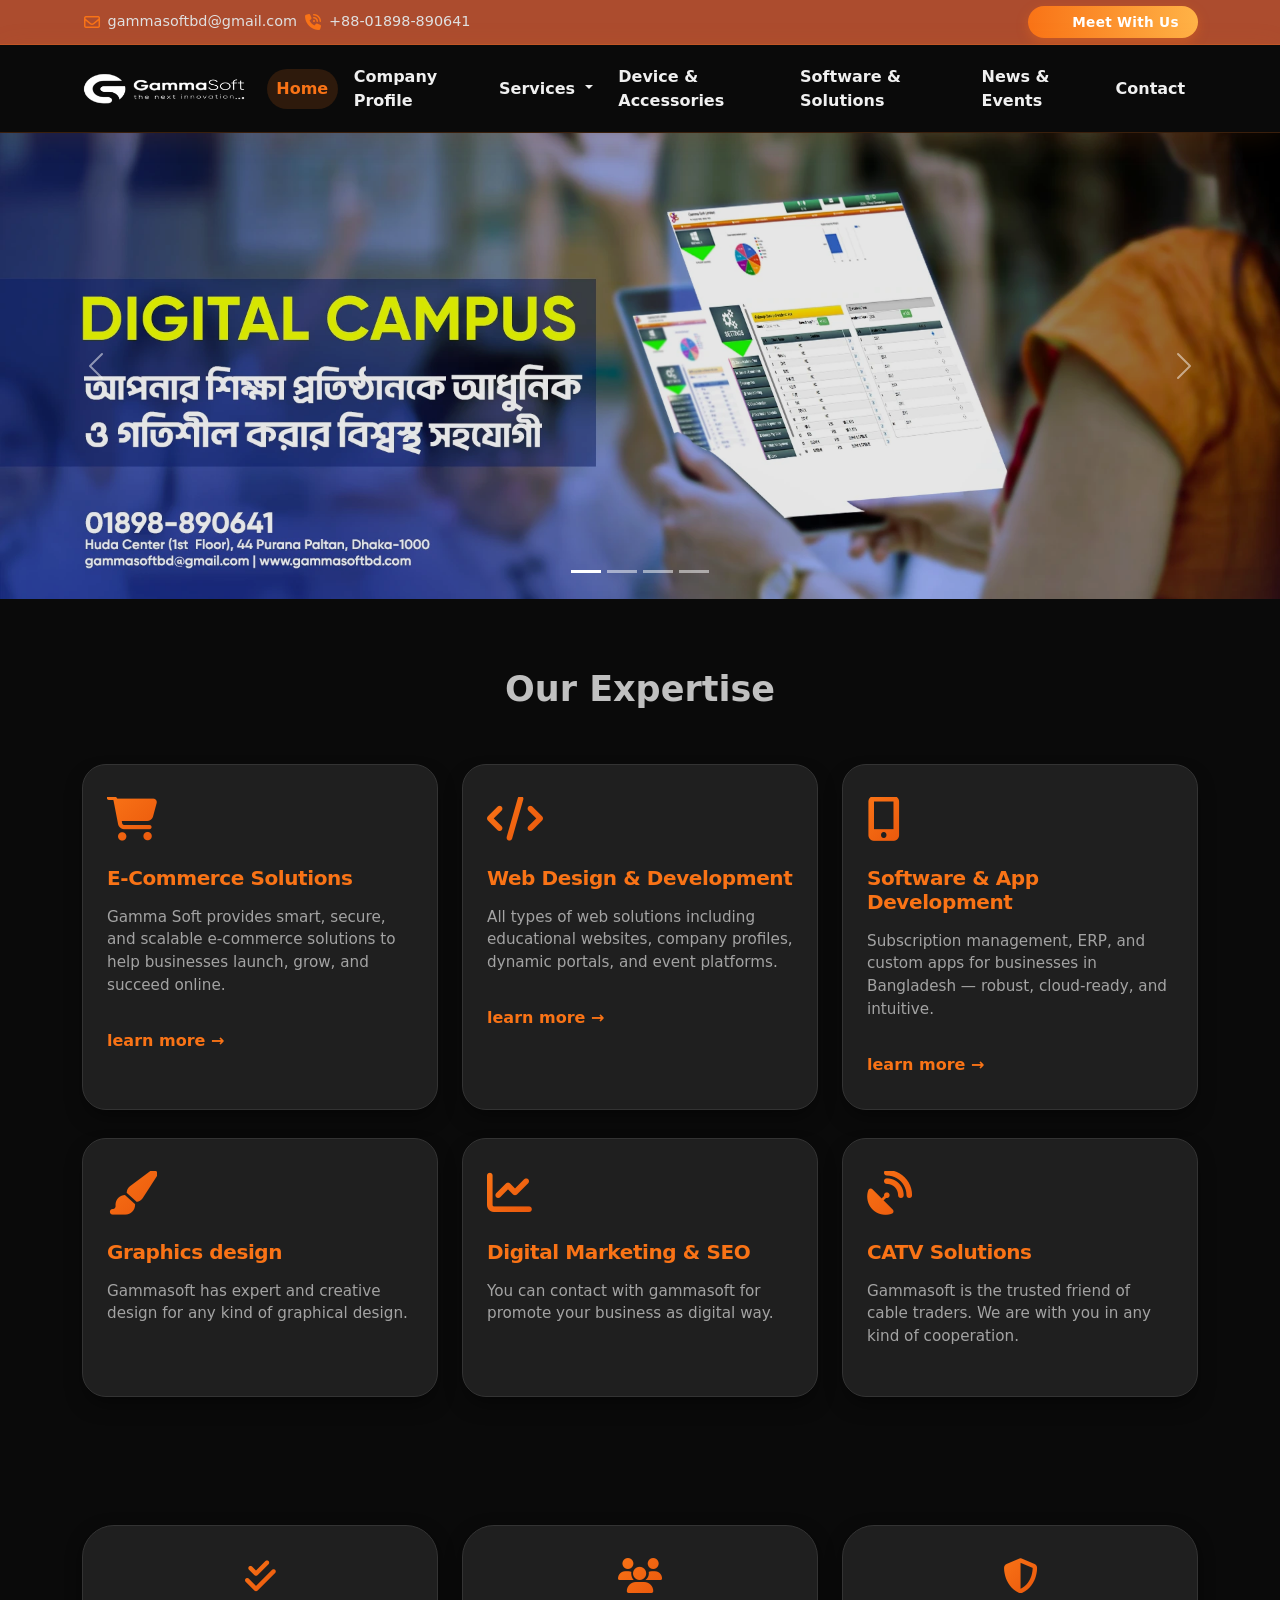
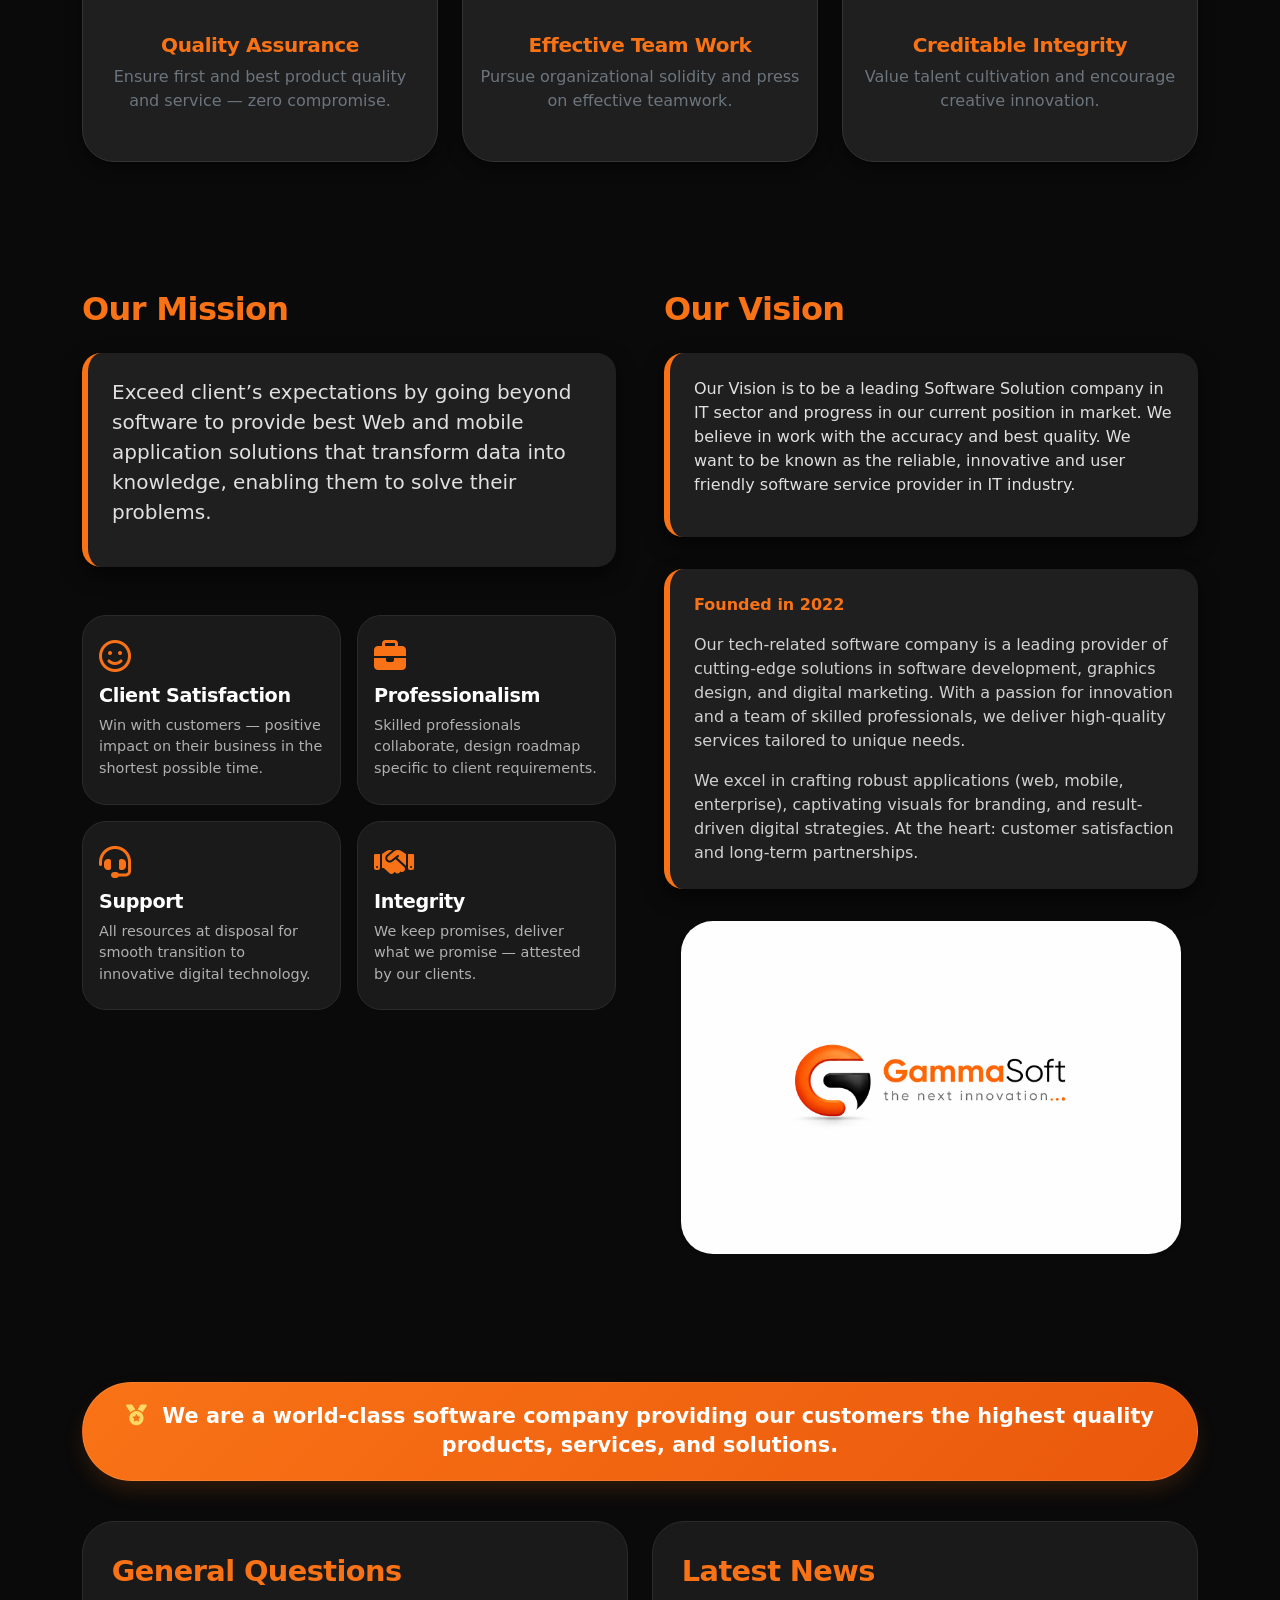
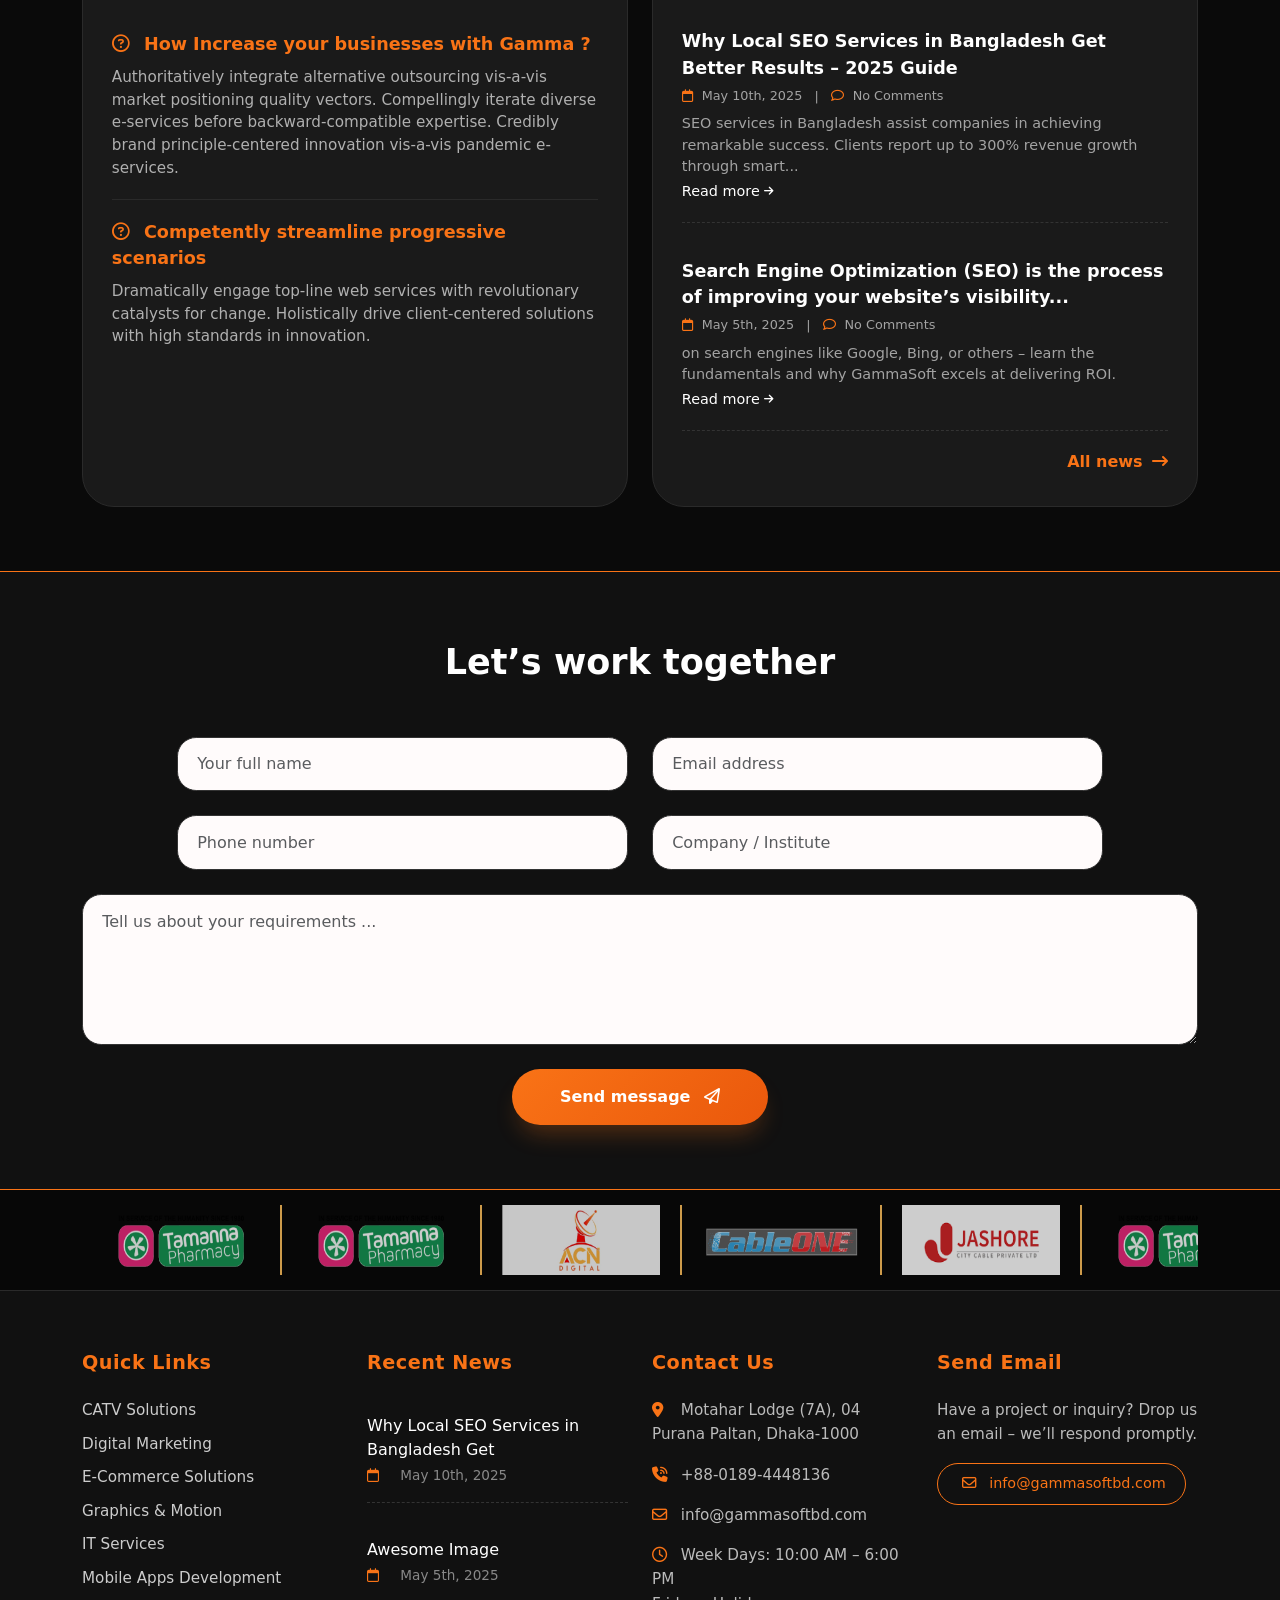
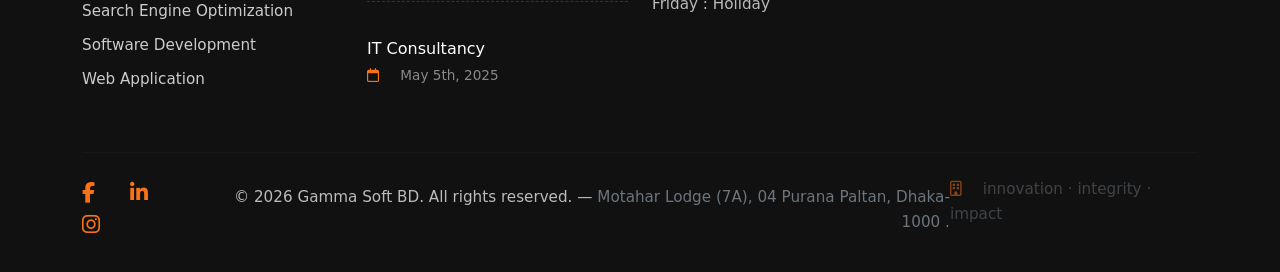
<file: index.html>
<!DOCTYPE html>
<html lang="en">
<head>
    <meta charset="UTF-8">
    <!-- responsive viewport -->
    <meta name="viewport" content="width=device-width, initial-scale=1.0">
    <!-- SEO meta -->
    <meta name="description" content="GammaSoft BD delivers modern IT solutions: web development, e‑commerce, custom software & mobile apps in Bangladesh. Innovative, reliable, user‑friendly.">
    <meta name="keywords" content="GammaSoft, IT solutions Bangladesh, web development, e-commerce, software development, mobile apps, Dhaka">
    <meta name="author" content="GammaSoft BD">
    <title> Home | GammaSoft BD</title>
    <!-- Bootstrap + icons + Inter font -->
    <link href="https://cdn.jsdelivr.net/npm/bootstrap@5.3.2/dist/css/bootstrap.min.css" rel="stylesheet">
    <link rel="stylesheet" href="https://cdnjs.cloudflare.com/ajax/libs/font-awesome/6.5.0/css/all.min.css">
    <link rel="preconnect" href="https://fonts.googleapis.com">
    <link rel="preconnect" href="https://fonts.gstatic.com" crossorigin>
    <link href="https://fonts.googleapis.com/css2?family=Poppins:wght@300;400;500;600;700&display=swap" rel="stylesheet">
    <!-- <link href="https://fonts.googleapis.com/css2?family=Inter:ital,opsz,wght@0,14..32,100..900;1,14..32,100..900&display=swap" rel="stylesheet"> -->
    <!-- favicon inline (orange/black theme) -->
    <!-- <link rel="icon" href="data:image/svg+xml,%3Csvg xmlns='http://www.w3.org/2000/svg' viewBox='0 0 100 100'%3E%3ClinearGradient id='g' x1='0%25' y1='0%25' x2='100%25' y2='100%25'%3E%3Cstop offset='0%25' stop-color='%23f97316'/%3E%3Cstop offset='100%25' stop-color='%23ea580c'/%3E%3C/linearGradient%3E%3Ccircle cx='50' cy='50' r='45' fill='url(%23g)'/%3E%3Ctext x='24' y='68' font-family='Inter' font-size='48' fill='white' font-weight='700'%3EG%3C/text%3E%3C/svg%3E" type="image/svg+xml"> -->
    <link rel="icon" href="image/icon.png" type="image/svg+xml">
    <link rel="stylesheet" href="main.css">

    <meta property="og:title" content="Best IT Company in Bangladesh for Custom POS Software" />
    <meta property="og:description" content="The leading IT company in Bangladesh for scalable technology solutions. We specialize in custom software development, IT support, and digital transformation services">
    <meta property="og:image" content="https://gammasoftbd.com/image/icon.png" />
    <meta property="og:url" content="https://gammasoftbd.com/" />
    <meta property="og:type" content="website" />
    <meta property="og:site_name" content="GammaSoft BD" />


    <!-- Google Tag Manager -->
    <script>(function(w,d,s,l,i){w[l]=w[l]||[];w[l].push({'gtm.start':
        new Date().getTime(),event:'gtm.js'});var f=d.getElementsByTagName(s)[0],
        j=d.createElement(s),dl=l!='dataLayer'?'&l='+l:'';j.async=true;j.src=
        'https://www.googletagmanager.com/gtm.js?id='+i+dl;f.parentNode.insertBefore(j,f);
        })(window,document,'script','dataLayer','GTM-KH68QF3X');
    </script>
    <!-- End Google Tag Manager -->
</head>
<body>

<!-- ==================== TOP BAR (Meet With Us | email | phone) ==================== -->
<div class="top-bar">
    <div class="container">
        <div class="contact-item">
            <i class="fa-regular fa-envelope"></i> <span>gammasoftbd@gmail.com</span> <i class="fa-solid fa-phone-volume"></i> <span>+88-01898-890641</span>
        </div>
        <div class="contact-item">
            <!-- <i class="fa-solid fa-phone-volume"></i> <span>+88-01898-890641</span> -->
        </div>
        <div class="contact-item meet-text">
            <a href="https://calendly.com/gammasoftbd/30min" target="_blank">
                <button class="btn btn-meet">
                    <i class="flaticon-people-2"></i> Meet With Us
                </button>
            </a>
        </div>
    </div>
</div>
<!-- ==================== NAVBAR (modern sticky with orange toggler) ==================== -->
<nav class="navbar navbar-expand-lg navbar-modern sticky-top">
    <div class="container">
        <a class="navbar-brand d-flex align-items-center" href="#">
            <img src="image/Gamma-Soft-logo.png" alt="GammaSoft" class="img-fluid">
        </a>
        <button class="navbar-toggler" type="button" data-bs-toggle="collapse" data-bs-target="#navbarNav" aria-controls="navbarNav" aria-expanded="false" aria-label="Toggle navigation">
            <span class="navbar-toggler-icon"></span>
        </button>
        <div class="collapse navbar-collapse" id="navbarNav">
            <ul class="navbar-nav ms-auto align-items-center">
                <li class="nav-item"><a class="nav-link active" aria-current="page" href="./index.html">Home</a></li>
                <li class="nav-item"><a class="nav-link" href="slider/pages/profile.html">Company Profile</a></li>
                
                <li class="nav-item dropdown">
                    <a class="nav-link dropdown-toggle" href="#" id="servicesDropdown" role="button">
                        Services
                    </a>
                    <ul class="dropdown-menu dropdown-menu-dark">
                        <a class="dropdown-item" href="slider/pages/services.html">CATV Solutions</a>
                        <li><a class="dropdown-item" href="#">Digital Marketing & SEO</a></li>
                        <li><a class="dropdown-item" href="#">E-Commerce Solutions</a></li>
                        <!-- <li><a class="dropdown-item" href="#">Graphics & Motion Design</a></li> -->
                        <li><a class="dropdown-item" href="#">Web Design & Development</a></li>
                        <li><a class="dropdown-item" href="#">IT Services & Consultancy</a></li>
                        <li><a class="dropdown-item" href="#"> Mobile Apps Development</a></li>
                        <li><a class="dropdown-item" href="#">Search Engine Optimization</a></li>
                        <li><a class="dropdown-item" href="#">Web Application Development</a></li>
                    </ul>
                </li>
                <li class="nav-item"><a class="nav-link" href="slider/pages/device.html">Device & Accessories</a></li>
                <li class="nav-item"><a class="nav-link" href="slider/pages/software_solution.html">Software & Solutions</a></li>
                <li class="nav-item"><a class="nav-link" href="slider/pages/news.html">News & Events</a></li>
                <li class="nav-item"><a class="nav-link" href="slider/pages/contact.html">Contact</a></li>
            </ul>
        </div>
    </div>
</nav>

<!-- ==================== HERO CAROUSEL ==================== -->
<section class="hero-carousel">
    <div id="gammaHeroCarousel" class="carousel slide carousel-fade h-100" data-bs-ride="carousel" data-bs-interval="5000">
        <div class="carousel-indicators">
            <button type="button" data-bs-target="#gammaHeroCarousel" data-bs-slide-to="0" class="active" aria-current="true" aria-label="Slide 1"></button>
            <button type="button" data-bs-target="#gammaHeroCarousel" data-bs-slide-to="1" aria-label="Slide 2"></button>
            <button type="button" data-bs-target="#gammaHeroCarousel" data-bs-slide-to="2" aria-label="Slide 3"></button>
            <button type="button" data-bs-target="#gammaHeroCarousel" data-bs-slide-to="3" aria-label="Slide 4"></button>
        </div>
        <div class="carousel-inner h-100">
            <div class="carousel-item active h-100">
                <img src="slider/Ems.webp" class="d-block w-100" alt="GammaSoft team">
            </div>
            <div class="carousel-item h-100">
                <img src="slider/Gamma-Flix.webp" class="d-block w-100" alt="Developers coding">
            </div>
            <div class="carousel-item h-100">
                <img src="slider/Mobile-app-E-commerce-slider.webp" class="d-block w-100" alt="Mobile app solutions">
            </div>
            <div class="carousel-item h-100">
                <img src="slider/Website-Slider-pos.webp" class="d-block w-100" alt="Mobile app solutions">
            </div>
        </div>
        <button class="carousel-control-prev" type="button" data-bs-target="#gammaHeroCarousel" data-bs-slide="prev">
            <span class="carousel-control-prev-icon" aria-hidden="true"></span>
            <span class="visually-hidden">Previous</span>
        </button>
        <button class="carousel-control-next" type="button" data-bs-target="#gammaHeroCarousel" data-bs-slide="next">
            <span class="carousel-control-next-icon" aria-hidden="true"></span>
            <span class="visually-hidden">Next</span>
        </button>
    </div>
</section>

<!-- ==================== SERVICES SECTION ==================== -->
<section class="section-padding">
    <div class="container">
        <p class="text-center mb-5 w-100 section-title">Our Expertise</p>
        <div class="row g-4">
            <div class="col-md-4">
                <div class="service-card">
                    <i class="fa-solid fa-cart-shopping feature-icon" aria-hidden="true"></i>
                    <h5>E-Commerce Solutions</h5>
                    <p>Gamma Soft provides smart, secure, and scalable e-commerce solutions to help businesses launch, grow, and succeed online.</p>
                    <span class="mt-3 d-inline-block fw-semibold" style="color:#f97316;">learn more →</span>
                </div>
            </div>
            <div class="col-md-4">
                <div class="service-card">
                    <i class="fa-solid fa-code feature-icon" aria-hidden="true"></i>
                    <h5>Web Design & Development</h5>
                    <p>All types of web solutions including educational websites, company profiles, dynamic portals, and event platforms.</p>
                    <span class="mt-3 d-inline-block fw-semibold" style="color:#f97316;">learn more →</span>
                </div>
            </div>
            <div class="col-md-4">
                <div class="service-card">
                    <i class="fa-solid fa-mobile-screen-button feature-icon" aria-hidden="true"></i>
                    <h5>Software & App Development</h5>
                    <p>Subscription management, ERP, and custom apps for businesses in Bangladesh — robust, cloud-ready, and intuitive.</p>
                    <span class="mt-3 d-inline-block fw-semibold" style="color:#f97316;">learn more →</span>
                </div>
            </div>
        </div>
        <!-- given more releven adn proffessional icon  -->
        <div class="row g-4 mt-1">
            <div class="col-md-4">
                <div class="service-card">
                     <i class="fa-solid fa-paintbrush feature-icon"></i>
                    <h5>Graphics design </h5>
                    <p>Gammasoft has expert and creative design for any kind of graphical design.</p>
                </div>
            </div>
            <div class="col-md-4">
                <div class="service-card">
                    <i class="fa-solid fa-chart-line feature-icon"></i>
                    <h5>Digital Marketing & SEO </h5>
                    <p>You can contact with gammasoft for promote your business as digital way.</p>
                </div>
            </div>
            <div class="col-md-4">
                <div class="service-card">
                    <i class="fa-solid fa-satellite-dish feature-icon"></i>
                    <h5>CATV Solutions</h5>
                    <p>Gammasoft is the trusted friend of cable traders. We are with you in any kind of cooperation.</p>
                </div>
            </div>
        </div>
    </div>
</section>

<!-- ==================== FEATURES SECTION ==================== -->
<section class="section-padding bg-soft-gradient">
    <div class="container">
        <div class="row g-4 text-center">
            <div class="col-md-4">
                <div class="feature-mini-card">
                    <i class="fa-solid fa-check-double feature-icon" aria-hidden="true"></i>
                    <h5 class="mt-3">Quality Assurance</h5>
                    <p class="text-secondary">Ensure first and best product quality and service — zero compromise.</p>
                </div>
            </div>
            <div class="col-md-4">
                <div class="feature-mini-card">
                    <i class="fa-solid fa-users feature-icon" aria-hidden="true"></i>
                    <h5 class="mt-3">Effective Team Work</h5>
                    <p class="text-secondary">Pursue organizational solidity and press on effective teamwork.</p>
                </div>
            </div>
            <div class="col-md-4">
                <div class="feature-mini-card">
                    <i class="fa-solid fa-shield-halved feature-icon" aria-hidden="true"></i>
                    <h5 class="mt-3">Creditable Integrity</h5>
                    <p class="text-secondary">Value talent cultivation and encourage creative innovation.</p>
                </div>
            </div>
        </div>
    </div>
</section>

<!-- ==================== MISSION & VISION SECTION ==================== -->
<section class="section-padding">
    <div class="container">
        <div class="row g-5">
            <!-- LEFT COLUMN: MISSION + 4 PILLARS -->
            <div class="col-lg-6">
                <h2 class="section-title-orange">Our Mission</h2>
                <div class="mission-statement">
                    <p class="fs-5" style="color:#e0e0e0;">Exceed client’s expectations by going beyond software to provide best Web and mobile application solutions that transform data into knowledge, enabling them to solve their problems.</p>
                </div>

                <div class="row g-3 mt-2">
                    <div class="col-6">
                        <div class="pillar-card">
                            <i class="fa-regular fa-face-smile pillar-icon"></i>
                            <h5>Client Satisfaction</h5>
                            <p>Win with customers — positive impact on their business in the shortest possible time.</p>
                        </div>
                    </div>
                    <div class="col-6">
                        <div class="pillar-card">
                            <i class="fa-solid fa-briefcase pillar-icon"></i>
                            <h5>Professionalism</h5>
                            <p>Skilled professionals collaborate, design roadmap specific to client requirements.</p>
                        </div>
                    </div>
                    <div class="col-6">
                        <div class="pillar-card">
                            <i class="fa-solid fa-headset pillar-icon"></i>
                            <h5>Support</h5>
                            <p>All resources at disposal for smooth transition to innovative digital technology.</p>
                        </div>
                    </div>
                    <div class="col-6">
                        <div class="pillar-card">
                            <i class="fa-solid fa-handshake pillar-icon"></i>
                            <h5>Integrity</h5>
                            <p>We keep promises, deliver what we promise — attested by our clients.</p>
                        </div>
                    </div>
                </div>
            </div>

            <!-- RIGHT COLUMN: VISION + FOUNDED DESCRIPTION + ILLUSTRATION -->
            <div class="col-lg-6">
                <h2 class="section-title-orange">Our Vision</h2>
                <div class="vision-statement">
                    <p style="color:#e0e0e0;">Our Vision is to be a leading Software Solution company in IT sector and progress in our current position in market. We believe in work with the accuracy and best quality. We want to be known as the reliable, innovative and user friendly software service provider in IT industry.</p>
                </div>

                <div class="founded-card">
                    <p class="fw-bold text-orange">Founded in 2022</p>
                    <p style="color:#d0d0d0;">Our tech-related software company is a leading provider of cutting-edge solutions in software development, graphics design, and digital marketing. With a passion for innovation and a team of skilled professionals, we deliver high-quality services tailored to unique needs.</p>
                    <p style="color:#d0d0d0;" class="mb-0">We excel in crafting robust applications (web, mobile, enterprise), captivating visuals for branding, and result-driven digital strategies. At the heart: customer satisfaction and long-term partnerships.</p>
                </div>

                <div class="mt-4 text-center">
                    <!-- <img src="data:image/svg+xml,%3Csvg xmlns='http://www.w3.org/2000/svg' width='500' height='350' viewBox='0 0 500 350'%3E%3Cdefs%3E%3ClinearGradient id='g' x1='0%25' y1='0%25' x2='100%25' y2='100%25'%3E%3Cstop offset='0%25' stop-color='%23f97316' stop-opacity='0.2'/%3E%3Cstop offset='100%25' stop-color='%23ea580c' stop-opacity='0.1'/%3E%3C/linearGradient%3E%3C/defs%3E%3Crect width='500' height='350' fill='url(%23g)' rx='40'/%3E%3Cpath d='M150,130 L250,70 L350,130 L350,250 L250,300 L150,250 Z' fill='%23f97316' opacity='0.3'/%3E%3Ccircle cx='250' cy='170' r='35' fill='%23f97316' opacity='0.2'/%3E%3Ctext x='170' y='230' font-family='Inter' font-size='28' fill='%23e5e5e5' font-weight='300'%3E%3Ctspan x='170' dy='0'%3EGamma%3C/tspan%3E%3Ctspan x='170' dy='40' font-weight='600' fill='%23f97316'%3ESoft BD%3C/tspan%3E%3C/text%3E%3C/svg%3E" alt="GammaSoft illustration" class="img-fluid rounded-5 shadow-sm" style="max-width: 100%;"> -->
                    <img src="image/gs_3.png" height="350" width="500" alt="GammaSoft illustration" class="img-fluid rounded-5 shadow-sm" style="max-width: 100%;">
                </div>
            </div>
        </div>
    </div>
</section>

<!-- ==================== FAQ & LATEST NEWS SECTION ==================== -->
<section class="section-padding bg-soft-gradient">
    <div class="container">
        <div class="world-class-tagline">
            <i class="fa-solid fa-medal me-2" style="color: #ffd966;"></i> 
            We are a world-class software company providing our customers the highest quality products, services, and solutions.
        </div>

        <div class="row g-4">
            <div class="col-lg-6">
                <div class="insight-card">
                    <h3 class="section-title-orange" style="font-size: 1.8rem; margin-top: 0;">General Questions</h3>
                    
                    <div class="faq-item">
                        <div class="faq-question">
                            <i class="fa-regular fa-circle-question me-2" style="color:#f97316;"></i>
                            How Increase your businesses with Gamma ?
                        </div>
                        <div class="faq-answer">
                            Authoritatively integrate alternative outsourcing vis-a-vis market positioning quality vectors. Compellingly iterate diverse e-services before backward-compatible expertise. Credibly brand principle-centered innovation vis-a-vis pandemic e-services.
                        </div>
                    </div>

                    <div class="faq-item">
                        <div class="faq-question">
                            <i class="fa-regular fa-circle-question me-2" style="color:#f97316;"></i>
                            Competently streamline progressive scenarios
                        </div>
                        <div class="faq-answer">
                            Dramatically engage top-line web services with revolutionary catalysts for change. Holistically drive client-centered solutions with high standards in innovation.
                        </div>
                    </div>
                </div>
            </div>

            <div class="col-lg-6">
                <div class="insight-card">
                    <h3 class="section-title-orange" style="font-size: 1.8rem; margin-top: 0;">Latest News</h3>

                    <div class="news-item">
                        <div class="news-title">
                            Why Local SEO Services in Bangladesh Get Better Results – 2025 Guide
                        </div>
                        <div class="news-meta">
                            <i class="fa-regular fa-calendar"></i> May 10th, 2025 
                            <span class="mx-2">|</span> 
                            <i class="fa-regular fa-comment"></i> No Comments
                        </div>
                        <div class="news-excerpt">
                            SEO services in Bangladesh assist companies in achieving remarkable success. Clients report up to 300% revenue growth through smart...
                        </div>
                        <a href="#" class="news-link">Read more <i class="fa-solid fa-arrow-right fa-xs"></i></a>
                    </div>

                    <div class="news-item">
                        <div class="news-title">
                            Search Engine Optimization (SEO) is the process of improving your website’s visibility...
                        </div>
                        <div class="news-meta">
                            <i class="fa-regular fa-calendar"></i> May 5th, 2025 
                            <span class="mx-2">|</span> 
                            <i class="fa-regular fa-comment"></i> No Comments
                        </div>
                        <div class="news-excerpt">
                            on search engines like Google, Bing, or others – learn the fundamentals and why GammaSoft excels at delivering ROI.
                        </div>
                        <a href="#" class="news-link">Read more <i class="fa-solid fa-arrow-right fa-xs"></i></a>
                    </div>

                    <div class="text-end mt-3">
                        <a href="#" class="text-orange fw-semibold" style="text-decoration: none;">All news <i class="fa-solid fa-arrow-right-long ms-1"></i></a>
                    </div>
                </div>
            </div>
        </div>
    </div>
</section>

<!-- ==================== CONTACT SECTION ==================== -->
<section id="contact" class="contact-section section-padding">
    <div class="container">
        <p class="text-center mb-5 w-100 section-title" style="color:#ffffff;">Let’s work together</p>
        <form class="row g-4 justify-content-center contact-form" action="#" method="post">
            <div class="col-md-5">
                <input type="text" class="form-control" placeholder="Your full name" required>
            </div>
            <div class="col-md-5">
                <input type="email" class="form-control" placeholder="Email address" required>
            </div>
            <div class="col-md-5">
                <input type="text" class="form-control" placeholder="Phone number" required>
            </div>
            <div class="col-md-5">
                <input type="text" class="form-control" placeholder="Company / Institute" required>
            </div>
            <div class="col-12">
                <textarea class="form-control" rows="5" placeholder="Tell us about your requirements ..." required></textarea>
            </div>
            <div class="col-12 text-center">
                <button type="submit" class="btn btn-primary-custom px-5 py-3">Send message <i class="fa-regular fa-paper-plane ms-2"></i></button>
            </div>
        </form>
    </div>
</section>


<!-- ==================== OUR PARTNERS SECTION ==================== -->
<section class="partners-section">
    <div class="container">

        <div class="logo-slider">
            <div class="logo-track">

                <div class="logo-item">
                    <img src="image/partners/Tamanna-Pharmecy-Logo.png" alt="">
                </div>

                <div class="logo-item">
                    <img src="image/partners/Tamanna-Pharmecy-Logo.png" alt="">
                </div>

                <div class="logo-item">
                    <img src="image/partners/ACN-Digital.png" alt="">
                </div>

                <div class="logo-item">
                    <img src="image/partners/Cable-One-Logo.png" alt="">
                </div>

                <div class="logo-item">
                    <img src="image/partners/Jeshore-City-Cable.png" alt="">
                </div>

                <!-- duplicate logos for smooth infinite scroll -->
                <div class="logo-item">
                    <img src="image/partners/Tamanna-Pharmecy-Logo.png" alt="">
                </div>

                <div class="logo-item">
                    <img src="image/partners/Tamanna-Pharmecy-Logo.png" alt="">
                </div>

                <div class="logo-item">
                    <img src="image/partners/ACN-Digital.png" alt="">
                </div>

                <div class="logo-item">
                    <img src="image/partners/Cable-One-Logo.png" alt="">
                </div>

                <div class="logo-item">
                    <img src="image/partners/Jeshore-City-Cable.png" alt="">
                </div>

            </div>
        </div>

    </div>
</section>
<!-- ==================== FOOTER ==================== -->
<footer class="footer-modern">
    <div class="container">
        <div class="row gy-5">
            <!-- QUICK LINKS column -->
            <div class="col-lg-3 col-md-6">
                <h5>Quick Links</h5>
                <ul class="list-unstyled">
                    <li><a href="#">CATV Solutions</a></li>
                    <li><a href="#">Digital Marketing</a></li>
                    <li><a href="#">E-Commerce Solutions</a></li>
                    <li><a href="#">Graphics & Motion</a></li>
                    <li><a href="#">IT Services</a></li>
                    <li><a href="#">Mobile Apps Development</a></li>
                    <li><a href="#">Search Engine Optimization</a></li>
                    <li><a href="#">Software Development</a></li>
                    <li><a href="#">Web Application</a></li>
                </ul>
            </div>

            <!-- RECENT NEWS column -->
            <div class="col-lg-3 col-md-6">
                <h5>Recent News</h5>
                <div class="news-item">
                    <a href="#">Why Local SEO Services in Bangladesh Get</a>
                    <div class="news-date"><i class="fa-regular fa-calendar"></i> May 10th, 2025</div>
                </div>
                <div class="news-item">
                    <a href="#">Awesome Image</a>
                    <div class="news-date"><i class="fa-regular fa-calendar"></i> May 5th, 2025</div>
                </div>
                <div class="news-item">
                    <a href="#">IT Consultancy</a>
                    <div class="news-date"><i class="fa-regular fa-calendar"></i> May 5th, 2025</div>
                </div>
            </div>

            <!-- CONTACT US column (address/phone/email/hours) -->
            <div class="col-lg-3 col-md-6">
                <h5>Contact Us</h5>
                <address>
                    <i class="fa-solid fa-location-dot"></i> Motahar Lodge (7A), 04 Purana Paltan, Dhaka-1000
                </address>
                <p><i class="fa-solid fa-phone-volume"></i> +88-0189-4448136</p>
                <p><i class="fa-regular fa-envelope"></i> info@gammasoftbd.com</p>
                <p><i class="fa-regular fa-clock"></i> Week Days: 10:00 AM – 6:00 PM<br>  Friday : Holiday</p>
            </div>

            <!-- SEND EMAIL column (call to action) -->
            <div class="col-lg-3 col-md-6">
                <h5>Send Email</h5>
                <p>Have a project or inquiry? Drop us an email – we’ll respond promptly.</p>
                <a href="mailto:info@gammasoftbd.com" class="btn btn-outline-orange">
                    <i class="fa-regular fa-envelope me-2"></i>info@gammasoftbd.com
                </a>
            </div>
        </div>

        <hr class="footer-divider">

        <!-- bottom row with social, copyright and tagline (as original) -->
        <div class="d-flex flex-column flex-md-row justify-content-between align-items-center">
            <div class="social-links order-2 order-md-1 mt-4 mt-md-0">
                <a href="https://www.linkedin.com/company/gamma-soft-bd/" target="_blank" aria-label="Facebook"><i class="fab fa-facebook-f"></i></a>
                <a href="https://www.facebook.com/gammasoftbdcom" target="_blank" aria-label="LinkedIn"><i class="fab fa-linkedin-in"></i></a>
                <a href="https://www.instagram.com/gammasoft_bd/" target="_blank" aria-label="Instagram"><i class="fab fa-instagram"></i></a>
            </div>
            <p class="mb-0 small order-1 order-md-2 text-center text-md-end">
                © 2026 Gamma Soft BD. All rights reserved. — <span class="text-secondary">Motahar Lodge (7A), 04 Purana Paltan, Dhaka-1000 .</span>
            </p>
            <p class="small text-secondary opacity-50 order-3 mt-3 mt-md-0">
                <i class="fa-regular fa-building me-1"></i> innovation · integrity · impact
            </p>
        </div>
    </div>
</footer>
<!-- Google Tag Manager (noscript) -->
<noscript><iframe src="https://www.googletagmanager.com/ns.html?id=GTM-KH68QF3X"
height="0" width="0" style="display:none;visibility:hidden"></iframe></noscript>
<!-- End Google Tag Manager (noscript) -->
<script src="https://cdn.jsdelivr.net/npm/bootstrap@5.3.2/dist/js/bootstrap.bundle.min.js"></script>
</body>
</html>


 <!-- Google Tag Manager -->
<script>(function(w,d,s,l,i){w[l]=w[l]||[];w[l].push({'gtm.start':
new Date().getTime(),event:'gtm.js'});var f=d.getElementsByTagName(s)[0],
j=d.createElement(s),dl=l!='dataLayer'?'&l='+l:'';j.async=true;j.src=
'https://www.googletagmanager.com/gtm.js?id='+i+dl;f.parentNode.insertBefore(j,f);
})(window,document,'script','dataLayer','GTM-KH68QF3X');</script>
<!-- End Google Tag Manager -->

<!-- Google Tag Manager (noscript) -->
<noscript><iframe src="https://www.googletagmanager.com/ns.html?id=GTM-KH68QF3X"
height="0" width="0" style="display:none;visibility:hidden"></iframe></noscript>
<!-- End Google Tag Manager (noscript) -->
</file>
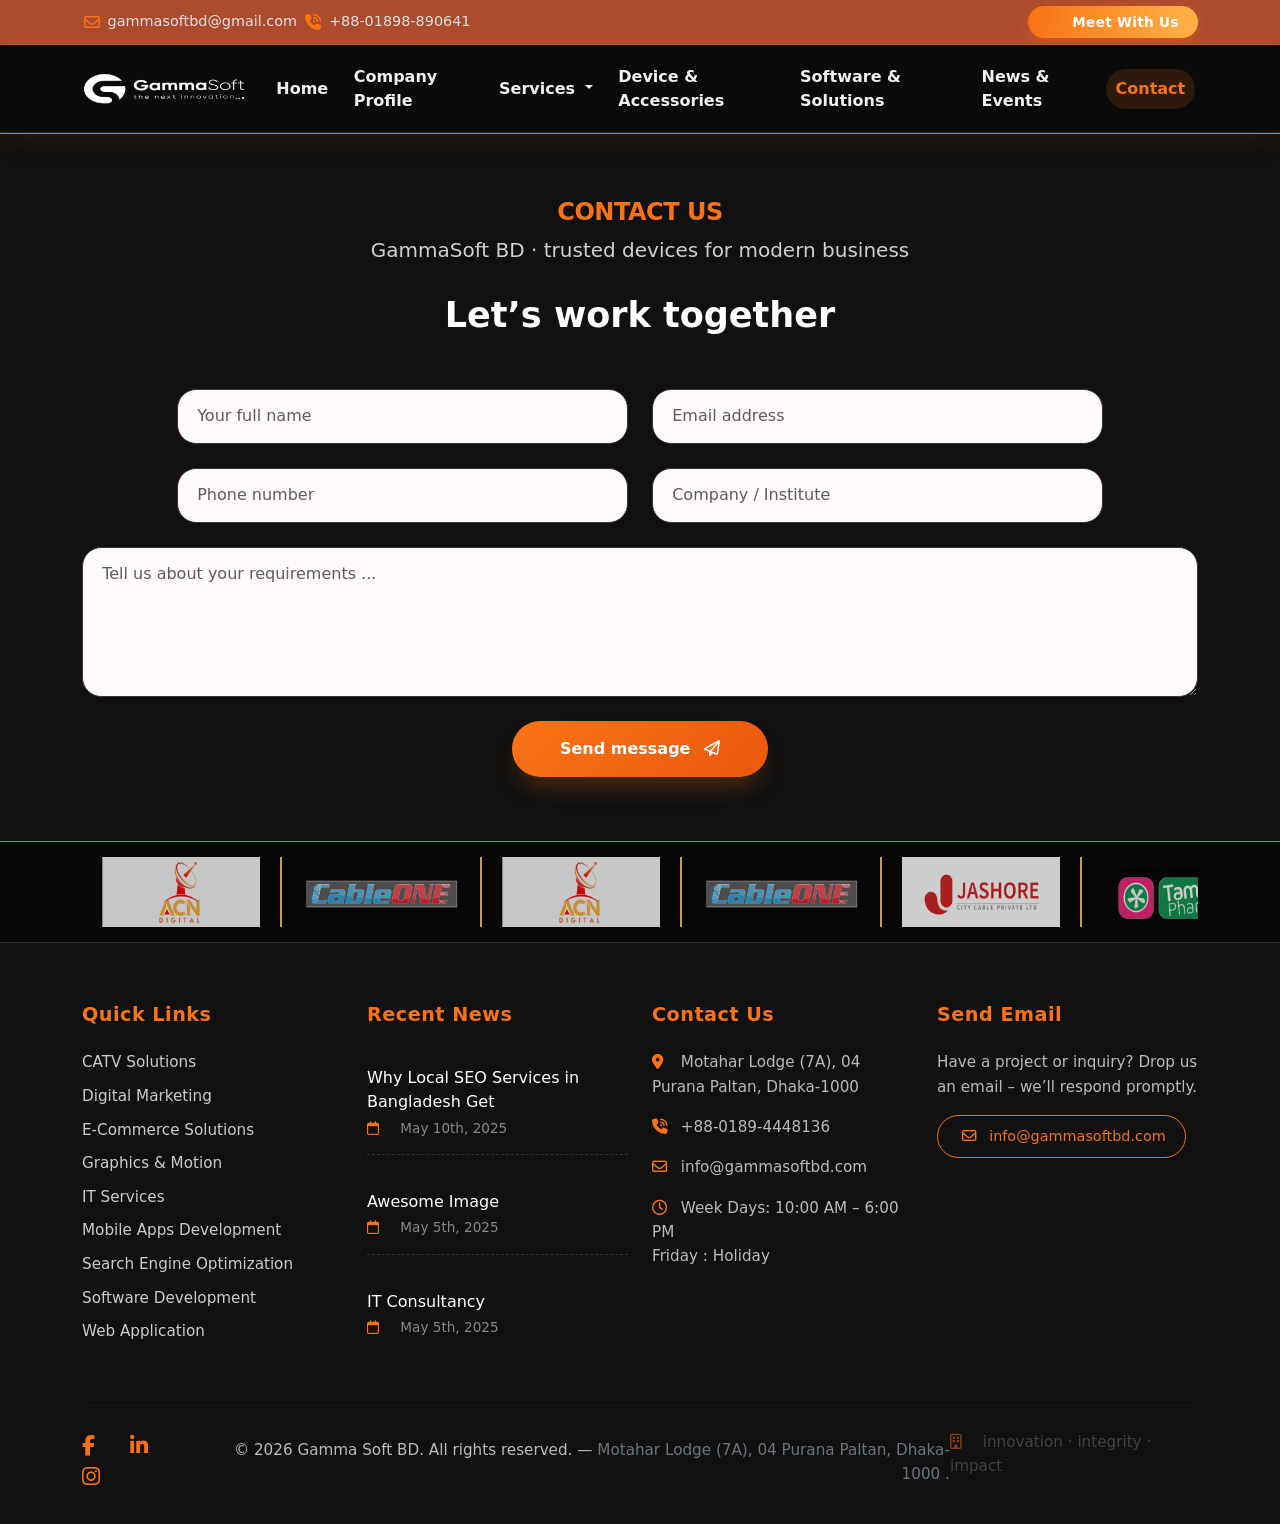
<file: slider/pages/contact.html>
<!DOCTYPE html>
<html lang="en">
<head>
    <meta charset="UTF-8">
    <meta name="viewport" content="width=device-width, initial-scale=1.0">
    <meta name="description" content="GammaSoft BD – POS terminals, barcode scanners, cash drawers and accessories for modern businesses.">
    <meta name="keywords" content="POS terminal, barcode scanner, cash drawer, accessories, Bangladesh">
    <meta name="author" content="GammaSoft BD">
    <title>Contact| GammaSoft BD</title>
    <!-- Bootstrap + icons + Inter font -->
    <link href="https://cdn.jsdelivr.net/npm/bootstrap@5.3.2/dist/css/bootstrap.min.css" rel="stylesheet">
    <link rel="stylesheet" href="https://cdnjs.cloudflare.com/ajax/libs/font-awesome/6.5.0/css/all.min.css">
    <link rel="preconnect" href="https://fonts.googleapis.com">
    <link rel="preconnect" href="https://fonts.gstatic.com" crossorigin>
    <link href="https://fonts.googleapis.com/css2?family=Inter:ital,opsz,wght@0,14..32,100..900;1,14..32,100..900&display=swap" rel="stylesheet">
    <link rel="icon" href="../../image/icon.png" type="image/svg+xml">
    <link rel="stylesheet" href="../../main.css">
     <!-- Google Tag Manager -->
        <script>(function(w,d,s,l,i){w[l]=w[l]||[];w[l].push({'gtm.start':
        new Date().getTime(),event:'gtm.js'});var f=d.getElementsByTagName(s)[0],
        j=d.createElement(s),dl=l!='dataLayer'?'&l='+l:'';j.async=true;j.src=
        'https://www.googletagmanager.com/gtm.js?id='+i+dl;f.parentNode.insertBefore(j,f);
        })(window,document,'script','dataLayer','GTM-KH68QF3X');</script>
        <!-- End Google Tag Manager -->
    <style>
        /* product card with image */
        .product-card {
            background: #1f1f1f;
            border-radius: 2rem;
            padding: 1.5rem 1rem 1.8rem;
            border: 1px solid #333;
            transition: var(--transition-default);
            height: 100%;
            display: flex;
            flex-direction: column;
            text-align: center;
        }
        .product-card:hover {
            border-color: var(--primary-orange);
            transform: translateY(-5px);
            box-shadow: var(--shadow-hover);
        }
        .product-card img {
            width: 100%;
            height: 200px;
            object-fit: contain;
            margin-bottom: 1rem;
            border-radius: 1rem;
            background: #2a2a2a; /* subtle background for images with transparency */
            padding: 0.5rem;
        }
        .product-title {
            font-weight: 600;
            font-size: 1.2rem;
            margin-bottom: 1rem;
            color: #ffffff;
            line-height: 1.4;
        }
        .product-card .btn-read {
            background: transparent;
            border: 2px solid #f97316;
            color: #f97316;
            border-radius: 3rem;
            padding: 0.5rem 1.5rem;
            font-weight: 600;
            transition: 0.2s;
            text-decoration: none;
            align-self: center;
            margin-top: auto;
            width: fit-content;
        }
        .product-card .btn-read:hover {
            background: #f97316;
            color: #0a0a0a;
        }

        /* filter bar */
        .filter-bar {
            display: flex;
            flex-wrap: wrap;
            align-items: center;
            justify-content: space-between;
            background: #1a1a1a;
            border-radius: 4rem;
            padding: 0.8rem 1.8rem;
            border: 1px solid #333;
            margin-bottom: 2.5rem;
        }
        .filter-bar .result-count {
            color: #e0e0e0;
            font-weight: 500;
        }
        .filter-bar .sort-dropdown {
            background: #2a2a2a;
            border: 1px solid #f97316;
            color: #f0f0f0;
            border-radius: 3rem;
            padding: 0.4rem 1.8rem 0.4rem 1.2rem;
            font-weight: 500;
            cursor: pointer;
            appearance: none;
            background-image: url("data:image/svg+xml,%3Csvg xmlns='http://www.w3.org/2000/svg' width='16' height='16' fill='%23f97316' viewBox='0 0 16 16'%3E%3Cpath d='M7.247 11.14 2.451 5.658C1.885 5.013 2.345 4 3.204 4h9.592a1 1 0 0 1 .753 1.659l-4.796 5.48a1 1 0 0 1-1.506 0z'/%3E%3C/svg%3E");
            background-repeat: no-repeat;
            background-position: right 1rem center;
            padding-right: 2.5rem;
        }
        .filter-bar .sort-dropdown:focus {
            outline: none;
            border-color: #f97316;
            box-shadow: 0 0 0 2px rgba(249,115,22,0.3);
        }
        .filter-bar .sort-dropdown option {
            background: #1a1a1a;
            color: #f0f0f0;
        }

        /* statistic cards */
        .stat-card {
            background: #1f1f1f;
            border-radius: 2rem;
            padding: 2rem 1rem;
            text-align: center;
            border: 1px solid #333;
            transition: var(--transition-default);
            height: 100%;
        }
        .stat-card:hover {
            border-color: var(--primary-orange);
            transform: translateY(-5px);
            box-shadow: var(--shadow-hover);
        }
        .stat-icon {
            font-size: 2.8rem;
            background: var(--orange-gradient);
            -webkit-background-clip: text;
            background-clip: text;
            color: transparent;
            margin-bottom: 1rem;
        }
        .stat-number {
            font-size: 2.8rem;
            font-weight: 700;
            color: #f97316;
            line-height: 1.2;
            margin-bottom: 0.3rem;
        }
        .stat-label {
            font-size: 1.1rem;
            color: #e0e0e0;
            font-weight: 500;
        }

        
    </style>
</head>
<body>

<!-- ==================== TOP BAR ==================== -->
<div class="top-bar">
    <div class="container">
  
        <div class="contact-item">
            <i class="fa-regular fa-envelope"></i> <span>gammasoftbd@gmail.com</span> <i class="fa-solid fa-phone-volume"></i> <span>+88-01898-890641</span>
        </div>
        <div class="contact-item">
            <!-- <i class="fa-solid fa-phone-volume"></i> <span>+88-01898-890641</span> -->
        </div>
        <div class="contact-item meet-text">
            <a href="https://calendly.com/gammasoftbd/30min" target="_blank">
                <button class="btn btn-meet">
                    <i class="flaticon-people-2"></i> Meet With Us
                </button>
            </a>
        </div>
    </div>
</div>

<!-- ==================== NAVBAR (Services active) ==================== -->
<nav class="navbar navbar-expand-lg navbar-modern sticky-top">
    <div class="container">
        <a class="navbar-brand d-flex align-items-center" href="../../index.html">
            <img src="../../image/Gamma-Soft-logo.png" alt="GammaSoft" class="img-fluid">
        </a>
        <button class="navbar-toggler" type="button" data-bs-toggle="collapse" data-bs-target="#navbarNav" aria-controls="navbarNav" aria-expanded="false" aria-label="Toggle navigation">
            <span class="navbar-toggler-icon"></span>
        </button>
        <div class="collapse navbar-collapse" id="navbarNav">
            <ul class="navbar-nav ms-auto align-items-center">
                <li class="nav-item"><a class="nav-link" href="../../index.html">Home</a></li>
                <li class="nav-item"><a class="nav-link" href="../pages/profile.html">Company Profile</a></li>
                
                <!-- Services dropdown – active on this page -->
                <li class="nav-item dropdown">
                    <a class="nav-link dropdown-toggle" href="./services/services.html" id="servicesDropdown" role="button" data-bs-toggle="dropdown" aria-expanded="false">
                        Services
                    </a>
                    <ul class="dropdown-menu dropdown-menu-dark" aria-labelledby="servicesDropdown">
                        <li><a class="dropdown-item" href="../pages/services.html">CATV Solutions</a></li>
                        <li><a class="dropdown-item" href="#">Digital Marketing & SEO</a></li>
                        <li><a class="dropdown-item" href="#">E-Commerce Solutions</a></li>
                        <!-- <li><a class="dropdown-item" href="#">Graphics & Motion Design</a></li> -->
                        <li><a class="dropdown-item" href="#">Web Design & Development</a></li>
                        <li><a class="dropdown-item" href="#">IT Services & Consultancy</a></li>
                        <li><a class="dropdown-item" href="#">Mobile Apps Development</a></li>
                        <li><a class="dropdown-item" href="#">Search Engine Optimization</a></li>
                        <li><a class="dropdown-item" href="#">Web Application Development</a></li>
                    </ul>
                </li>
                <li class="nav-item"><a class="nav-link" href="../pages/device.html">Device & Accessories</a></li>
                <li class="nav-item"><a class="nav-link" href="../pages/software_solution.html">Software & Solutions</a></li>
                <li class="nav-item"><a class="nav-link" href="../pages/news.html">News & Events</a></li>
                <li class="nav-item"><a class="nav-link active" href="../pages/contact.html">Contact</a></li>
            </ul>
        </div>
    </div>
</nav>

<!-- ==================== DEVICE & ACCESSORIES CONTENT ==================== -->

<!-- ==================== CONTACT SECTION ==================== -->
<section id="contact" class="contact-section section-padding">
    <div class="container">
         <!-- Header -->
        <div class="text-center mb-4">
            <h4 class="displa-5 fw-bold" style="color: #f97316;">CONTACT US</h4>
            <p class="lead" style="color: #d0d0d0;">GammaSoft BD · trusted devices for modern business</p>
        </div>

        <p class="text-center mb-5 w-100 section-title" style="color:#ffffff;">Let’s work together</p>
        <form class="row g-4 justify-content-center contact-form" action="#" method="post">
            <div class="col-md-5">
                <input type="text" class="form-control" placeholder="Your full name" required>
            </div>
            <div class="col-md-5">
                <input type="email" class="form-control" placeholder="Email address" required>
            </div>
            <div class="col-md-5">
                <input type="text" class="form-control" placeholder="Phone number" required>
            </div>
            <div class="col-md-5">
                <input type="text" class="form-control" placeholder="Company / Institute" required>
            </div>
            <div class="col-12">
                <textarea class="form-control" rows="5" placeholder="Tell us about your requirements ..." required></textarea>
            </div>
            <div class="col-12 text-center">
                <button type="submit" class="btn btn-primary-custom px-5 py-3">Send message <i class="fa-regular fa-paper-plane ms-2"></i></button>
            </div>
        </form>
    </div>
</section>


<!-- ==================== OUR PARTNERS SECTION ==================== -->
<section class="partners-section">
    <div class="container">

        <div class="logo-slider">
            <div class="logo-track">

                <div class="logo-item">
                    <img src="../../image/partners/ACN-Digital.png" alt="">
                </div>

                <div class="logo-item">
                    <img src="../../image/partners/Cable-One-Logo.png" alt="">
                </div>

                <div class="logo-item">
                    <img src="../../image/partners/ACN-Digital.png" alt="">
                </div>

                <div class="logo-item">
                    <img src="../../image/partners/Cable-One-Logo.png" alt="">
                </div>

                <div class="logo-item">
                    <img src="../../image/partners/Jeshore-City-Cable.png" alt="">
                </div>

                <!-- duplicate logos for smooth infinite scroll -->
                <div class="logo-item">
                    <img src="../../image/partners/Tamanna-Pharmecy-Logo.png" alt="">
                </div>

                <div class="logo-item">
                    <img src="../../image/partners/Tamanna-Pharmecy-Logo.png" alt="">
                </div>

                <div class="logo-item">
                    <img src="../../image/partners/ACN-Digital.png" alt="">
                </div>

                <div class="logo-item">
                    <img src="../../image/partners/Cable-One-Logo.png" alt="">
                </div>

                <div class="logo-item">
                    <img src="../../image/partners/Jeshore-City-Cable.png" alt="">
                </div>

            </div>
        </div>

    </div>
</section>
<!-- ==================== FOOTER ==================== -->
<footer class="footer-modern">
    <div class="container">
        <div class="row gy-5">
            <!-- QUICK LINKS column -->
            <div class="col-lg-3 col-md-6">
                <h5>Quick Links</h5>
                <ul class="list-unstyled">
                    <li><a href="#">CATV Solutions</a></li>
                    <li><a href="#">Digital Marketing</a></li>
                    <li><a href="#">E-Commerce Solutions</a></li>
                    <li><a href="#">Graphics & Motion</a></li>
                    <li><a href="#">IT Services</a></li>
                    <li><a href="#">Mobile Apps Development</a></li>
                    <li><a href="#">Search Engine Optimization</a></li>
                    <li><a href="#">Software Development</a></li>
                    <li><a href="#">Web Application</a></li>
                </ul>
            </div>

            <!-- RECENT NEWS column -->
            <div class="col-lg-3 col-md-6">
                <h5>Recent News</h5>
                <div class="news-item">
                    <a href="#">Why Local SEO Services in Bangladesh Get</a>
                    <div class="news-date"><i class="fa-regular fa-calendar"></i> May 10th, 2025</div>
                </div>
                <div class="news-item">
                    <a href="#">Awesome Image</a>
                    <div class="news-date"><i class="fa-regular fa-calendar"></i> May 5th, 2025</div>
                </div>
                <div class="news-item">
                    <a href="#">IT Consultancy</a>
                    <div class="news-date"><i class="fa-regular fa-calendar"></i> May 5th, 2025</div>
                </div>
            </div>

            <!-- CONTACT US column (address/phone/email/hours) -->
            <div class="col-lg-3 col-md-6">
                <h5>Contact Us</h5>
                <address>
                    <i class="fa-solid fa-location-dot"></i> Motahar Lodge (7A), 04 Purana Paltan, Dhaka-1000
                </address>
                <p><i class="fa-solid fa-phone-volume"></i> +88-0189-4448136</p>
                <p><i class="fa-regular fa-envelope"></i> info@gammasoftbd.com</p>
                <p><i class="fa-regular fa-clock"></i> Week Days: 10:00 AM – 6:00 PM<br>  Friday : Holiday</p>
            </div>

            <!-- SEND EMAIL column (call to action) -->
            <div class="col-lg-3 col-md-6">
                <h5>Send Email</h5>
                <p>Have a project or inquiry? Drop us an email – we’ll respond promptly.</p>
                <a href="mailto:info@gammasoftbd.com" class="btn btn-outline-orange">
                    <i class="fa-regular fa-envelope me-2"></i>info@gammasoftbd.com
                </a>
            </div>
        </div>

        <hr class="footer-divider">

        <!-- bottom row with social, copyright and tagline (as original) -->
        <div class="d-flex flex-column flex-md-row justify-content-between align-items-center">
            <div class="social-links order-2 order-md-1 mt-4 mt-md-0">
                <a href="https://www.linkedin.com/company/gamma-soft-bd/" target="_blank" aria-label="Facebook"><i class="fab fa-facebook-f"></i></a>
                <a href="https://www.facebook.com/gammasoftbdcom" target="_blank" aria-label="LinkedIn"><i class="fab fa-linkedin-in"></i></a>
                <a href="https://www.instagram.com/gammasoft_bd/" target="_blank" aria-label="Instagram"><i class="fab fa-instagram"></i></a>
            </div>
            <p class="mb-0 small order-1 order-md-2 text-center text-md-end">
                © 2026 Gamma Soft BD. All rights reserved. — <span class="text-secondary">Motahar Lodge (7A), 04 Purana Paltan, Dhaka-1000 .</span>
            </p>
            <p class="small text-secondary opacity-50 order-3 mt-3 mt-md-0">
                <i class="fa-regular fa-building me-1"></i> innovation · integrity · impact
            </p>
        </div>
    </div>
</footer>

<!-- JavaScript for counting animation -->
<script>
    (function() {
        // Only run if IntersectionObserver is supported
        if (!window.IntersectionObserver) return;

        const statsSection = document.getElementById('statistics-section');
        if (!statsSection) return;

        const countElements = document.querySelectorAll('.count-num');
        if (countElements.length === 0) return;

        let animationStarted = false;

        const observer = new IntersectionObserver((entries) => {
            entries.forEach(entry => {
                if (entry.isIntersecting && !animationStarted) {
                    animationStarted = true;
                    startCounters();
                    observer.disconnect(); // only count once
                }
            });
        }, { threshold: 0.3 }); // start when 30% visible

        observer.observe(statsSection);

        function startCounters() {
            countElements.forEach(el => {
                const target = parseInt(el.getAttribute('data-target'), 10);
                if (isNaN(target)) return;

                let current = 0;
                const duration = 100; // 2 seconds
                const stepTime = 20; // update every 20ms
                const steps = duration / stepTime;
                const increment = target / steps;
                let counter = 0;

                const timer = setInterval(() => {
                    current += increment;
                    counter++;
                    if (counter >= steps) {
                        el.textContent = target;
                        clearInterval(timer);
                    } else {
                        el.textContent = Math.floor(current);
                    }
                }, stepTime);
            });
        }
    })();
</script>
<!-- Google Tag Manager (noscript) -->
<noscript><iframe src="https://www.googletagmanager.com/ns.html?id=GTM-KH68QF3X"
height="0" width="0" style="display:none;visibility:hidden"></iframe></noscript>
<!-- End Google Tag Manager (noscript) -->


<script src="https://cdn.jsdelivr.net/npm/bootstrap@5.3.2/dist/js/bootstrap.bundle.min.js"></script>
</body>
</html>
</file>
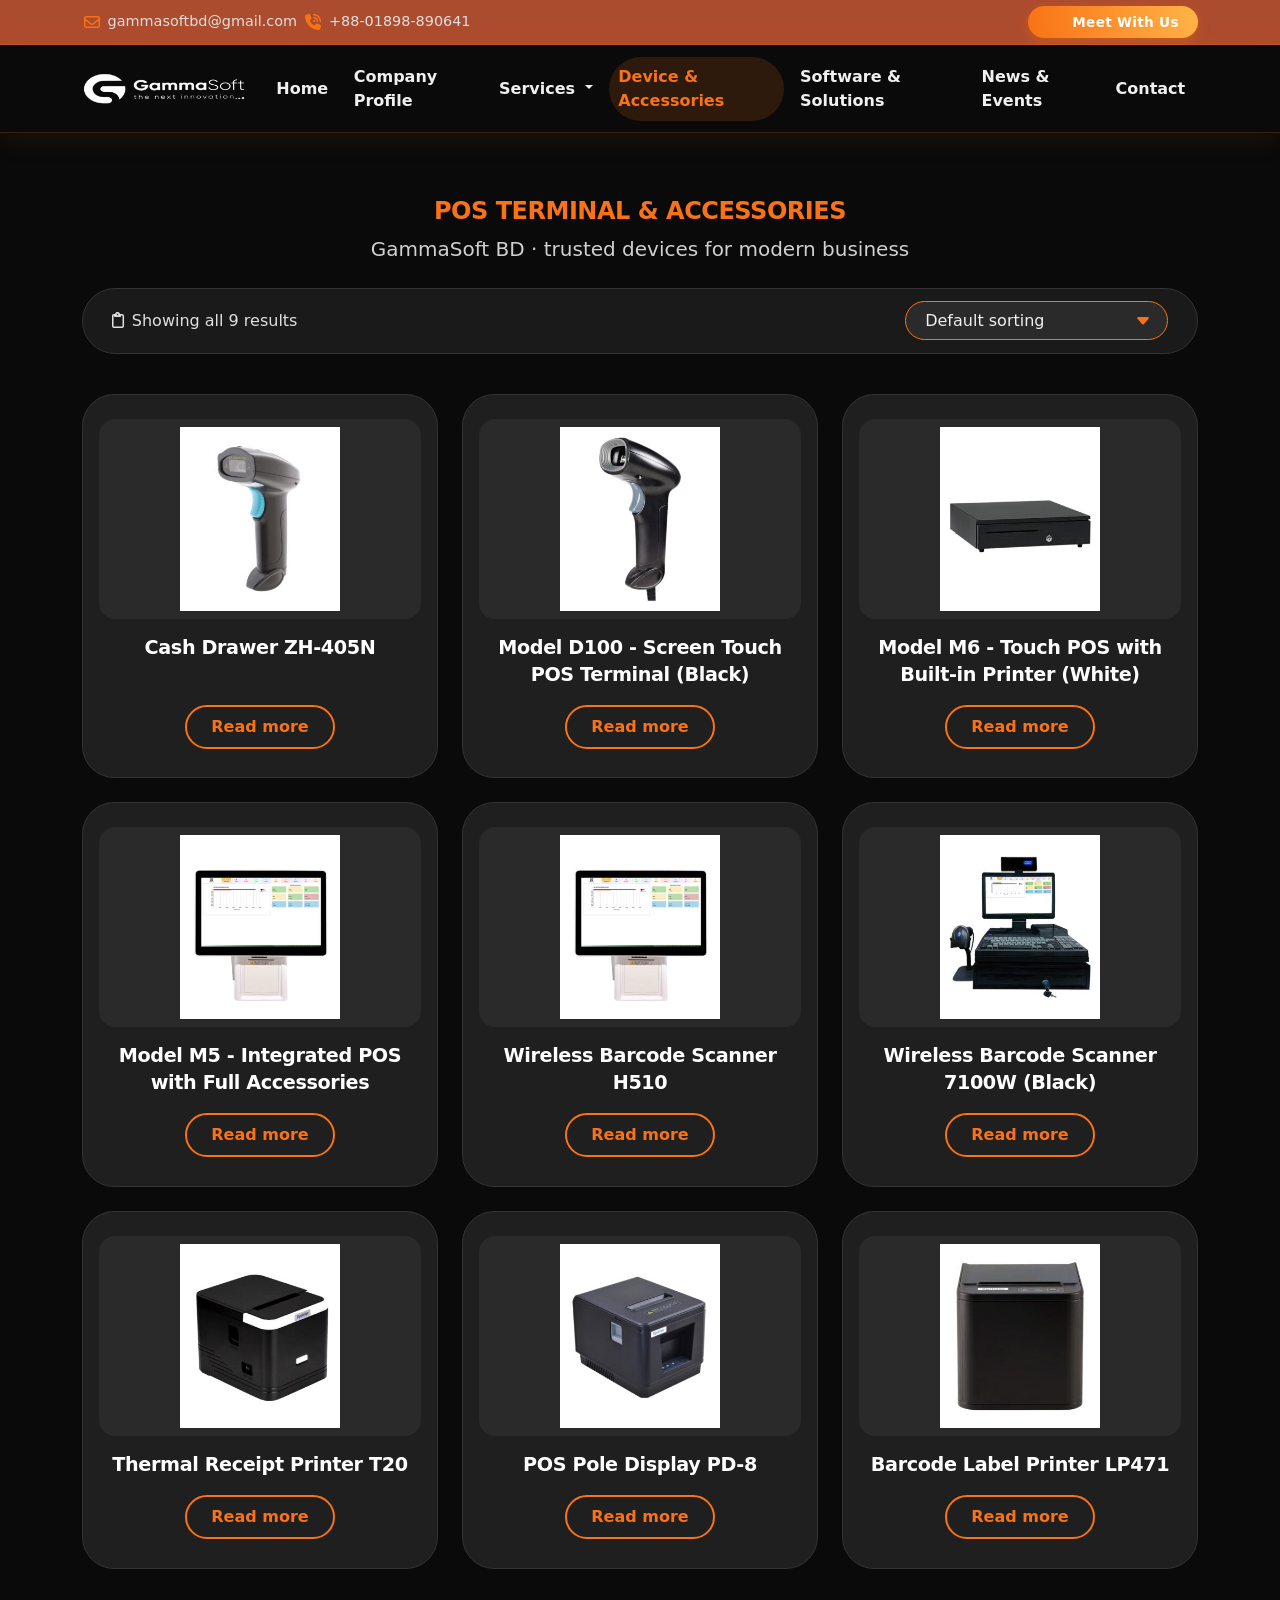
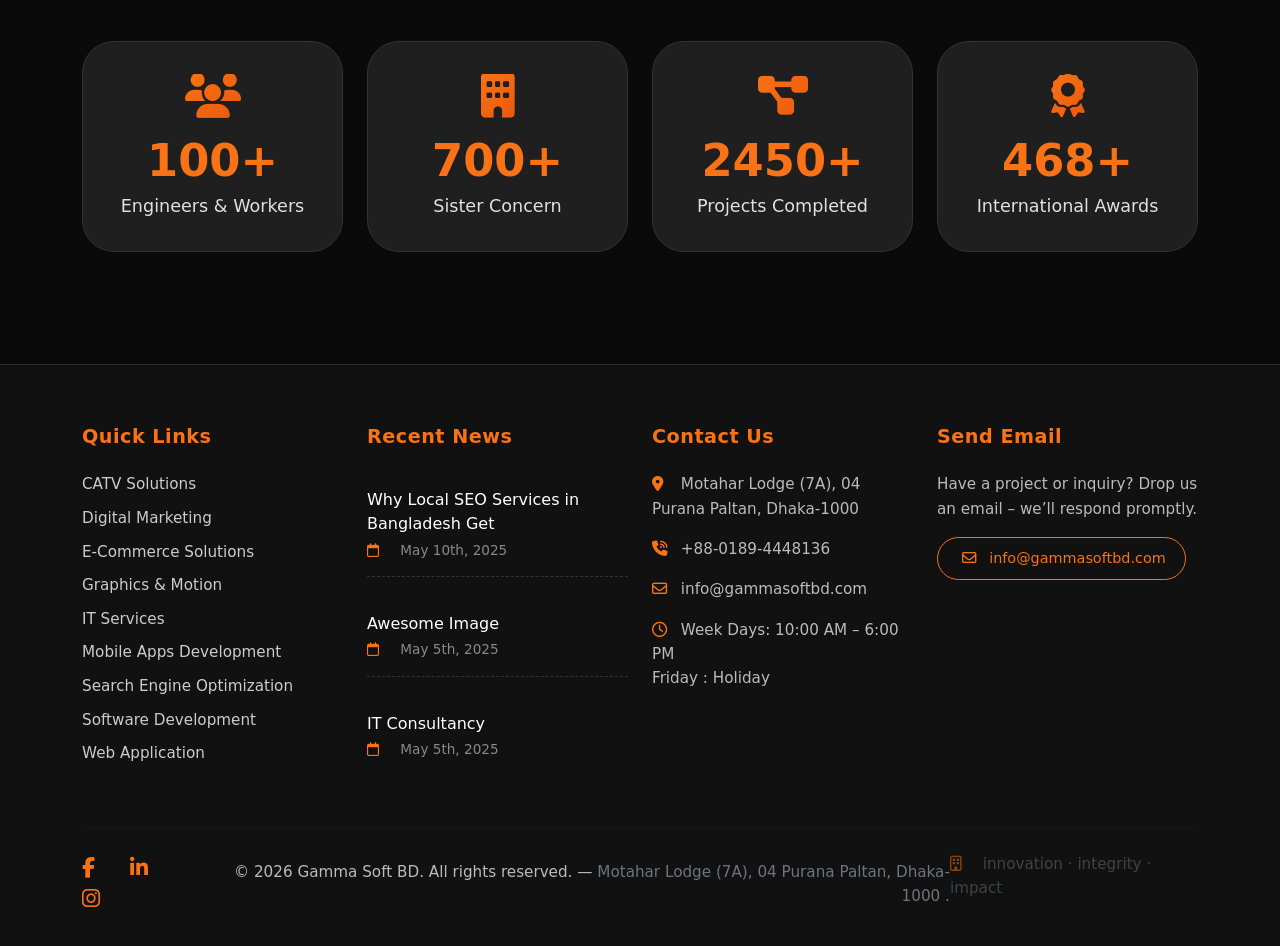
<file: slider/pages/device.html>
<!DOCTYPE html>
<html lang="en">
<head>
    <meta charset="UTF-8">
    <meta name="viewport" content="width=device-width, initial-scale=1.0">
    <meta name="description" content="GammaSoft BD – POS terminals, barcode scanners, cash drawers and accessories for modern businesses.">
    <meta name="keywords" content="POS terminal, barcode scanner, cash drawer, accessories, Bangladesh">
    <meta name="author" content="GammaSoft BD">
    <title>Device & Accessories | GammaSoft BD</title>
    <!-- Bootstrap + icons + Inter font -->
    <link href="https://cdn.jsdelivr.net/npm/bootstrap@5.3.2/dist/css/bootstrap.min.css" rel="stylesheet">
    <link rel="stylesheet" href="https://cdnjs.cloudflare.com/ajax/libs/font-awesome/6.5.0/css/all.min.css">
    <link rel="preconnect" href="https://fonts.googleapis.com">
    <link rel="preconnect" href="https://fonts.gstatic.com" crossorigin>
    <link href="https://fonts.googleapis.com/css2?family=Inter:ital,opsz,wght@0,14..32,100..900;1,14..32,100..900&display=swap" rel="stylesheet">
    <link rel="icon" href="../../image/icon.png"  type="image/svg+xml">
    <link rel="stylesheet" href="../../main.css">
     <!-- Google Tag Manager -->
        <script>(function(w,d,s,l,i){w[l]=w[l]||[];w[l].push({'gtm.start':
        new Date().getTime(),event:'gtm.js'});var f=d.getElementsByTagName(s)[0],
        j=d.createElement(s),dl=l!='dataLayer'?'&l='+l:'';j.async=true;j.src=
        'https://www.googletagmanager.com/gtm.js?id='+i+dl;f.parentNode.insertBefore(j,f);
        })(window,document,'script','dataLayer','GTM-KH68QF3X');</script>
    <!-- End Google Tag Manager -->
    <style>
        /* product card with image */
        .product-card {
            background: #1f1f1f;
            border-radius: 2rem;
            padding: 1.5rem 1rem 1.8rem;
            border: 1px solid #333;
            transition: var(--transition-default);
            height: 100%;
            display: flex;
            flex-direction: column;
            text-align: center;
        }
        .product-card:hover {
            border-color: var(--primary-orange);
            transform: translateY(-5px);
            box-shadow: var(--shadow-hover);
        }
        .product-card img {
            width: 100%;
            height: 200px;
            object-fit: contain;
            margin-bottom: 1rem;
            border-radius: 1rem;
            background: #2a2a2a; /* subtle background for images with transparency */
            padding: 0.5rem;
        }
        .product-title {
            font-weight: 600;
            font-size: 1.2rem;
            margin-bottom: 1rem;
            color: #ffffff;
            line-height: 1.4;
        }
        .product-card .btn-read {
            background: transparent;
            border: 2px solid #f97316;
            color: #f97316;
            border-radius: 3rem;
            padding: 0.5rem 1.5rem;
            font-weight: 600;
            transition: 0.2s;
            text-decoration: none;
            align-self: center;
            margin-top: auto;
            width: fit-content;
        }
        .product-card .btn-read:hover {
            background: #f97316;
            color: #0a0a0a;
        }

        /* filter bar */
        .filter-bar {
            display: flex;
            flex-wrap: wrap;
            align-items: center;
            justify-content: space-between;
            background: #1a1a1a;
            border-radius: 4rem;
            padding: 0.8rem 1.8rem;
            border: 1px solid #333;
            margin-bottom: 2.5rem;
        }
        .filter-bar .result-count {
            color: #e0e0e0;
            font-weight: 500;
        }
        .filter-bar .sort-dropdown {
            background: #2a2a2a;
            border: 1px solid #f97316;
            color: #f0f0f0;
            border-radius: 3rem;
            padding: 0.4rem 1.8rem 0.4rem 1.2rem;
            font-weight: 500;
            cursor: pointer;
            appearance: none;
            background-image: url("data:image/svg+xml,%3Csvg xmlns='http://www.w3.org/2000/svg' width='16' height='16' fill='%23f97316' viewBox='0 0 16 16'%3E%3Cpath d='M7.247 11.14 2.451 5.658C1.885 5.013 2.345 4 3.204 4h9.592a1 1 0 0 1 .753 1.659l-4.796 5.48a1 1 0 0 1-1.506 0z'/%3E%3C/svg%3E");
            background-repeat: no-repeat;
            background-position: right 1rem center;
            padding-right: 2.5rem;
        }
        .filter-bar .sort-dropdown:focus {
            outline: none;
            border-color: #f97316;
            box-shadow: 0 0 0 2px rgba(249,115,22,0.3);
        }
        .filter-bar .sort-dropdown option {
            background: #1a1a1a;
            color: #f0f0f0;
        }

        /* statistic cards */
        .stat-card {
            background: #1f1f1f;
            border-radius: 2rem;
            padding: 2rem 1rem;
            text-align: center;
            border: 1px solid #333;
            transition: var(--transition-default);
            height: 100%;
        }
        .stat-card:hover {
            border-color: var(--primary-orange);
            transform: translateY(-5px);
            box-shadow: var(--shadow-hover);
        }
        .stat-icon {
            font-size: 2.8rem;
            background: var(--orange-gradient);
            -webkit-background-clip: text;
            background-clip: text;
            color: transparent;
            margin-bottom: 1rem;
        }
        .stat-number {
            font-size: 2.8rem;
            font-weight: 700;
            color: #f97316;
            line-height: 1.2;
            margin-bottom: 0.3rem;
        }
        .stat-label {
            font-size: 1.1rem;
            color: #e0e0e0;
            font-weight: 500;
        }

        
    </style>
</head>
<body>

<!-- ==================== TOP BAR ==================== -->
<div class="top-bar">
    <div class="container">
  
        <div class="contact-item">
            <i class="fa-regular fa-envelope"></i> <span>gammasoftbd@gmail.com</span> <i class="fa-solid fa-phone-volume"></i> <span>+88-01898-890641</span>
        </div>
        <div class="contact-item">
            <!-- <i class="fa-solid fa-phone-volume"></i> <span>+88-01898-890641</span> -->
        </div>
        <div class="contact-item meet-text">
            <a href="https://calendly.com/gammasoftbd/30min" target="_blank">
                <button class="btn btn-meet">
                    <i class="flaticon-people-2"></i> Meet With Us
                </button>
            </a>
        </div>
    </div>
</div>

<!-- ==================== NAVBAR (Services active) ==================== -->
<nav class="navbar navbar-expand-lg navbar-modern sticky-top">
    <div class="container">
        <a class="navbar-brand d-flex align-items-center" href="../../index.html">
            <img src="../../image/Gamma-Soft-logo.png" alt="GammaSoft" class="img-fluid">
        </a>
        <button class="navbar-toggler" type="button" data-bs-toggle="collapse" data-bs-target="#navbarNav" aria-controls="navbarNav" aria-expanded="false" aria-label="Toggle navigation">
            <span class="navbar-toggler-icon"></span>
        </button>
        <div class="collapse navbar-collapse" id="navbarNav">
            <ul class="navbar-nav ms-auto align-items-center">
                <li class="nav-item"><a class="nav-link" href="../../index.html">Home</a></li>
                <li class="nav-item"><a class="nav-link" href="../pages/profile.html">Company Profile</a></li>
                
                <!-- Services dropdown – active on this page -->
                <li class="nav-item dropdown">
                    <a class="nav-link dropdown-toggle" href="./services/services.html" id="servicesDropdown" role="button" data-bs-toggle="dropdown" aria-expanded="false">
                        Services
                    </a>
                    <ul class="dropdown-menu dropdown-menu-dark" aria-labelledby="servicesDropdown">
                        <li><a class="dropdown-item" href="../pages/services.html">CATV Solutions</a></li>
                        <li><a class="dropdown-item" href="#">Digital Marketing & SEO</a></li>
                        <li><a class="dropdown-item" href="#">E-Commerce Solutions</a></li>
                        <!-- <li><a class="dropdown-item" href="#">Graphics & Motion Design</a></li> -->
                        <li><a class="dropdown-item" href="#">Web Design & Development</a></li>
                        <li><a class="dropdown-item" href="#">IT Services & Consultancy</a></li>
                        <li><a class="dropdown-item" href="#">Mobile Apps Development</a></li>
                        <li><a class="dropdown-item" href="#">Search Engine Optimization</a></li>
                        <li><a class="dropdown-item" href="#">Web Application Development</a></li>
                    </ul>
                </li>
                <li class="nav-item"><a class="nav-link active" href="#">Device & Accessories</a></li>
                <li class="nav-item"><a class="nav-link" href="../pages/software_solution.html">Software & Solutions</a></li>
                <li class="nav-item"><a class="nav-link" href="../pages/news.html">News & Events</a></li>
                <li class="nav-item"><a class="nav-link" href="../pages/contact.html">Contact</a></li>
            </ul>
        </div>
    </div>
</nav>

<!-- ==================== DEVICE & ACCESSORIES CONTENT ==================== -->
<section class="section-padding">
    <div class="container">
        <!-- Header -->
        <div class="text-center mb-4">
            <h4 class="displa-5 fw-bold" style="color: #f97316;">POS TERMINAL & ACCESSORIES</h4>
            <p class="lead" style="color: #d0d0d0;">GammaSoft BD · trusted devices for modern business</p>
        </div>

        <!-- Filter Bar -->
        <div class="filter-bar">
            <span class="result-count"><i class="fa-regular fa-clipboard me-2"></i>Showing all 9 results</span>
            <div>
                <select class="sort-dropdown">
                    <option selected>Default sorting</option>
                    <option>Sort by popularity</option>
                    <option>Sort by latest</option>
                    <option>Sort by price: low to high</option>
                    <option>Sort by price: high to low</option>
                </select>
            </div>
        </div>

        <!-- Product Grid (3 columns) with images -->
        <div class="row g-4">
            <div class="col-lg-4 col-md-6">
                <div class="product-card">
                    <img src="../../product/Barcode-Scanner-7100w-Black-300x343.jpg" width="80" he alt="no image available">
                    <h3 class="product-title">Cash Drawer ZH-405N</h3>
                    <a href="#" class="btn-read">Read more</a>
                </div>
            </div>
            <div class="col-lg-4 col-md-6">
                <div class="product-card">
                    <img src="../../product/Barcode-Scanner-Usb-Interface-Hs-10-300x343 (1).jpg" alt="no image available">
                    <h3 class="product-title">Model D100 - Screen Touch POS Terminal (Black)</h3>
                    <a href="#" class="btn-read">Read more</a>
                </div>
            </div>
            <div class="col-lg-4 col-md-6">
                <div class="product-card">
                    <img src="../../product/Cash-Drawer-Zh-405n-300x343.jpg" alt="no image available">
                    <h3 class="product-title">Model M6 - Touch POS with Built-in Printer (White)</h3>
                    <a href="#" class="btn-read">Read more</a>
                </div>
            </div>
            <div class="col-lg-4 col-md-6">
                <div class="product-card">
                    <img src="../../product/Model-M6-300x343.jpg" alt="no image available">
                    <h3 class="product-title">Model M5 - Integrated POS with Full Accessories</h3>
                    <a href="#" class="btn-read">Read more</a>
                </div>
            </div>
            <div class="col-lg-4 col-md-6">
                <div class="product-card">
                    <img src="../../product/Model-M6-300x343.jpg" alt="no image available">
                    <h3 class="product-title">Wireless Barcode Scanner H510</h3>
                    <a href="#" class="btn-read">Read more</a>
                </div>
            </div>
            <div class="col-lg-4 col-md-6">
                <div class="product-card">
                    <img src="../../product/Model-M8-300x343.jpg" alt="no image available">
                    <h3 class="product-title">Wireless Barcode Scanner 7100W (Black)</h3>
                    <a href="#" class="btn-read">Read more</a>
                </div>
            </div>
            <div class="col-lg-4 col-md-6">
                <div class="product-card">
                    <img src="../../product/Xprinter-Xp-q80h-Thermal-Pos-Printer-300x343.jpg" alt="no image available">
                    <h3 class="product-title">Thermal Receipt Printer T20</h3>
                    <a href="#" class="btn-read">Read more</a>
                </div>
            </div>
            <div class="col-lg-4 col-md-6">
                <div class="product-card">
                    <img src="../../product/Xprinter-Xp-A160h-80mm-Thermal-Pos-Printer-300x343.jpg" alt="no image available">
                    <h3 class="product-title">POS Pole Display PD-8</h3>
                    <a href="#" class="btn-read">Read more</a>
                </div>
            </div>
            <div class="col-lg-4 col-md-6">
                <div class="product-card">
                    <img src="../../product/Xprinter-Xp80t-Thermal-Receipt-Printer-1-300x343.jpg" alt="no image available">
                    <h3 class="product-title">Barcode Label Printer LP471</h3>
                    <a href="#" class="btn-read">Read more</a>
                </div>
            </div>
        </div>

         <!-- STATISTICS CARDS (4) with counting animation -->
        <div class="row g-4 mt-5 mb-5" id="statistics-section">
            <div class="col-md-3 col-6">
                <div class="stat-card">
                    <i class="fa-solid fa-users stat-icon"></i>
                    <div class="stat-number"><span class="count-num" data-target="100">0</span>+</div>
                    <div class="stat-label">Engineers & Workers </div>
                </div>
            </div>
            <div class="col-md-3 col-6">
                <div class="stat-card">
                    <i class="fa-solid fa-building stat-icon"></i>
                    <div class="stat-number"><span class="count-num" data-target="700">0</span>+</div>
                    <div class="stat-label">Sister Concern</div>
                </div>
            </div>
            <div class="col-md-3 col-6">
                <div class="stat-card">
                    <i class="fa-solid fa-diagram-project stat-icon"></i>
                    <div class="stat-number"><span class="count-num" data-target="2450">0</span>+</div>
                    <div class="stat-label">Projects Completed</div>
                </div>
            </div>
            <div class="col-md-3 col-6">
                <div class="stat-card">
                    <i class="fa-solid fa-award stat-icon"></i>
                    <div class="stat-number"><span class="count-num" data-target="468">0</span>+</div>
                    <div class="stat-label">International Awards</div>
                </div>
            </div>
        </div>

    </div>
</section>

    <!-- ==================== FOOTER ==================== -->
    <footer class="footer-modern">
        <div class="container">
            <div class="row gy-5">
                <!-- QUICK LINKS column -->
                <div class="col-lg-3 col-md-6">
                    <h5>Quick Links</h5>
                    <ul class="list-unstyled">
                        <li><a href="#">CATV Solutions</a></li>
                        <li><a href="#">Digital Marketing</a></li>
                        <li><a href="#">E-Commerce Solutions</a></li>
                        <li><a href="#">Graphics & Motion</a></li>
                        <li><a href="#">IT Services</a></li>
                        <li><a href="#">Mobile Apps Development</a></li>
                        <li><a href="#">Search Engine Optimization</a></li>
                        <li><a href="#">Software Development</a></li>
                        <li><a href="#">Web Application</a></li>
                    </ul>
                </div>

                <!-- RECENT NEWS column -->
                <div class="col-lg-3 col-md-6">
                    <h5>Recent News</h5>
                    <div class="news-item">
                        <a href="#">Why Local SEO Services in Bangladesh Get</a>
                        <div class="news-date"><i class="fa-regular fa-calendar"></i> May 10th, 2025</div>
                    </div>
                    <div class="news-item">
                        <a href="#">Awesome Image</a>
                        <div class="news-date"><i class="fa-regular fa-calendar"></i> May 5th, 2025</div>
                    </div>
                    <div class="news-item">
                        <a href="#">IT Consultancy</a>
                        <div class="news-date"><i class="fa-regular fa-calendar"></i> May 5th, 2025</div>
                    </div>
                </div>

                <!-- CONTACT US column (address/phone/email/hours) -->
                <div class="col-lg-3 col-md-6">
                    <h5>Contact Us</h5>
                    <address>
                        <i class="fa-solid fa-location-dot"></i> Motahar Lodge (7A), 04 Purana Paltan, Dhaka-1000
                    </address>
                    <p><i class="fa-solid fa-phone-volume"></i> +88-0189-4448136</p>
                    <p><i class="fa-regular fa-envelope"></i> info@gammasoftbd.com</p>
                    <p><i class="fa-regular fa-clock"></i> Week Days: 10:00 AM – 6:00 PM<br>  Friday : Holiday</p>
                </div>

                <!-- SEND EMAIL column (call to action) -->
                <div class="col-lg-3 col-md-6">
                    <h5>Send Email</h5>
                    <p>Have a project or inquiry? Drop us an email – we’ll respond promptly.</p>
                    <a href="mailto:info@gammasoftbd.com" class="btn btn-outline-orange">
                        <i class="fa-regular fa-envelope me-2"></i>info@gammasoftbd.com
                    </a>
                </div>
            </div>

            <hr class="footer-divider">

            <!-- bottom row with social, copyright and tagline (as original) -->
            <div class="d-flex flex-column flex-md-row justify-content-between align-items-center">
               <div class="social-links order-2 order-md-1 mt-4 mt-md-0">
                    <a href="https://www.linkedin.com/company/gamma-soft-bd/" target="_blank" aria-label="Facebook"><i class="fab fa-facebook-f"></i></a>
                    <a href="https://www.facebook.com/gammasoftbdcom" target="_blank" aria-label="LinkedIn"><i class="fab fa-linkedin-in"></i></a>
                    <a href="https://www.instagram.com/gammasoft_bd/" target="_blank" aria-label="Instagram"><i class="fab fa-instagram"></i></a>
                </div>
                <p class="mb-0 small order-1 order-md-2 text-center text-md-end">
                    © 2026 Gamma Soft BD. All rights reserved. — <span class="text-secondary">Motahar Lodge (7A), 04 Purana Paltan, Dhaka-1000 .</span>
                </p>
                <p class="small text-secondary opacity-50 order-3 mt-3 mt-md-0">
                    <i class="fa-regular fa-building me-1"></i> innovation · integrity · impact
                </p>
            </div>
        </div>
    </footer>

    <!-- JavaScript for counting animation -->
    <script>
        (function() {
            // Only run if IntersectionObserver is supported
            if (!window.IntersectionObserver) return;

            const statsSection = document.getElementById('statistics-section');
            if (!statsSection) return;

            const countElements = document.querySelectorAll('.count-num');
            if (countElements.length === 0) return;

            let animationStarted = false;

            const observer = new IntersectionObserver((entries) => {
                entries.forEach(entry => {
                    if (entry.isIntersecting && !animationStarted) {
                        animationStarted = true;
                        startCounters();
                        observer.disconnect(); // only count once
                    }
                });
            }, { threshold: 0.3 }); // start when 30% visible

            observer.observe(statsSection);

            function startCounters() {
                countElements.forEach(el => {
                    const target = parseInt(el.getAttribute('data-target'), 10);
                    if (isNaN(target)) return;

                    let current = 0;
                    const duration = 100; // 2 seconds
                    const stepTime = 20; // update every 20ms
                    const steps = duration / stepTime;
                    const increment = target / steps;
                    let counter = 0;

                    const timer = setInterval(() => {
                        current += increment;
                        counter++;
                        if (counter >= steps) {
                            el.textContent = target;
                            clearInterval(timer);
                        } else {
                            el.textContent = Math.floor(current);
                        }
                    }, stepTime);
                });
            }
        })();
    </script>
    <!-- Google Tag Manager (noscript) -->
    <noscript><iframe src="https://www.googletagmanager.com/ns.html?id=GTM-KH68QF3X"
    height="0" width="0" style="display:none;visibility:hidden"></iframe></noscript>
    <!-- End Google Tag Manager (noscript) -->

<script src="https://cdn.jsdelivr.net/npm/bootstrap@5.3.2/dist/js/bootstrap.bundle.min.js"></script>
</body>
</html>
</file>
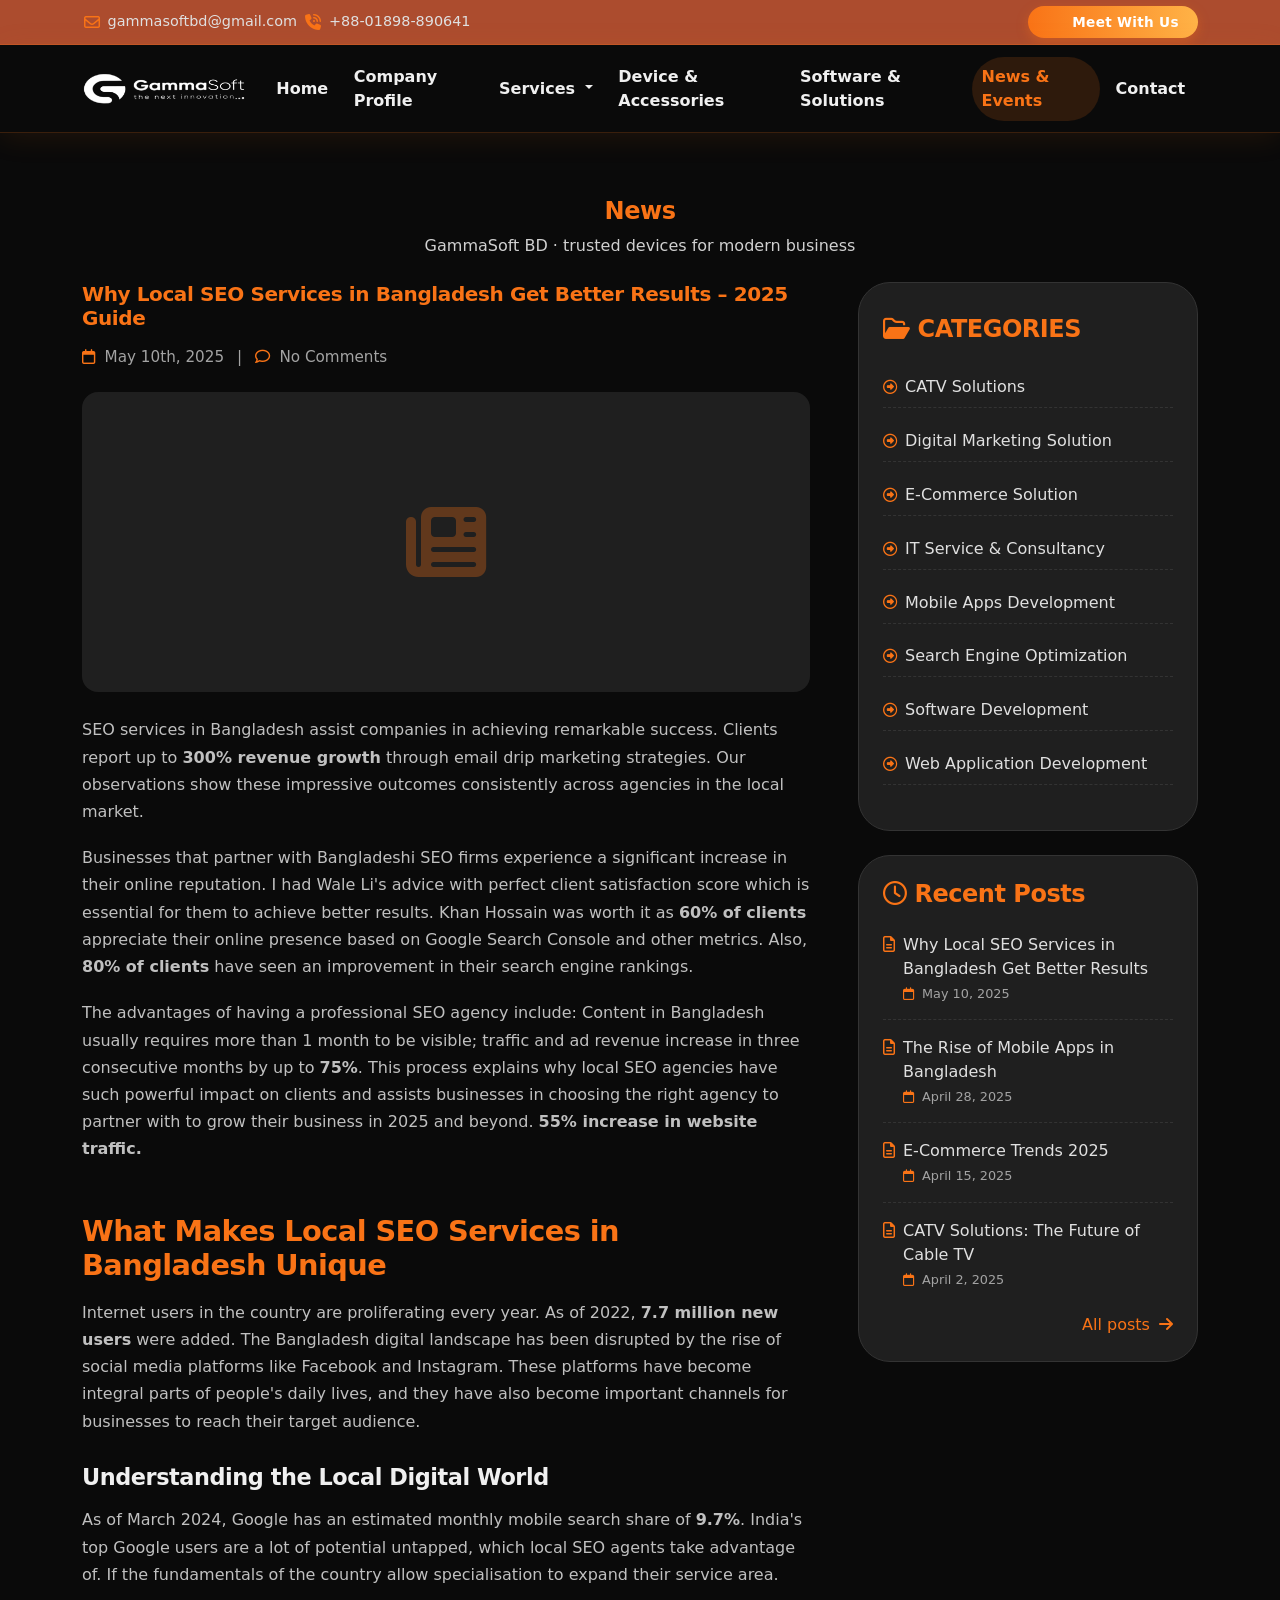
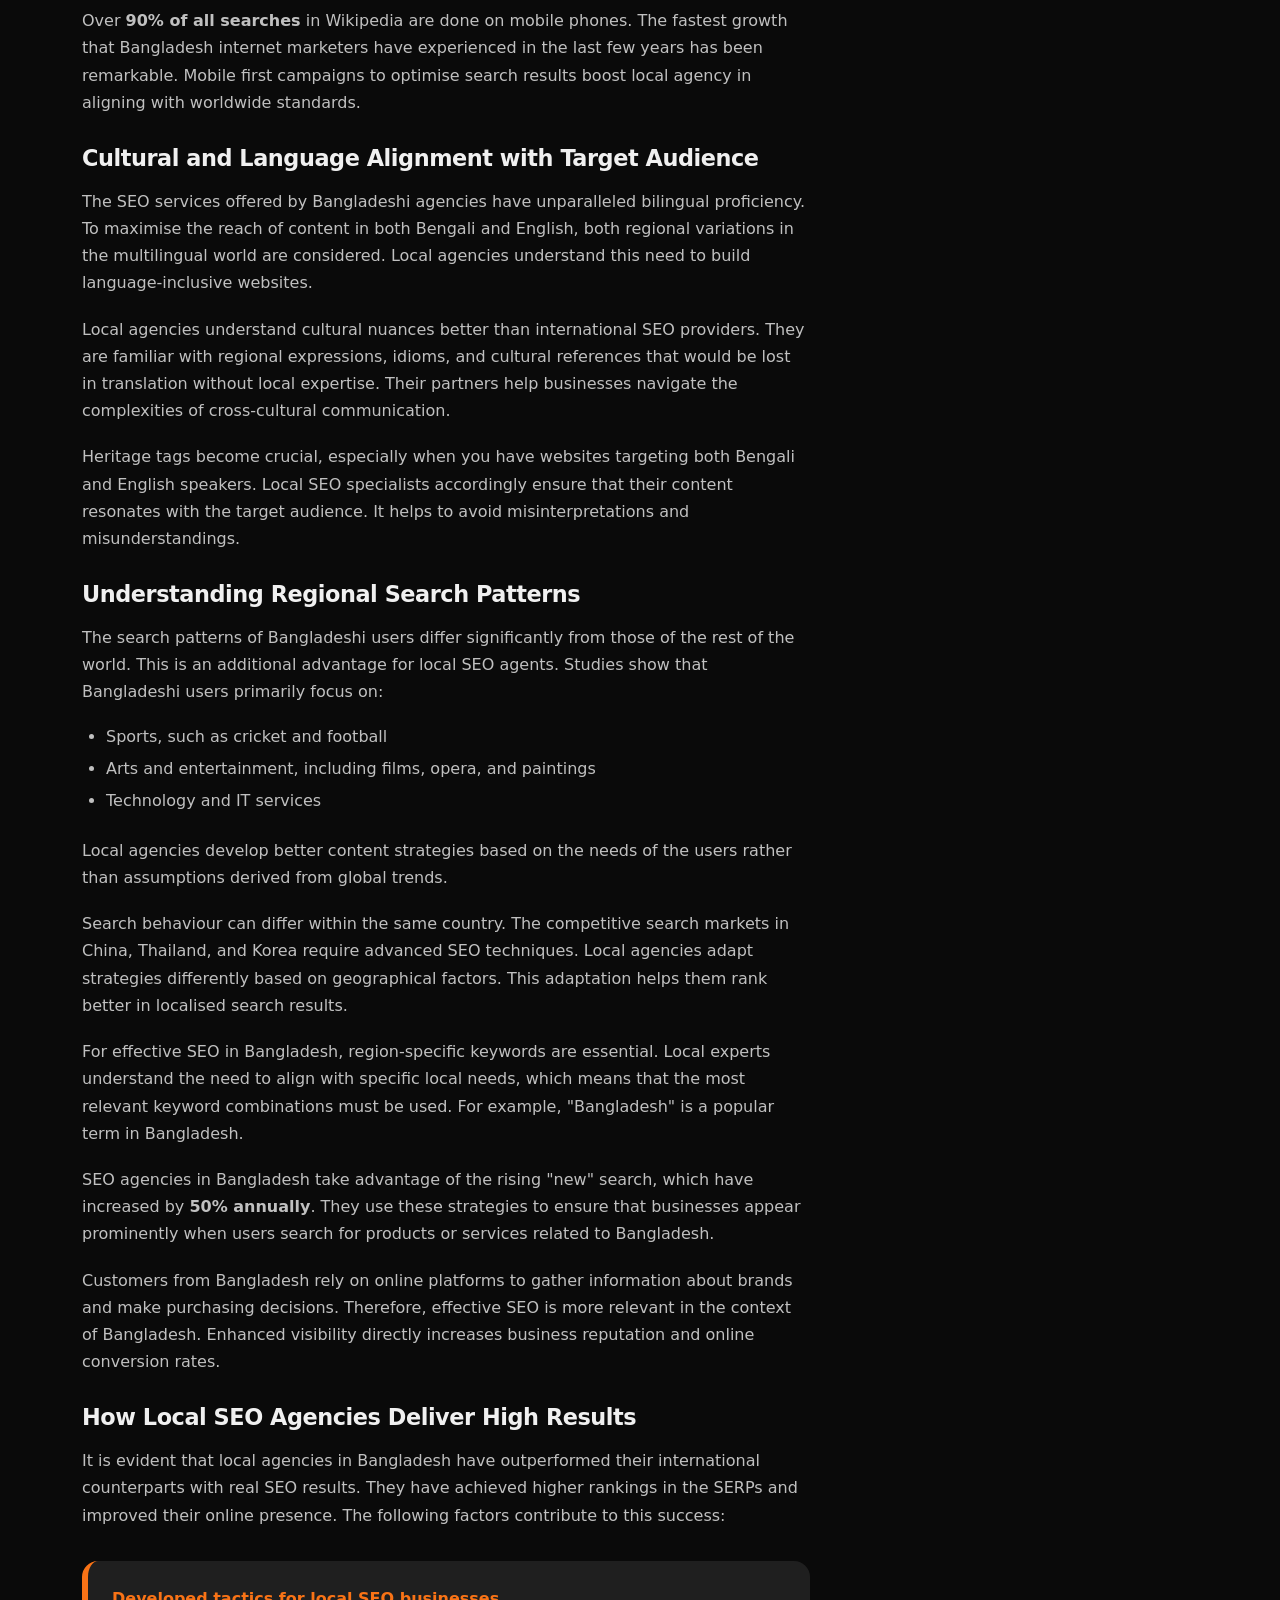
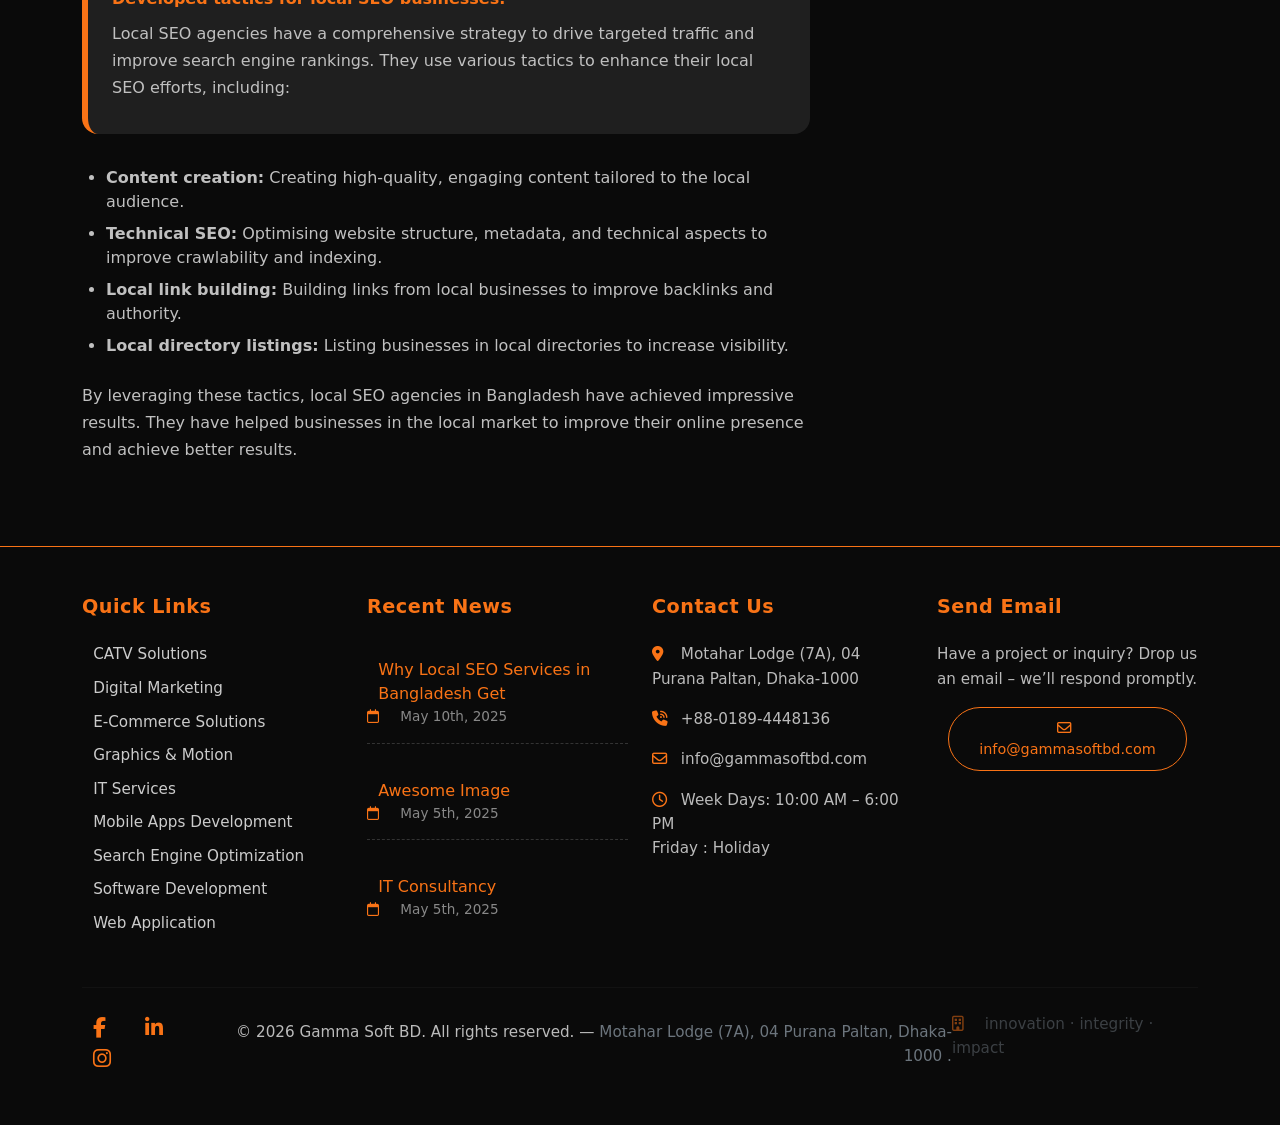
<file: slider/pages/news.html>
<!DOCTYPE html>
<html lang="en">
<head>
    <meta charset="UTF-8">
    <meta name="viewport" content="width=device-width, initial-scale=1.0">
    <meta name="description" content="GammaSoft BD – latest news, insights, and events about IT, SEO, digital marketing, and software development in Bangladesh.">
    <meta name="keywords" content="SEO, digital marketing, Bangladesh, news, events, GammaSoft">
    <meta name="author" content="GammaSoft BD">
    <title>News & Events | GammaSoft BD</title>
    <!-- Bootstrap + icons + Inter font -->
    <link href="https://cdn.jsdelivr.net/npm/bootstrap@5.3.2/dist/css/bootstrap.min.css" rel="stylesheet">
    <link rel="stylesheet" href="https://cdnjs.cloudflare.com/ajax/libs/font-awesome/6.5.0/css/all.min.css">
    <link rel="preconnect" href="https://fonts.googleapis.com">
    <link rel="preconnect" href="https://fonts.gstatic.com" crossorigin>
    <link href="https://fonts.googleapis.com/css2?family=Inter:ital,opsz,wght@0,14..32,100..900;1,14..32,100..900&display=swap" rel="stylesheet">
    <link rel="icon" href="../../image/icon.png"  type="image/svg+xml">
    <link rel="stylesheet" href="../../main.css">
     <!-- Google Tag Manager -->
        <script>(function(w,d,s,l,i){w[l]=w[l]||[];w[l].push({'gtm.start':
        new Date().getTime(),event:'gtm.js'});var f=d.getElementsByTagName(s)[0],
        j=d.createElement(s),dl=l!='dataLayer'?'&l='+l:'';j.async=true;j.src=
        'https://www.googletagmanager.com/gtm.js?id='+i+dl;f.parentNode.insertBefore(j,f);
        })(window,document,'script','dataLayer','GTM-KH68QF3X');</script>
    <!-- End Google Tag Manager -->
    <style>
        /* article meta */
        .article-meta {
            color: #a3a3a3;
            font-size: 0.95rem;
            margin-bottom: 1.5rem;
        }
        .article-meta i {
            color: #f97316;
            margin-right: 0.3rem;
        }

        /* content styling */
        .article-body h2 {
            font-size: 1.8rem;
            margin: 2rem 0 1rem;
            color: #f97316;
        }
        .article-body h3 {
            font-size: 1.4rem;
            margin: 1.8rem 0 1rem;
            color: #f0f0f0;
        }
        .article-body p {
            margin-bottom: 1.2rem;
            line-height: 1.7;
        }
        .article-body ul {
            margin: 1rem 0 1.5rem;
            padding-left: 1.5rem;
        }
        .article-body li {
            color: #c0c0c0;
            margin-bottom: 0.5rem;
        }
        .stats-highlight {
            background: #1f1f1f;
            border-left: 6px solid #f97316;
            border-radius: 1rem;
            padding: 1.5rem;
            margin: 2rem 0;
        }
        .stats-highlight p {
            margin-bottom: 0.5rem;
        }
        .stats-highlight strong {
            color: #f97316;
        }

        /* sidebar categories */
        .categories-card {
            background: #1f1f1f;
            border-radius: 2rem;
            padding: 2rem 1.5rem;
            border: 1px solid #333;
            top: 100px;
        }
        .categories-card h3 {
            font-size: 1.5rem;
            margin-bottom: 1.5rem;
            color: #f97316;
        }
        .category-list {
            list-style: none;
            padding: 0;
            margin: 0;
        }
        .category-list li {
            margin-bottom: 0.8rem;
        }
        .category-list a {
            color: #e0e0e0;
            text-decoration: none;
            display: flex;
            align-items: center;
            gap: 0.5rem;
            transition: 0.2s;
            padding: 0.5rem 0;
            border-bottom: 1px dashed #333;
        }
        .category-list a:hover {
            color: #f97316;
            transform: translateX(5px);
        }
        .category-list i {
            color: #f97316;
            font-size: 0.9rem;
        }

        /* footer */
        .footer-modern {
            background: #0a0a0a;
            color: #a3a3a3;
            padding: 3rem 0;
            border-top: 1px solid #f97316;
        }
        .footer-modern a {
            color: #f97316;
            transition: 0.2s;
            margin: 0 0.7rem;
        }
        .footer-modern a:hover {
            color: #ea580c;
        }

        .section-padding {
            padding: 4rem 0;
        }
        .bg-soft-gradient {
            background: #151515;
        }

        /* recent posts */
        .recent-posts a:hover {
            color: #f97316 !important;
        }
        .recent-posts a:hover span:first-child {
            color: #f97316;
        }
        .recent-posts a {
            transition: all 0.2s ease;
        }
        /* Ensure the whole block doesn't shift awkwardly */
        .recent-posts a:hover div {
            transform: translateX(5px);
        }
    </style>
</head>
<body>

   <!-- ==================== TOP BAR (Meet With Us | email | phone) ==================== -->
    <div class="top-bar">
        <div class="container">
    
            <div class="contact-item">
                <i class="fa-regular fa-envelope"></i> <span>gammasoftbd@gmail.com</span> <i class="fa-solid fa-phone-volume"></i> <span>+88-01898-890641</span>
            </div>
            <div class="contact-item">
                <!-- <i class="fa-solid fa-phone-volume"></i> <span>+88-01898-890641</span> -->
            </div>
            <div class="contact-item meet-text">
                <a href="https://calendly.com/gammasoftbd/30min" target="_blank">
                    <button class="btn btn-meet">
                        <i class="flaticon-people-2"></i> Meet With Us
                    </button>
                </a>
            </div>
        </div>
    </div>


    <!-- ==================== NAVBAR (modern sticky with orange toggler) ==================== -->
    <nav class="navbar navbar-expand-lg navbar-modern sticky-top">
        <div class="container">
            <a class="navbar-brand d-flex align-items-center" href="#">
                <img src="../../image/Gamma-Soft-logo.png" alt="GammaSoft" class="img-fluid">
            </a>
            <button class="navbar-toggler" type="button" data-bs-toggle="collapse" data-bs-target="#navbarNav" aria-controls="navbarNav" aria-expanded="false" aria-label="Toggle navigation">
                <span class="navbar-toggler-icon"></span>
            </button>
            <div class="collapse navbar-collapse" id="navbarNav">
                <ul class="navbar-nav ms-auto align-items-center">
                    <li class="nav-item"><a class="nav-link" aria-current="page" href="../../index.html">Home</a></li>
                    <li class="nav-item"><a class="nav-link" href="../pages/profile.html">Company Profile</a></li>
                    
                    <li class="nav-item dropdown">
                        <a class="nav-link dropdown-toggle" href="#" id="servicesDropdown" role="button">
                            Services
                        </a>
                        <ul class="dropdown-menu dropdown-menu-dark">
                            <a class="dropdown-item" href="../pages/services.html">CATV Solutions</a>
                            <li><a class="dropdown-item" href="#">Digital Marketing & SEO</a></li>
                            <li><a class="dropdown-item" href="#">E-Commerce Solutions</a></li>
                            <li><a class="dropdown-item" href="#">Graphics & Motion Design</a></li>
                            <li><a class="dropdown-item" href="#">Web Design & Development</a></li>
                            <li><a class="dropdown-item" href="#">IT Services & Consultancy</a></li>
                            <li><a class="dropdown-item" href="#"> Mobile Apps Development</a></li>
                            <li><a class="dropdown-item" href="#">Search Engine Optimization</a></li>
                            <li><a class="dropdown-item" href="#">Web Application Development</a></li>
                        </ul>
                    </li>
                    <li class="nav-item"><a class="nav-link" href="../pages/device.html">Device & Accessories</a></li>
                    <li class="nav-item"><a class="nav-link" href="../pages/software_solution.html">Software & Solutions</a></li>
                    <li class="nav-item"><a class="nav-link active" href="../pages/news.html">News & Events</a></li>
                    <li class="nav-item"><a class="nav-link" href="../pages/contact.html">Contact</a></li>
                </ul>
            </div>
        </div>
    </nav>

    <!-- ==================== NEWS & EVENTS CONTENT ==================== -->
    <section class="section-padding">
        <div class="container">
            <!-- Breadcrumb -->
            <!-- Header -->
            <div class="text-center mb-4">
                <h4 class="displa-5 fw-bold" style="color: #f97316;">News</h4>
                <p style="color: #d0d0d0;">GammaSoft BD · trusted devices for modern business</p>
            </div>

            <div class="row g-5">
                <!-- Main Article Column -->
                <div class="col-lg-8">
                    <article>
                        <h5 class="fw-bold mb-3" style="color: #f97316;">Why Local SEO Services in Bangladesh Get Better Results – 2025 Guide</h5>
                        
                        <div class="article-meta">
                            <i class="fa-regular fa-calendar"></i> May 10th, 2025 
                            <span class="mx-2">|</span> 
                            <i class="fa-regular fa-comment"></i> No Comments
                        </div>

                        <!-- Featured image placeholder (optional) -->
                        <div class="mb-4 rounded-4 overflow-hidden" style="background: #1f1f1f; height: 300px; display: flex; align-items: center; justify-content: center;">
                            <i class="fa-solid fa-newspaper" style="font-size: 5rem; color: #f97316; opacity: 0.3;"></i>
                        </div>

                        <div class="article-body">
                            <p>SEO services in Bangladesh assist companies in achieving remarkable success. Clients report up to <strong>300% revenue growth</strong> through email drip marketing strategies. Our observations show these impressive outcomes consistently across agencies in the local market.</p>

                            <p>Businesses that partner with Bangladeshi SEO firms experience a significant increase in their online reputation. I had Wale Li's advice with perfect client satisfaction score which is essential for them to achieve better results. Khan Hossain was worth it as <strong>60% of clients</strong> appreciate their online presence based on Google Search Console and other metrics. Also, <strong>80% of clients</strong> have seen an improvement in their search engine rankings.</p>

                            <p>The advantages of having a professional SEO agency include: Content in Bangladesh usually requires more than 1 month to be visible; traffic and ad revenue increase in three consecutive months by up to <strong>75%</strong>. This process explains why local SEO agencies have such powerful impact on clients and assists businesses in choosing the right agency to partner with to grow their business in 2025 and beyond. <strong>55% increase in website traffic.</strong></p>

                            <h2>What Makes Local SEO Services in Bangladesh Unique</h2>
                            <p>Internet users in the country are proliferating every year. As of 2022, <strong>7.7 million new users</strong> were added. The Bangladesh digital landscape has been disrupted by the rise of social media platforms like Facebook and Instagram. These platforms have become integral parts of people's daily lives, and they have also become important channels for businesses to reach their target audience.</p>

                            <h3>Understanding the Local Digital World</h3>
                            <p>As of March 2024, Google has an estimated monthly mobile search share of <strong>9.7%</strong>. India's top Google users are a lot of potential untapped, which local SEO agents take advantage of. If the fundamentals of the country allow specialisation to expand their service area.</p>

                            <p>Over <strong>90% of all searches</strong> in Wikipedia are done on mobile phones. The fastest growth that Bangladesh internet marketers have experienced in the last few years has been remarkable. Mobile first campaigns to optimise search results boost local agency in aligning with worldwide standards.</p>

                            <h3>Cultural and Language Alignment with Target Audience</h3>
                            <p>The SEO services offered by Bangladeshi agencies have unparalleled bilingual proficiency. To maximise the reach of content in both Bengali and English, both regional variations in the multilingual world are considered. Local agencies understand this need to build language-inclusive websites.</p>

                            <p>Local agencies understand cultural nuances better than international SEO providers. They are familiar with regional expressions, idioms, and cultural references that would be lost in translation without local expertise. Their partners help businesses navigate the complexities of cross-cultural communication.</p>

                            <p>Heritage tags become crucial, especially when you have websites targeting both Bengali and English speakers. Local SEO specialists accordingly ensure that their content resonates with the target audience. It helps to avoid misinterpretations and misunderstandings.</p>

                            <h3>Understanding Regional Search Patterns</h3>
                            <p>The search patterns of Bangladeshi users differ significantly from those of the rest of the world. This is an additional advantage for local SEO agents. Studies show that Bangladeshi users primarily focus on:</p>
                            <ul>
                                <li>Sports, such as cricket and football</li>
                                <li>Arts and entertainment, including films, opera, and paintings</li>
                                <li>Technology and IT services</li>
                            </ul>
                            <p>Local agencies develop better content strategies based on the needs of the users rather than assumptions derived from global trends.</p>

                            <p>Search behaviour can differ within the same country. The competitive search markets in China, Thailand, and Korea require advanced SEO techniques. Local agencies adapt strategies differently based on geographical factors. This adaptation helps them rank better in localised search results.</p>

                            <p>For effective SEO in Bangladesh, region-specific keywords are essential. Local experts understand the need to align with specific local needs, which means that the most relevant keyword combinations must be used. For example, "Bangladesh" is a popular term in Bangladesh.</p>

                            <p>SEO agencies in Bangladesh take advantage of the rising "new" search, which have increased by <strong>50% annually</strong>. They use these strategies to ensure that businesses appear prominently when users search for products or services related to Bangladesh.</p>

                            <p>Customers from Bangladesh rely on online platforms to gather information about brands and make purchasing decisions. Therefore, effective SEO is more relevant in the context of Bangladesh. Enhanced visibility directly increases business reputation and online conversion rates.</p>

                            <h3>How Local SEO Agencies Deliver High Results</h3>
                            <p>It is evident that local agencies in Bangladesh have outperformed their international counterparts with real SEO results. They have achieved higher rankings in the SERPs and improved their online presence. The following factors contribute to this success:</p>

                            <div class="stats-highlight">
                                <p><strong>Developed tactics for local SEO businesses.</strong></p>
                                <p>Local SEO agencies have a comprehensive strategy to drive targeted traffic and improve search engine rankings. They use various tactics to enhance their local SEO efforts, including:</p>
                            </div>

                            <ul>
                                <li><strong>Content creation:</strong> Creating high-quality, engaging content tailored to the local audience.</li>
                                <li><strong>Technical SEO:</strong> Optimising website structure, metadata, and technical aspects to improve crawlability and indexing.</li>
                                <li><strong>Local link building:</strong> Building links from local businesses to improve backlinks and authority.</li>
                                <li><strong>Local directory listings:</strong> Listing businesses in local directories to increase visibility.</li>
                            </ul>

                            <p>By leveraging these tactics, local SEO agencies in Bangladesh have achieved impressive results. They have helped businesses in the local market to improve their online presence and achieve better results.</p>
                        </div>
                    </article>
                </div>

                <!-- Sidebar Column -->
                    <div class="col-lg-4">
                        <!-- Categories Card (unchanged) -->
                        <div class="categories-card">
                            <h3><i class="fa-regular fa-folder-open me-2"></i>CATEGORIES</h3>
                            <ul class="category-list">
                                <li><a href="#"><i class="fa-regular fa-circle-right"></i> CATV Solutions</a></li>
                                <li><a href="#"><i class="fa-regular fa-circle-right"></i> Digital Marketing Solution</a></li>
                                <li><a href="#"><i class="fa-regular fa-circle-right"></i> E-Commerce Solution</a></li>
                                <!-- <li><a href="#"><i class="fa-regular fa-circle-right"></i> Graphics & Motion Design</a></li> -->
                                <li><a href="#"><i class="fa-regular fa-circle-right"></i> IT Service & Consultancy</a></li>
                                <li><a href="#"><i class="fa-regular fa-circle-right"></i> Mobile Apps Development</a></li>
                                <li><a href="#"><i class="fa-regular fa-circle-right"></i> Search Engine Optimization</a></li>
                                <li><a href="#"><i class="fa-regular fa-circle-right"></i> Software Development</a></li>
                                <li><a href="#"><i class="fa-regular fa-circle-right"></i> Web Application Development</a></li>
                            </ul>
                        </div>

                        <!-- Recent Posts Card (with dates) -->
                        <div class="mt-4 p-4" style="background: #1f1f1f; border-radius: 2rem; border: 1px solid #333;">
                            <h4 style="color: #f97316; margin-bottom: 1.5rem;"><i class="fa-regular fa-clock me-2"></i>Recent Posts</h4>
                            <ul class="list-unstyled" style="margin: 0;">
                                <li class="mb-3 pb-3" style="border-bottom: 1px dashed #333;">
                                    <a href="./show.html" style="color: #e0e0e0; text-decoration: none; display: block; transition: 0.2s;">
                                        <div style="display: flex; align-items: flex-start; gap: 0.5rem;">
                                            <i class="fa-regular fa-file-lines" style="color: #f97316; font-size: 1rem; margin-top: 0.2rem;"></i>
                                            <div>
                                                <span style="display: block; font-weight: 500;">Why Local SEO Services in Bangladesh Get Better Results</span>
                                                <span style="display: block; font-size: 0.8rem; color: #a3a3a3; margin-top: 0.2rem;">
                                                    <i class="fa-regular fa-calendar me-1" style="color: #f97316;"></i> May 10, 2025
                                                </span>
                                            </div>
                                        </div>
                                    </a>
                                </li>
                                <li class="mb-3 pb-3" style="border-bottom: 1px dashed #333;">
                                    <a href="./show.html" style="color: #e0e0e0; text-decoration: none; display: block; transition: 0.2s;">
                                        <div style="display: flex; align-items: flex-start; gap: 0.5rem;">
                                            <i class="fa-regular fa-file-lines" style="color: #f97316; font-size: 1rem; margin-top: 0.2rem;"></i>
                                            <div>
                                                <span style="display: block; font-weight: 500;">The Rise of Mobile Apps in Bangladesh</span>
                                                <span style="display: block; font-size: 0.8rem; color: #a3a3a3; margin-top: 0.2rem;">
                                                    <i class="fa-regular fa-calendar me-1" style="color: #f97316;"></i> April 28, 2025
                                                </span>
                                            </div>
                                        </div>
                                    </a>
                                </li>
                                <li class="mb-3 pb-3" style="border-bottom: 1px dashed #333;">
                                    <a href="./show.html" style="color: #e0e0e0; text-decoration: none; display: block; transition: 0.2s;">
                                        <div style="display: flex; align-items: flex-start; gap: 0.5rem;">
                                            <i class="fa-regular fa-file-lines" style="color: #f97316; font-size: 1rem; margin-top: 0.2rem;"></i>
                                            <div>
                                                <span style="display: block; font-weight: 500;">E-Commerce Trends 2025</span>
                                                <span style="display: block; font-size: 0.8rem; color: #a3a3a3; margin-top: 0.2rem;">
                                                    <i class="fa-regular fa-calendar me-1" style="color: #f97316;"></i> April 15, 2025
                                                </span>
                                            </div>
                                        </div>
                                    </a>
                                </li>
                                <li class="pb-2">
                                    <a href="./show.html" style="color: #e0e0e0; text-decoration: none; display: block; transition: 0.2s;">
                                        <div style="display: flex; align-items: flex-start; gap: 0.5rem;">
                                            <i class="fa-regular fa-file-lines" style="color: #f97316; font-size: 1rem; margin-top: 0.2rem;"></i>
                                            <div>
                                                <span style="display: block; font-weight: 500;">CATV Solutions: The Future of Cable TV</span>
                                                <span style="display: block; font-size: 0.8rem; color: #a3a3a3; margin-top: 0.2rem;">
                                                    <i class="fa-regular fa-calendar me-1" style="color: #f97316;"></i> April 2, 2025
                                                </span>
                                            </div>
                                        </div>
                                    </a>
                                </li>
                            </ul>
                            <!-- "View all" link (optional) -->
                            <div class="text-end mt-3">
                                <a href="#" style="color: #f97316; text-decoration: none; font-weight: 500;">All posts <i class="fa-solid fa-arrow-right ms-1"></i></a>
                            </div>
                        </div>

                </div>
            </div>
        </div>
    </section>
    <!-- ==================== FOOTER ==================== -->
    <footer class="footer-modern">
        <div class="container">
            <div class="row gy-5">
                <!-- QUICK LINKS column -->
                <div class="col-lg-3 col-md-6">
                    <h5>Quick Links</h5>
                    <ul class="list-unstyled">
                        <li><a href="#">CATV Solutions</a></li>
                        <li><a href="#">Digital Marketing</a></li>
                        <li><a href="#">E-Commerce Solutions</a></li>
                        <li><a href="#">Graphics & Motion</a></li>
                        <li><a href="#">IT Services</a></li>
                        <li><a href="#">Mobile Apps Development</a></li>
                        <li><a href="#">Search Engine Optimization</a></li>
                        <li><a href="#">Software Development</a></li>
                        <li><a href="#">Web Application</a></li>
                    </ul>
                </div>

                <!-- RECENT NEWS column -->
                <div class="col-lg-3 col-md-6">
                    <h5>Recent News</h5>
                    <div class="news-item">
                        <a href="#">Why Local SEO Services in Bangladesh Get</a>
                        <div class="news-date"><i class="fa-regular fa-calendar"></i> May 10th, 2025</div>
                    </div>
                    <div class="news-item">
                        <a href="#">Awesome Image</a>
                        <div class="news-date"><i class="fa-regular fa-calendar"></i> May 5th, 2025</div>
                    </div>
                    <div class="news-item">
                        <a href="#">IT Consultancy</a>
                        <div class="news-date"><i class="fa-regular fa-calendar"></i> May 5th, 2025</div>
                    </div>
                </div>

                <!-- CONTACT US column (address/phone/email/hours) -->
                <div class="col-lg-3 col-md-6">
                    <h5>Contact Us</h5>
                    <address>
                        <i class="fa-solid fa-location-dot"></i> Motahar Lodge (7A), 04 Purana Paltan, Dhaka-1000
                    </address>
                    <p><i class="fa-solid fa-phone-volume"></i> +88-0189-4448136</p>
                    <p><i class="fa-regular fa-envelope"></i> info@gammasoftbd.com</p>
                    <p><i class="fa-regular fa-clock"></i> Week Days: 10:00 AM – 6:00 PM<br>  Friday : Holiday</p>
                </div>

                <!-- SEND EMAIL column (call to action) -->
                <div class="col-lg-3 col-md-6">
                    <h5>Send Email</h5>
                    <p>Have a project or inquiry? Drop us an email – we’ll respond promptly.</p>
                    <a href="mailto:info@gammasoftbd.com" class="btn btn-outline-orange">
                        <i class="fa-regular fa-envelope me-2"></i>info@gammasoftbd.com
                    </a>
                </div>
            </div>

            <hr class="footer-divider">

            <!-- bottom row with social, copyright and tagline (as original) -->
            <div class="d-flex flex-column flex-md-row justify-content-between align-items-center">
                <div class="social-links order-2 order-md-1 mt-4 mt-md-0">
                    <a href="https://www.linkedin.com/company/gamma-soft-bd/" target="_blank" aria-label="Facebook"><i class="fab fa-facebook-f"></i></a>
                    <a href="https://www.facebook.com/gammasoftbdcom" target="_blank" aria-label="LinkedIn"><i class="fab fa-linkedin-in"></i></a>
                    <a href="https://www.instagram.com/gammasoft_bd/" target="_blank" aria-label="Instagram"><i class="fab fa-instagram"></i></a>
                </div>
                <p class="mb-0 small order-1 order-md-2 text-center text-md-end">
                    © 2026 Gamma Soft BD. All rights reserved. — <span class="text-secondary">Motahar Lodge (7A), 04 Purana Paltan, Dhaka-1000 .</span>
                </p>
                <p class="small text-secondary opacity-50 order-3 mt-3 mt-md-0">
                    <i class="fa-regular fa-building me-1"></i> innovation · integrity · impact
                </p>
            </div>
        </div>
    </footer>
    <!-- Google Tag Manager (noscript) -->
<noscript><iframe src="https://www.googletagmanager.com/ns.html?id=GTM-KH68QF3X"
height="0" width="0" style="display:none;visibility:hidden"></iframe></noscript>
<!-- End Google Tag Manager (noscript) -->

<script src="https://cdn.jsdelivr.net/npm/bootstrap@5.3.2/dist/js/bootstrap.bundle.min.js"></script>
</body>
</html>
</file>
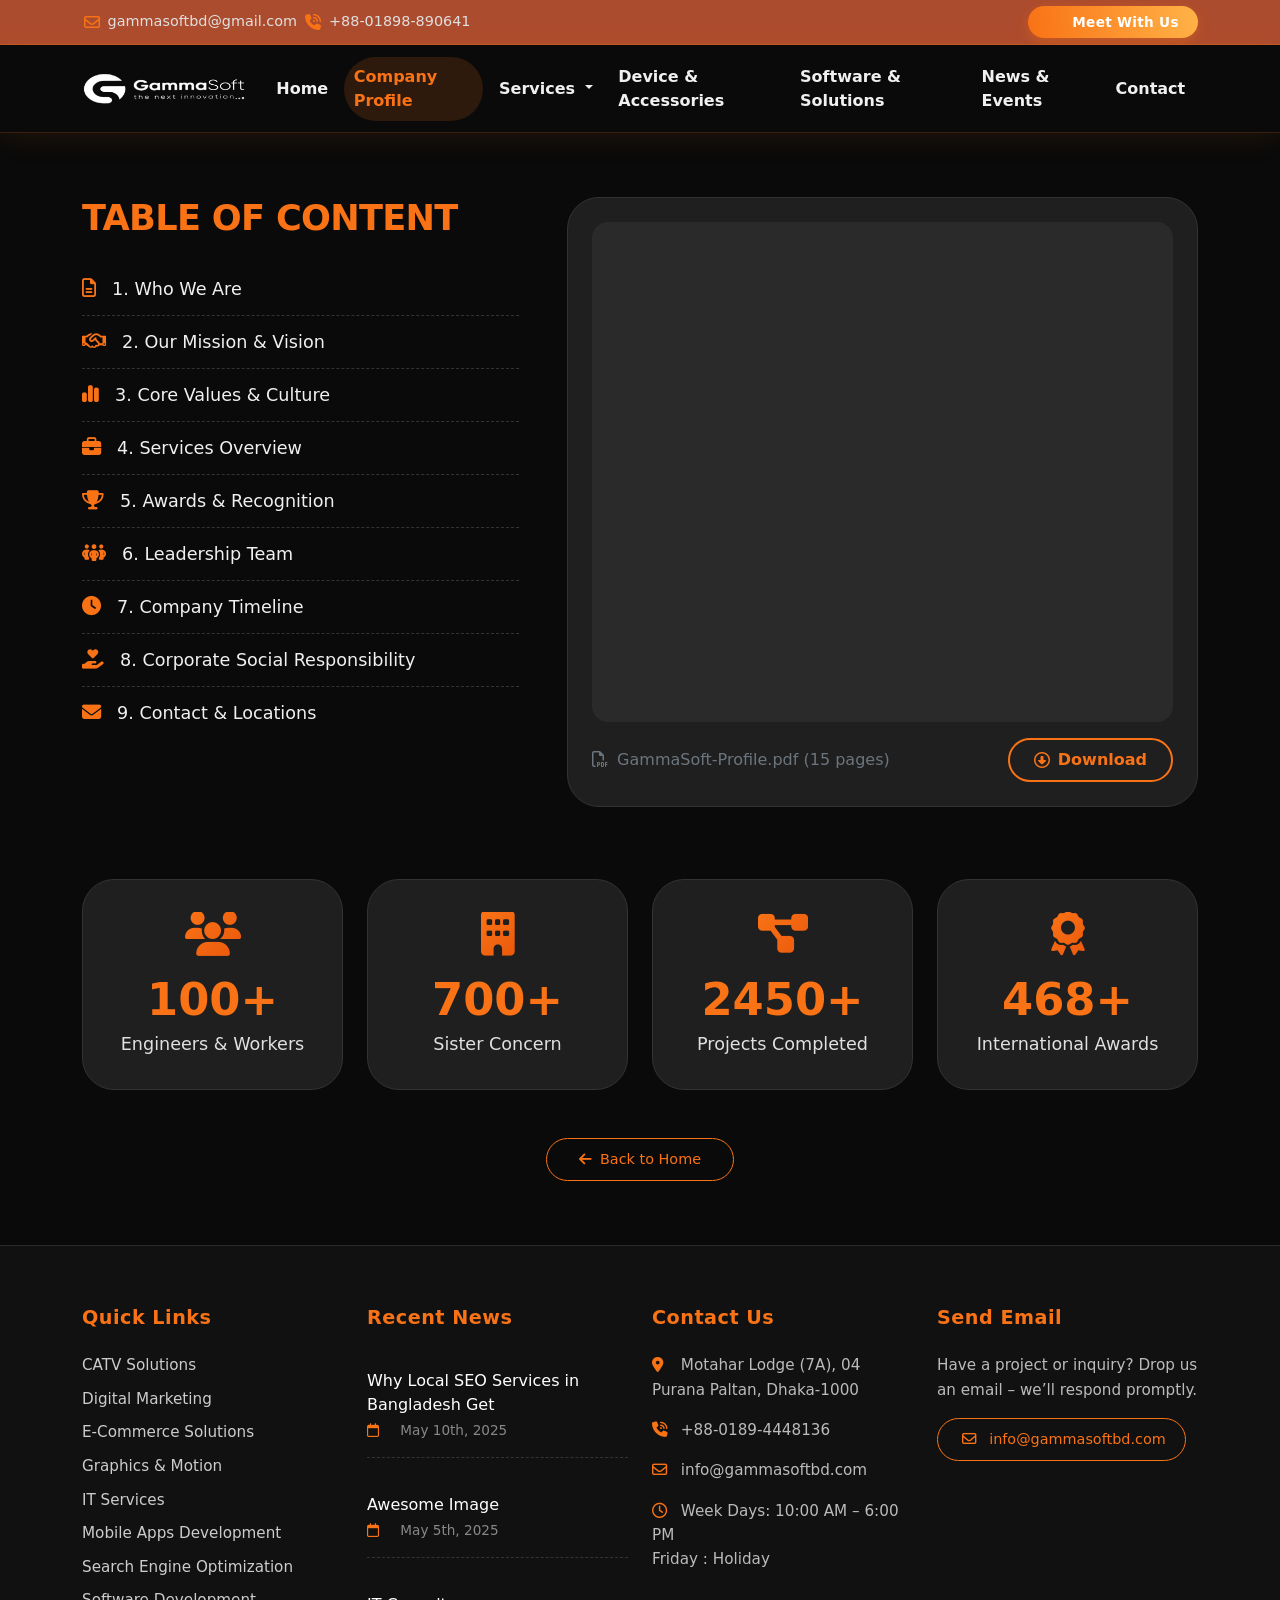
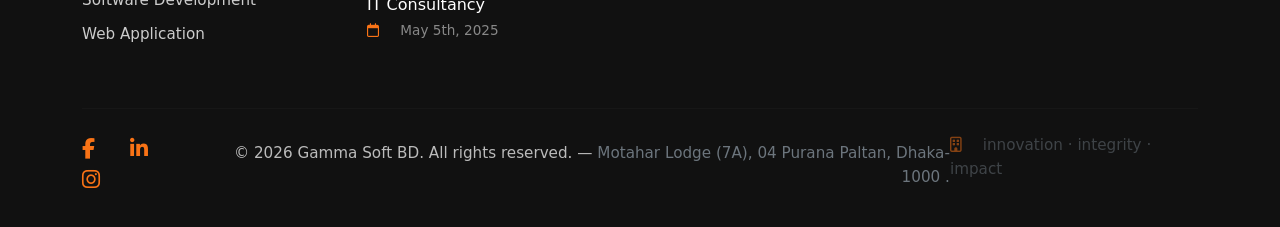
<file: slider/pages/profile.html>
<!DOCTYPE html>
<html lang="en">
<head>
    <meta charset="UTF-8">
    <meta name="viewport" content="width=device-width, initial-scale=1.0">
    <meta name="description" content="GammaSoft BD – company profile, our team, achievements, and complete profile PDF viewer.">
    <meta name="keywords" content="GammaSoft, company profile, Bangladesh, IT company, software development">
    <meta name="author" content="GammaSoft BD">
    <title>Company Profile | GammaSoft BD</title>
    <!-- Bootstrap + icons + Inter font -->
    <link href="https://cdn.jsdelivr.net/npm/bootstrap@5.3.2/dist/css/bootstrap.min.css" rel="stylesheet">
    <link rel="stylesheet" href="https://cdnjs.cloudflare.com/ajax/libs/font-awesome/6.5.0/css/all.min.css">
    <link rel="preconnect" href="https://fonts.googleapis.com">
    <link rel="preconnect" href="https://fonts.gstatic.com" crossorigin>
    <link href="https://fonts.googleapis.com/css2?family=Inter:ital,opsz,wght@0,14..32,100..900;1,14..32,100..900&display=swap" rel="stylesheet">
    <link rel="icon" href="../../image/icon.png"  type="image/svg+xml">
    <link rel="stylesheet" href="../../main.css">
     <!-- Google Tag Manager -->
    <script>(function(w,d,s,l,i){w[l]=w[l]||[];w[l].push({'gtm.start':
    new Date().getTime(),event:'gtm.js'});var f=d.getElementsByTagName(s)[0],
    j=d.createElement(s),dl=l!='dataLayer'?'&l='+l:'';j.async=true;j.src=
    'https://www.googletagmanager.com/gtm.js?id='+i+dl;f.parentNode.insertBefore(j,f);
    })(window,document,'script','dataLayer','GTM-KH68QF3X');</script>
    <!-- End Google Tag Manager -->
    <style>
        /* section spacing */
        .section-padding {
            padding: 4rem 0;
        }
        .bg-soft-gradient {
            background: #151515;
        }

        /* statistic cards */
        .stat-card {
            background: #1f1f1f;
            border-radius: 2rem;
            padding: 2rem 1rem;
            text-align: center;
            border: 1px solid #333;
            transition: var(--transition-default);
            height: 100%;
        }
        .stat-card:hover {
            border-color: var(--primary-orange);
            transform: translateY(-5px);
            box-shadow: var(--shadow-hover);
        }
        .stat-icon {
            font-size: 2.8rem;
            background: var(--orange-gradient);
            -webkit-background-clip: text;
            background-clip: text;
            color: transparent;
            margin-bottom: 1rem;
        }
        .stat-number {
            font-size: 2.8rem;
            font-weight: 700;
            color: #f97316;
            line-height: 1.2;
            margin-bottom: 0.3rem;
        }
        .stat-label {
            font-size: 1.1rem;
            color: #e0e0e0;
            font-weight: 500;
        }

        /* table of contents list */
        .toc-list {
            list-style: none;
            padding: 0;
            margin: 0;
        }
        .toc-list li {
            padding: 0.8rem 0;
            border-bottom: 1px dashed #333;
            font-size: 1.1rem;
            font-weight: 500;
            color: #f0f0f0;
            display: flex;
            align-items: center;
        }
        .toc-list li i {
            color: #f97316;
            margin-right: 1rem;
            font-size: 1.2rem;
        }
        .toc-list li:last-child {
            border-bottom: none;
        }

        /* pdf viewer container */
        .pdf-viewer {
            background: #1f1f1f;
            border-radius: 2rem;
            padding: 1.5rem;
            border: 1px solid #333;
            height: 100%;
            display: flex;
            flex-direction: column;
        }
        .pdf-viewer iframe {
            width: 100%;
            height: 500px;
            border: none;
            border-radius: 1rem;
            background: #2a2a2a;
        }
        .pdf-viewer .pdf-footer {
            display: flex;
            justify-content: space-between;
            align-items: center;
            margin-top: 1rem;
        }
        .btn-download {
            background: transparent;
            border: 2px solid #f97316;
            color: #f97316;
            border-radius: 3rem;
            padding: 0.5rem 1.5rem;
            font-weight: 600;
            transition: 0.2s;
            text-decoration: none;
            display: inline-flex;
            align-items: center;
            gap: 0.5rem;
        }
        .btn-download:hover {
            background: #f97316;
            color: #0a0a0a;
            border-color: #f97316;
        }

        /* breadcrumb / page indicator */
        .page-indicator {
            display: flex;
            align-items: center;
            justify-content: flex-end;
            gap: 1rem;
            color: #a3a3a3;
        }
        .page-number {
            background: #1f1f1f;
            padding: 0.3rem 1rem;
            border-radius: 2rem;
            border: 1px solid #f97316;
            color: #f97316;
            font-weight: 600;
        }
        .breadcrumb-custom {
            background: transparent;
            padding: 0.5rem 0;
            margin-bottom: 1rem;
        }
        .breadcrumb-custom a {
            color: #f97316;
            text-decoration: none;
        }
        .breadcrumb-custom a:hover {
            text-decoration: underline;
        }
        .breadcrumb-custom .separator {
            color: #666;
            margin: 0 0.5rem;
        }
        .url-display {
            font-family: monospace;
            background: #1f1f1f;
            padding: 0.4rem 1rem;
            border-radius: 2rem;
            display: inline-block;
            border: 1px solid #333;
            color: #f97316;
        }
    </style>
</head>
<body>

    <!-- ==================== TOP BAR (Meet With Us | email | phone) ==================== -->
    <div class="top-bar">
        <div class="container">
    
            <div class="contact-item">
                      <i class="fa-regular fa-envelope"></i> <span>gammasoftbd@gmail.com</span> <i class="fa-solid fa-phone-volume"></i> <span>+88-01898-890641</span>
            </div>
            <div class="contact-item">
                <!-- <i class="fa-solid fa-phone-volume"></i> <span>+88-01898-890641</span> -->
            </div>
            <div class="contact-item meet-text">
                <a href="https://calendly.com/gammasoftbd/30min" target="_blank">
                    <button class="btn btn-meet">
                        <i class="flaticon-people-2"></i> Meet With Us
                    </button>
                </a>
            </div>
        </div>
    </div>

    <!-- ==================== NAVBAR (modern sticky with orange toggler) ==================== -->
    <nav class="navbar navbar-expand-lg navbar-modern sticky-top">
        <div class="container">
            <a class="navbar-brand d-flex align-items-center" href="#">
                <img src="../../image/Gamma-Soft-logo.png" alt="GammaSoft" class="img-fluid">
            </a>
            <button class="navbar-toggler" type="button" data-bs-toggle="collapse" data-bs-target="#navbarNav" aria-controls="navbarNav" aria-expanded="false" aria-label="Toggle navigation">
                <span class="navbar-toggler-icon"></span>
            </button>
            <div class="collapse navbar-collapse" id="navbarNav">
                <ul class="navbar-nav ms-auto align-items-center">
                    <li class="nav-item"><a class="nav-link " aria-current="page" href="../../index.html">Home</a></li>
                    <li class="nav-item"><a class="nav-link active" href="#">Company Profile</a></li>
                    
                    <li class="nav-item dropdown">
                        <a class="nav-link dropdown-toggle" href="#" id="servicesDropdown" role="button">
                            Services
                        </a>
                        <ul class="dropdown-menu dropdown-menu-dark">
                            <a class="dropdown-item" href="../pages/services.html">CATV Solutions</a>
                            <li><a class="dropdown-item" href="#">Digital Marketing & SEO</a></li>
                            <li><a class="dropdown-item" href="#">E-Commerce Solutions</a></li>
                            <!-- <li><a class="dropdown-item" href="#">Graphics & Motion Design</a></li> -->
                            <li><a class="dropdown-item" href="#">Web Design & Development</a></li>
                            <li><a class="dropdown-item" href="#">IT Services & Consultancy</a></li>
                            <li><a class="dropdown-item" href="#"> Mobile Apps Development</a></li>
                            <li><a class="dropdown-item" href="#">Search Engine Optimization</a></li>
                            <li><a class="dropdown-item" href="#">Web Application Development</a></li>
                        </ul>
                    </li>
                    <li class="nav-item"><a class="nav-link" href="../pages/device.html">Device & Accessories</a></li>
                    <li class="nav-item"><a class="nav-link" href="../pages/software_solution.html">Software & Solutions</a></li>
                    <li class="nav-item"><a class="nav-link" href="../pages/news.html">News & Events</a></li>
                    <li class="nav-item"><a class="nav-link" href="../pages/contact.html">Contact</a></li>
                </ul>
            </div>
        </div>
    </nav>

    <!-- ==================== COMPANY PROFILE CONTENT ==================== -->
    <section class="section-padding">
        <div class="container">

            <!-- TABLE OF CONTENTS + PDF VIEWER -->
            <div class="row g-5">
                <!-- Left: Table of Contents -->
                <div class="col-lg-5">
                    <h2 class="section-title-orange" style="font-size: 2.2rem;">TABLE OF CONTENT</h2>
                    <ul class="toc-list">
                        <li><i class="fa-regular fa-file-lines"></i> 1. Who We Are</li>
                        <li><i class="fa-regular fa-handshake"></i> 2. Our Mission & Vision</li>
                        <li><i class="fa-solid fa-chart-simple"></i> 3. Core Values & Culture</li>
                        <li><i class="fa-solid fa-briefcase"></i> 4. Services Overview</li>
                        <li><i class="fa-solid fa-trophy"></i> 5. Awards & Recognition</li>
                        <li><i class="fa-solid fa-people-group"></i> 6. Leadership Team</li>
                        <li><i class="fa-solid fa-clock"></i> 7. Company Timeline</li>
                        <li><i class="fa-solid fa-hand-holding-heart"></i> 8. Corporate Social Responsibility</li>
                        <li><i class="fa-solid fa-envelope"></i> 9. Contact & Locations</li>
                    </ul>
                </div>

                <!-- Right: Embedded PDF Viewer -->
                <div class="col-lg-7">
                    <div class="pdf-viewer">
                        <iframe src="pdf/GammaSoft-Profile_compressed.pdf" title="Company Profile PDF"></iframe>
                        <div class="pdf-footer">
                            <span class="text-secondary"><i class="fa-regular fa-file-pdf me-1"></i> GammaSoft-Profile.pdf (15 pages)</span>
                            <a href="pdf/GammaSoft-Profile_compressed.pdf" class="btn-download" download>
                                <i class="fa-regular fa-circle-down"></i> Download
                            </a>
                        </div>
                    </div>
                </div>
            </div>
            <!-- STATISTICS CARDS (4) with counting animation -->
            <div class="row g-4 mt-5 mb-5" id="statistics-section">
                <div class="col-md-3 col-6">
                    <div class="stat-card">
                        <i class="fa-solid fa-users stat-icon"></i>
                        <div class="stat-number"><span class="count-num" data-target="100">0</span>+</div>
                        <div class="stat-label">Engineers & Workers</div>
                    </div>
                </div>
                <div class="col-md-3 col-6">
                    <div class="stat-card">
                        <i class="fa-solid fa-building stat-icon"></i>
                        <div class="stat-number"><span class="count-num" data-target="700">0</span>+</div>
                        <div class="stat-label">Sister Concern</div>
                    </div>
                </div>
                <div class="col-md-3 col-6">
                    <div class="stat-card">
                        <i class="fa-solid fa-diagram-project stat-icon"></i>
                        <div class="stat-number"><span class="count-num" data-target="2450">0</span>+</div>
                        <div class="stat-label">Projects Completed</div>
                    </div>
                </div>
                <div class="col-md-3 col-6">
                    <div class="stat-card">
                        <i class="fa-solid fa-award stat-icon"></i>
                        <div class="stat-number"><span class="count-num" data-target="468">0</span>+</div>
                        <div class="stat-label">International Awards</div>
                    </div>
                </div>
            </div>

          

            <!-- Optional back link (can be removed) -->
            <div class="mt-5 text-center">
                <a href="index.html" class="btn btn-outline-orange" style="color:#f97316; border-color:#f97316; border-radius:3rem; padding:0.6rem 2rem;">
                    <i class="fa-solid fa-arrow-left me-2"></i>Back to Home
                </a>
            </div>
        </div>
    </section>

    <!-- ==================== FOOTER ==================== -->
   <footer class="footer-modern">
    <div class="container">
        <div class="row gy-5">
            <!-- QUICK LINKS column -->
            <div class="col-lg-3 col-md-6">
                <h5>Quick Links</h5>
                <ul class="list-unstyled">
                    <li><a href="#">CATV Solutions</a></li>
                    <li><a href="#">Digital Marketing</a></li>
                    <li><a href="#">E-Commerce Solutions</a></li>
                    <li><a href="#">Graphics & Motion</a></li>
                    <li><a href="#">IT Services</a></li>
                    <li><a href="#">Mobile Apps Development</a></li>
                    <li><a href="#">Search Engine Optimization</a></li>
                    <li><a href="#">Software Development</a></li>
                    <li><a href="#">Web Application</a></li>
                </ul>
            </div>

            <!-- RECENT NEWS column -->
            <div class="col-lg-3 col-md-6">
                <h5>Recent News</h5>
                <div class="news-item">
                    <a href="#">Why Local SEO Services in Bangladesh Get</a>
                    <div class="news-date"><i class="fa-regular fa-calendar"></i> May 10th, 2025</div>
                </div>
                <div class="news-item">
                    <a href="#">Awesome Image</a>
                    <div class="news-date"><i class="fa-regular fa-calendar"></i> May 5th, 2025</div>
                </div>
                <div class="news-item">
                    <a href="#">IT Consultancy</a>
                    <div class="news-date"><i class="fa-regular fa-calendar"></i> May 5th, 2025</div>
                </div>
            </div>

            <!-- CONTACT US column (address/phone/email/hours) -->
            <div class="col-lg-3 col-md-6">
                <h5>Contact Us</h5>
                <address>
                    <i class="fa-solid fa-location-dot"></i> Motahar Lodge (7A), 04 Purana Paltan, Dhaka-1000
                </address>
                <p><i class="fa-solid fa-phone-volume"></i> +88-0189-4448136</p>
                <p><i class="fa-regular fa-envelope"></i> info@gammasoftbd.com</p>
                <p><i class="fa-regular fa-clock"></i> Week Days: 10:00 AM – 6:00 PM<br>  Friday : Holiday</p>
            </div>

            <!-- SEND EMAIL column (call to action) -->
            <div class="col-lg-3 col-md-6">
                <h5>Send Email</h5>
                <p>Have a project or inquiry? Drop us an email – we’ll respond promptly.</p>
                <a href="mailto:info@gammasoftbd.com" class="btn btn-outline-orange">
                    <i class="fa-regular fa-envelope me-2"></i>info@gammasoftbd.com
                </a>
            </div>
        </div>

        <hr class="footer-divider">

        <!-- bottom row with social, copyright and tagline (as original) -->
        <div class="d-flex flex-column flex-md-row justify-content-between align-items-center">
            <div class="social-links order-2 order-md-1 mt-4 mt-md-0">
                <a href="https://www.linkedin.com/company/gamma-soft-bd/" target="_blank" aria-label="Facebook"><i class="fab fa-facebook-f"></i></a>
                <a href="https://www.facebook.com/gammasoftbdcom" target="_blank" aria-label="LinkedIn"><i class="fab fa-linkedin-in"></i></a>
                <a href="https://www.instagram.com/gammasoft_bd/" target="_blank" aria-label="Instagram"><i class="fab fa-instagram"></i></a>
            </div>
            <p class="mb-0 small order-1 order-md-2 text-center text-md-end">
                © 2026 Gamma Soft BD. All rights reserved. — <span class="text-secondary">Motahar Lodge (7A), 04 Purana Paltan, Dhaka-1000 .</span>
            </p>
            <p class="small text-secondary opacity-50 order-3 mt-3 mt-md-0">
                <i class="fa-regular fa-building me-1"></i> innovation · integrity · impact
            </p>
        </div>
    </div>
</footer>

    <!-- JavaScript for counting animation -->
    <script>
        (function() {
            // Only run if IntersectionObserver is supported
            if (!window.IntersectionObserver) return;

            const statsSection = document.getElementById('statistics-section');
            if (!statsSection) return;

            const countElements = document.querySelectorAll('.count-num');
            if (countElements.length === 0) return;

            let animationStarted = false;

            const observer = new IntersectionObserver((entries) => {
                entries.forEach(entry => {
                    if (entry.isIntersecting && !animationStarted) {
                        animationStarted = true;
                        startCounters();
                        observer.disconnect(); // only count once
                    }
                });
            }, { threshold: 0.3 }); // start when 30% visible

            observer.observe(statsSection);

            function startCounters() {
                countElements.forEach(el => {
                    const target = parseInt(el.getAttribute('data-target'), 10);
                    if (isNaN(target)) return;

                    let current = 0;
                    const duration = 100; // 2 seconds
                    const stepTime = 20; // update every 20ms
                    const steps = duration / stepTime;
                    const increment = target / steps;
                    let counter = 0;

                    const timer = setInterval(() => {
                        current += increment;
                        counter++;
                        if (counter >= steps) {
                            el.textContent = target;
                            clearInterval(timer);
                        } else {
                            el.textContent = Math.floor(current);
                        }
                    }, stepTime);
                });
            }
        })();
    </script>

    <script src="https://cdn.jsdelivr.net/npm/bootstrap@5.3.2/dist/js/bootstrap.bundle.min.js"></script>
    <!-- Google Tag Manager (noscript) -->
    <noscript><iframe src="https://www.googletagmanager.com/ns.html?id=GTM-KH68QF3X"
    height="0" width="0" style="display:none;visibility:hidden"></iframe></noscript>
    <!-- End Google Tag Manager (noscript) -->
</body>
</html>
</file>
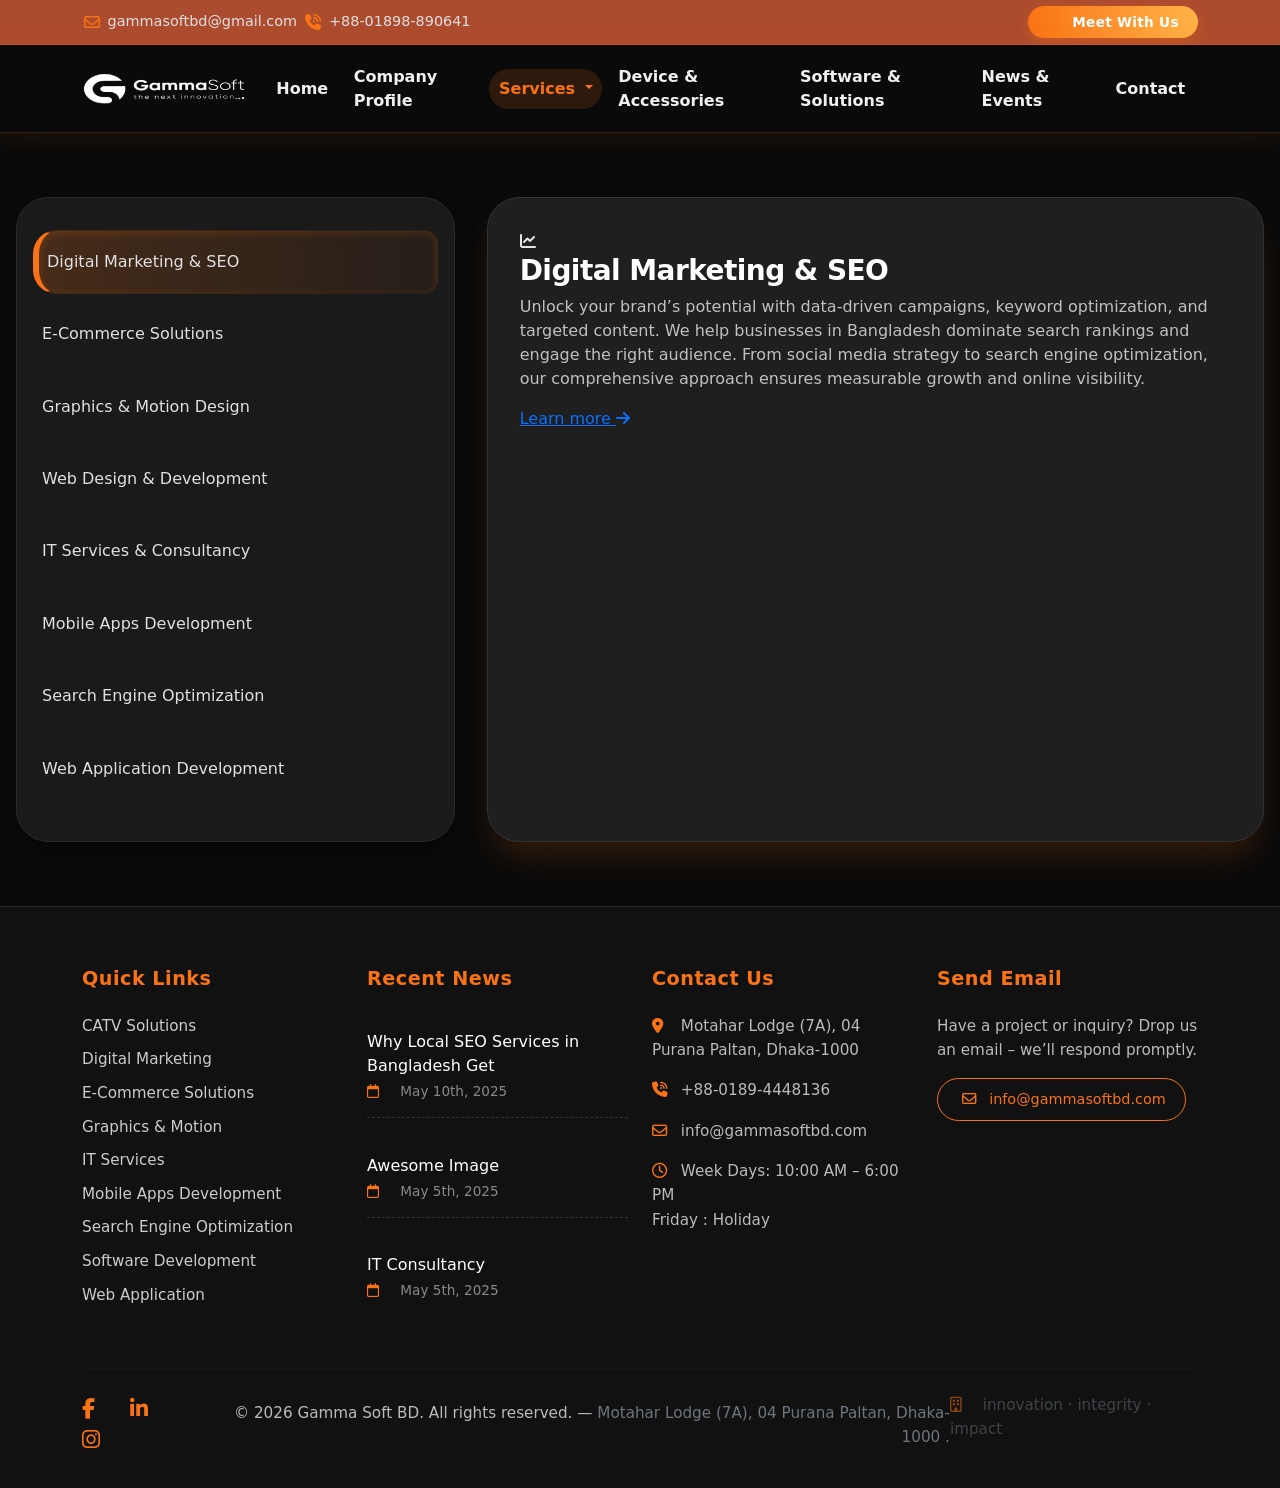
<file: slider/pages/services.html>
<!DOCTYPE html>
<html lang="en">
<head>
    <meta charset="UTF-8">
    <meta name="viewport" content="width=device-width, initial-scale=1.0">
    <meta name="description" content="GammaSoft BD – expert CATV solutions, IPTV, OTT, and cable TV services in Bangladesh.">
    <meta name="keywords" content="CATV, Cable TV, IPTV, OTT, GammaSoft, Bangladesh">
    <meta name="author" content="GammaSoft BD">
    <title>Service Solutions | GammaSoft BD</title>
    <!-- Bootstrap + icons + Inter font -->
    <link href="https://cdn.jsdelivr.net/npm/bootstrap@5.3.2/dist/css/bootstrap.min.css" rel="stylesheet">
    <link rel="stylesheet" href="https://cdnjs.cloudflare.com/ajax/libs/font-awesome/6.5.0/css/all.min.css">
    <link rel="preconnect" href="https://fonts.googleapis.com">
    <link rel="preconnect" href="https://fonts.gstatic.com" crossorigin>
    <link href="https://fonts.googleapis.com/css2?family=Inter:ital,opsz,wght@0,14..32,100..900;1,14..32,100..900&display=swap" rel="stylesheet">
    <link rel="icon" href="../../image/icon.png"  type="image/x-icon">
    <link rel="stylesheet" href="../../main.css">
     <!-- Google Tag Manager -->
    <script>(function(w,d,s,l,i){w[l]=w[l]||[];w[l].push({'gtm.start':
    new Date().getTime(),event:'gtm.js'});var f=d.getElementsByTagName(s)[0],
    j=d.createElement(s),dl=l!='dataLayer'?'&l='+l:'';j.async=true;j.src=
    'https://www.googletagmanager.com/gtm.js?id='+i+dl;f.parentNode.insertBefore(j,f);
    })(window,document,'script','dataLayer','GTM-KH68QF3X');</script>
    <!-- End Google Tag Manager -->
    <style>
        /* ==================== SERVICES LIST SHOWCASE (LEFT LIST / ACTIVE DETAIL) ==================== */

        .services-showcase {
        padding: 4rem 0;
        background-color: #0a0a0a; /* deep black base */
        }

        .services-showcase .container {
        max-width: 1320px;
        margin: 0 auto;
        padding: 0 1rem;
        }

        /* two-column layout */
        .services-showcase .services-row {
        display: flex;
        flex-wrap: wrap;
        gap: 2rem;
        }

        /* left column: service list */
        .services-showcase .services-list-col {
        flex: 1 1 300px; /* min width 300px, can grow */
        background: #1a1a1a;
        border-radius: 2rem;
        padding: 2rem 1rem;
        border: 1px solid #2a2a2a;
        box-shadow: 0 15px 30px -12px rgba(0,0,0,0.7);
        height: fit-content;
        }

        /* right column: active service details */
        .services-showcase .services-detail-col {
        flex: 2 1 500px;
        background: #1f1f1f;
        border-radius: 2rem;
        padding: 2rem;
        border: 1px solid #333;
        box-shadow: 0 20px 35px -10px rgba(249,115,22,0.2);
        transition: border-color 0.2s ease;
        }

        .services-showcase .services-detail-col:hover {
        /* border-color: #f97316; */
        }

        /* service list items */
        .services-showcase .service-list-item {
        display: flex;
        align-items: center;
        padding: 1.2rem 0.5rem;
        margin-bottom: 0.5rem;
        border-radius: 1.5rem;
        background: transparent;
        border: none;
        width: 100%;
        text-align: left;
        color: #e0e0e0;
        font-weight: 500;
        transition: all 0.2s ease;
        cursor: pointer;
        border: 1px solid transparent;
        }

        .services-showcase .service-list-item i {
        font-size: 1.8rem;
        background: linear-gradient(135deg, #f97316, #ea580c);
        -webkit-background-clip: text;
        background-clip: text;
        color: transparent;
        margin-right: 1rem;
        min-width: 2.2rem;
        text-align: center;
        }

        .services-showcase .service-list-item span {
        flex: 1;
        font-size: 1.1rem;
        letter-spacing: -0.01em;
        }

        .services-showcase .service-list-item:hover {
        background: rgba(249, 115, 22, 0.1);
        border-color: rgba(249, 115, 22, 0.3);
        transform: translateX(5px);
        }

        /* active list item */
        .services-showcase .service-list-item.active {
        background: linear-gradient(90deg, rgba(249,115,22,0.2), rgba(249,115,22,0.05));
        border-left: 6px solid #f97316;
        border-radius: 1.5rem 0.8rem 0.8rem 1.5rem;
        box-shadow: inset 0 2px 8px rgba(249,115,22,0.2);
        }

        .services-showcase .service-list-item.active i {
        background: white;
        -webkit-background-clip: text;
        background-clip: text;
        color: transparent;
        text-shadow: 0 0 8px #f97316;
        }

        /* right side detail panel */
        .services-showcase .service-detail-icon {
        font-size: 3.5rem;
        background: linear-gradient(135deg, #f97316, #ea580c);
        -webkit-background-clip: text;
        background-clip: text;
        color: transparent;
        margin-bottom: 1rem;
        display: inline-block;
        }

        .services-showcase .service-detail-title {
        font-size: 2.2rem;
        font-weight: 700;
        color: #ffffff;
        margin-bottom: 1rem;
        letter-spacing: -0.02em;
        }

        .services-showcase .service-detail-title span {
        color: #f97316;
        }

        .services-showcase .service-detail-description {
        color: #b0b0b0;
        font-size: 1.1rem;
        line-height: 1.6;
        margin-bottom: 1.5rem;
        }

        .services-showcase .service-detail-features {
        list-style: none;
        padding: 0;
        margin: 0 0 2rem 0;
        }

        .services-showcase .service-detail-features li {
        display: flex;
        align-items: center;
        gap: 0.8rem;
        padding: 0.6rem 0;
        color: #d0d0d0;
        border-bottom: 1px dashed #2a2a2a;
        }

        .services-showcase .service-detail-features li:last-child {
        border-bottom: none;
        }

        .services-showcase .service-detail-features i {
        color: #f97316;
        font-size: 1.2rem;
        width: 1.5rem;
        }

        .services-showcase .service-detail-cta {
        display: inline-flex;
        align-items: center;
        gap: 0.8rem;
        background: linear-gradient(90deg, #f97316, #ea580c);
        color: white;
        font-weight: 600;
        padding: 0.9rem 2.5rem;
        border-radius: 3rem;
        text-decoration: none;
        box-shadow: 0 15px 25px -8px rgba(249,115,22,0.5);
        transition: all 0.2s ease;
        border: 1px solid rgba(255,165,0,0.3);
        }

        .services-showcase .service-detail-cta:hover {
        transform: translateY(-3px);
        box-shadow: 0 20px 30px -8px #f97316;
        }

        /* optional image inside detail */
        .services-showcase .service-detail-image {
        width: 100%;
        border-radius: 1.5rem;
        margin-top: 1.5rem;
        border: 1px solid #333;
        transition: 0.2s;
        }

        .services-showcase .service-detail-image:hover {
        border-color: #f97316;
        }

        /* ==================== BLOG-STYLE DETAIL PANEL ==================== */
            /* Use this inside .services-detail-col to match the image layout */

            .services-detail-col {
            /* existing styles remain */
            }

            /* blog post list container */
            .service-blog-posts {
            display: flex;
            flex-direction: column;
            gap: 2rem;
            }

            /* individual blog card */
            .blog-post-card {
            background: #1a1a1a;
            border-radius: 1.5rem;
            padding: 1.8rem;
            border: 1px solid #2a2a2a;
            transition: all 0.2s ease;
            box-shadow: 0 8px 20px rgba(0,0,0,0.3);
            }

            .blog-post-card:hover {
            border-color: var(--primary-orange, #f97316);
            transform: translateY(-4px);
            box-shadow: 0 15px 30px -8px rgba(249,115,22,0.3);
            }

            /* post title */
            .blog-post-title {
            font-size: 1.5rem;
            font-weight: 700;
            color: #ffffff;
            margin-bottom: 0.75rem;
            line-height: 1.3;
            letter-spacing: -0.02em;
            }

            .blog-post-title a {
            color: inherit;
            text-decoration: none;
            transition: color 0.2s;
            }

            .blog-post-title a:hover {
            color: var(--primary-orange, #f97316);
            }

            /* post excerpt */
            .blog-post-excerpt {
            color: #b0b0b0;
            font-size: 1rem;
            line-height: 1.6;
            margin-bottom: 1.2rem;
            }

            /* read more link */
            .blog-readmore {
            display: inline-flex;
            align-items: center;
            gap: 0.4rem;
            color: var(--primary-orange, #f97316);
            font-weight: 600;
            font-size: 0.95rem;
            text-decoration: none;
            text-transform: uppercase;
            letter-spacing: 0.5px;
            transition: gap 0.2s;
            }

            .blog-readmore i {
            font-size: 0.8rem;
            transition: transform 0.2s;
            }

            .blog-readmore:hover {
            gap: 0.8rem;
            color: #ffb347;
            }

            .blog-readmore:hover i {
            transform: translateX(4px);
            }

            /* optional post meta (date, comments) */

            /* responsive */
            @media (max-width: 576px) {
            .blog-post-title {
                font-size: 1.3rem;
            }
            .blog-post-card {
                padding: 1.4rem;
            }
            }

        /* responsive stacking */
        @media (max-width: 768px) {
        .services-showcase .services-row {
            flex-direction: column;
        }
        
        .services-showcase .services-list-col,
        .services-showcase .services-detail-col {
            width: 100%;
        }
        
        .services-showcase .service-list-item {
            padding: 1rem;
        }
        
        .services-showcase .service-detail-title {
            font-size: 1.8rem;
        }
        }

        /* subtle animation for detail changes (if content changes via JS) */
        .services-showcase .services-detail-col {
        animation: fadeSlideIn 0.3s ease;
        }

        @keyframes fadeSlideIn {
        0% {
            opacity: 0.6;
            transform: translateY(5px);
        }
        100% {
            opacity: 1;
            transform: translateY(0);
        }
        }

        /* ==================== HORIZONTAL BLOG CARD (image left, content right) ==================== */
            .blog-post-card.horizontal {
                display: flex;
                gap: 1.5rem;
                align-items: flex-start;
                padding: 1.5rem;
            }

            .blog-post-card.horizontal img {
                width: 160px;           /* fixed width for consistency */
                height: 120px;
                object-fit: cover;
                border-radius: 1rem;
                border: 1px solid #2a2a2a;
                transition: border-color 0.2s ease;
                flex-shrink: 0;          /* prevent image from shrinking */
            }

           

            .blog-post-card.horizontal .blog-content {
                flex: 1;                 /* take remaining space */
            }

            .blog-post-card.horizontal .blog-post-title {
            margin-top: 0;           /* remove extra top space */
            margin-bottom: 0.5rem;
            font-size: 1.4rem;       /* slightly smaller for balance */
            }

            .blog-post-card.horizontal .blog-post-excerpt {
            margin-bottom: 0.8rem;
            }

            /* responsive: stack on mobile */
            @media (max-width: 576px) {
            .blog-post-card.horizontal {
                flex-direction: column;
                gap: 1rem;
            }
            .blog-post-card.horizontal img {
                width: 100%;
                height: auto;
                aspect-ratio: 16 / 9;
            }
            }
    </style>
    
</head>
<body>

<!-- ==================== TOP BAR ==================== -->
<div class="top-bar">
    <div class="container">
  
        <div class="contact-item">
            <i class="fa-regular fa-envelope"></i> <span>gammasoftbd@gmail.com</span> <i class="fa-solid fa-phone-volume"></i> <span>+88-01898-890641</span>
        </div>
        <div class="contact-item">
            <!-- <i class="fa-solid fa-phone-volume"></i> <span>+88-01898-890641</span> -->
        </div>
        <div class="contact-item meet-text">
            <a href="https://calendly.com/gammasoftbd/30min" target="_blank">
                <button class="btn btn-meet">
                    <i class="flaticon-people-2"></i> Meet With Us
                </button>
            </a>
        </div>
    </div>
</div>

<!-- ==================== NAVBAR (Services active) ==================== -->
<nav class="navbar navbar-expand-lg navbar-modern sticky-top">
    <div class="container">
        <a class="navbar-brand d-flex align-items-center" href="../../index.html">
            <img src="../../image/Gamma-Soft-logo.png" alt="GammaSoft" class="img-fluid">
        </a>
        <button class="navbar-toggler" type="button" data-bs-toggle="collapse" data-bs-target="#navbarNav" aria-controls="navbarNav" aria-expanded="false" aria-label="Toggle navigation">
            <span class="navbar-toggler-icon"></span>
        </button>
        <div class="collapse navbar-collapse" id="navbarNav">
            <ul class="navbar-nav ms-auto align-items-center">
                <li class="nav-item"><a class="nav-link" href="../../index.html">Home</a></li>
                <li class="nav-item"><a class="nav-link" href="../pages/profile.html">Company Profile</a></li>

                <!-- Services dropdown – active on this page -->
                <li class="nav-item dropdown">
                    <a class="nav-link dropdown-toggle active" href="#" id="servicesDropdown" role="button" data-bs-toggle="dropdown" aria-expanded="false">
                        Services
                    </a>
                    <ul class="dropdown-menu dropdown-menu-dark" aria-labelledby="servicesDropdown">
                        <li><a class="dropdown-item active" href="../pages/services.html">CATV Solutions</a></li>
                        <li><a class="dropdown-item" href="../pages/services.html">Digital Marketing & SEO</a></li>
                        <li><a class="dropdown-item" href="../pages/services.html">E-Commerce Solutions</a></li>
                        <li><a class="dropdown-item" href="../pages/services.html">Web Design & Development</a></li>
                        <li><a class="dropdown-item" href="../pages/services.html">IT Services & Consultancy</a></li>
                        <li><a class="dropdown-item" href="../pages/services.html">Mobile Apps Development</a></li>
                        <li><a class="dropdown-item" href="../pages/services.html">Search Engine Optimization</a></li>
                        <li><a class="dropdown-item" href="../pages/services.html">Web Application Development</a></li>
                    </ul>
                </li>
                <li class="nav-item"><a class="nav-link" href="../pages/device.html">Device & Accessories</a></li>
                <li class="nav-item"><a class="nav-link" href="../pages/software_solution.html">Software & Solutions</a></li>
                <li class="nav-item"><a class="nav-link" href="../pages/news.html">News & Events</a></li>
                <li class="nav-item"><a class="nav-link" href="../pages/contact.html">Contact</a></li>
            </ul>
        </div>
    </div>
</nav>

<!-- ==================== MAIN CONTENT: CATV SOLUTIONS ==================== -->
<section class="services-showcase">
  <div class="container">
    <div class="services-row">

        <div class="services-list-col">
            <div class="service-list-item" data-service="digital-marketing">Digital Marketing & SEO</div>
            <div class="service-list-item" data-service="ecommerce">E-Commerce Solutions</div>
            <div class="service-list-item" data-service="graphics">Graphics & Motion Design</div>
            <div class="service-list-item" data-service="web-design">Web Design & Development</div>
            <div class="service-list-item" data-service="it-services">IT Services & Consultancy</div>
            <div class="service-list-item" data-service="mobile-apps">Mobile Apps Development</div>
            <div class="service-list-item" data-service="seo">Search Engine Optimization</div>
            <div class="service-list-item" data-service="web-app">Web Application Development</div>
        </div>
        <div class="services-detail-col">
            <div class="service-blog-posts">

                <!-- Post 1 -->
               <article class="blog-post-card horizontal">
                <img src="https://th.bing.com/th/id/R.553e3c9153252c16984cc380d27e95fd?rik=%2bfnYmGXQ2fyOBA&riu=http%3a%2f%2fichef-1.bbci.co.uk%2fnews%2f976%2fmedia%2fimages%2f83351000%2fjpg%2f_83351965_explorer273lincolnshirewoldssouthpicturebynicholassilkstone.jpg&ehk=i497%2bPXcVbzBCanglNEGzIQU3A%2bZDA8RLkL82QdtKIE%3d&risl=&pid=ImgRaw&r=0" alt="Digital Marketing">
                <div class="blog-content">
                    <h3 class="blog-post-title">
                    <a href="#">Unleashing the Power of Digital Marketing and SEO in Bangladesh</a>
                    </h3>
                    <p class="blog-post-excerpt">
                    In today’s rapidly changing digital environment...
                    </p>
                    <a href="#" class="blog-readmore">Read more <i class="fa-solid fa-arrow-right"></i></a>
                </div>
                </article>

                <!-- Post 2 -->
                <article class="blog-post-card horizontal">
                    <img src="https://th.bing.com/th/id/R.553e3c9153252c16984cc380d27e95fd?rik=%2bfnYmGXQ2fyOBA&riu=http%3a%2f%2fichef-1.bbci.co.uk%2fnews%2f976%2fmedia%2fimages%2f83351000%2fjpg%2f_83351965_explorer273lincolnshirewoldssouthpicturebynicholassilkstone.jpg&ehk=i497%2bPXcVbzBCanglNEGzIQU3A%2bZDA8RLkL82QdtKIE%3d&risl=&pid=ImgRaw&r=0" alt="Digital Marketing">
                    <div class="blog-content">
                        <h3 class="blog-post-title">
                        <a href="#">Discovering the Best SEO Expert in Bangladesh</a>
                        </h3>
                        <p class="blog-post-excerpt">
                             In today’s rapidly changing digital environment, businesses in Bangladesh are increasingly recognizing the importance.
                        </p>
                        <a href="#" class="blog-readmore">Read more <i class="fa-solid fa-arrow-right"></i></a>
                    </div>
                </article>
             

                <!-- Post 3 -->
                <article class="blog-post-card horizontal">
                    <img src="https://th.bing.com/th/id/R.553e3c9153252c16984cc380d27e95fd?rik=%2bfnYmGXQ2fyOBA&riu=http%3a%2f%2fichef-1.bbci.co.uk%2fnews%2f976%2fmedia%2fimages%2f83351000%2fjpg%2f_83351965_explorer273lincolnshirewoldssouthpicturebynicholassilkstone.jpg&ehk=i497%2bPXcVbzBCanglNEGzIQU3A%2bZDA8RLkL82QdtKIE%3d&risl=&pid=ImgRaw&r=0" alt="Digital Marketing">
                    <div class="blog-content">
                        <h3 class="blog-post-title">
                        <a href="#">Conduct a social media audit</a>
                        </h3>
                        <p class="blog-post-excerpt">
                            I guess you already have some sort of social media presence. Take a step back and have a look at everything you do from a distance …
                        </p>
                        <a href="#" class="blog-readmore">Read more <i class="fa-solid fa-arrow-right"></i></a>
                    </div>
                </article>

                <!-- Post 4 -->

                <article class="blog-post-card horizontal">
                    <img src="https://th.bing.com/th/id/R.553e3c9153252c16984cc380d27e95fd?rik=%2bfnYmGXQ2fyOBA&riu=http%3a%2f%2fichef-1.bbci.co.uk%2fnews%2f976%2fmedia%2fimages%2f83351000%2fjpg%2f_83351965_explorer273lincolnshirewoldssouthpicturebynicholassilkstone.jpg&ehk=i497%2bPXcVbzBCanglNEGzIQU3A%2bZDA8RLkL82QdtKIE%3d&risl=&pid=ImgRaw&r=0" alt="Digital Marketing">
                    <div class="blog-content">
                        <h3 class="blog-post-title">
                        <a href="#">Social media marketing</a>
                        </h3>
                        <p class="blog-post-excerpt">
                              Let’s start with social media marketing, quite an obvious yet sometimes poorly executed digital marketing solution. media and…
                        </p>
                        <a href="#" class="blog-readmore">Read more <i class="fa-solid fa-arrow-right"></i></a>
                    </div>
                </article>  
            </div>
        </div>
    </div>
  </div>
</section>

<!-- ==================== FOOTER ==================== -->
<footer class="footer-modern">
    <div class="container">
        <div class="row gy-5">
            <!-- QUICK LINKS column -->
            <div class="col-lg-3 col-md-6">
                <h5>Quick Links</h5>
                <ul class="list-unstyled">
                    <li><a href="#">CATV Solutions</a></li>
                    <li><a href="#">Digital Marketing</a></li>
                    <li><a href="#">E-Commerce Solutions</a></li>
                    <li><a href="#">Graphics & Motion</a></li>
                    <li><a href="#">IT Services</a></li>
                    <li><a href="#">Mobile Apps Development</a></li>
                    <li><a href="#">Search Engine Optimization</a></li>
                    <li><a href="#">Software Development</a></li>
                    <li><a href="#">Web Application</a></li>
                </ul>
            </div>

            <!-- RECENT NEWS column -->
            <div class="col-lg-3 col-md-6">
                <h5>Recent News</h5>
                <div class="news-item">
                    <a href="#">Why Local SEO Services in Bangladesh Get</a>
                    <div class="news-date"><i class="fa-regular fa-calendar"></i> May 10th, 2025</div>
                </div>
                <div class="news-item">
                    <a href="#">Awesome Image</a>
                    <div class="news-date"><i class="fa-regular fa-calendar"></i> May 5th, 2025</div>
                </div>
                <div class="news-item">
                    <a href="#">IT Consultancy</a>
                    <div class="news-date"><i class="fa-regular fa-calendar"></i> May 5th, 2025</div>
                </div>
            </div>

            <!-- CONTACT US column (address/phone/email/hours) -->
            <div class="col-lg-3 col-md-6">
                <h5>Contact Us</h5>
                <address>
                    <i class="fa-solid fa-location-dot"></i> Motahar Lodge (7A), 04 Purana Paltan, Dhaka-1000
                </address>
                <p><i class="fa-solid fa-phone-volume"></i> +88-0189-4448136</p>
                <p><i class="fa-regular fa-envelope"></i> info@gammasoftbd.com</p>
                <p><i class="fa-regular fa-clock"></i> Week Days: 10:00 AM – 6:00 PM<br>  Friday : Holiday</p>
            </div>

            <!-- SEND EMAIL column (call to action) -->
            <div class="col-lg-3 col-md-6">
                <h5>Send Email</h5>
                <p>Have a project or inquiry? Drop us an email – we’ll respond promptly.</p>
                <a href="mailto:info@gammasoftbd.com" class="btn btn-outline-orange">
                    <i class="fa-regular fa-envelope me-2"></i>info@gammasoftbd.com
                </a>
            </div>
        </div>

        <hr class="footer-divider">

        <!-- bottom row with social, copyright and tagline (as original) -->
        <div class="d-flex flex-column flex-md-row justify-content-between align-items-center">
            <div class="social-links order-2 order-md-1 mt-4 mt-md-0">
                <a href="https://www.linkedin.com/company/gamma-soft-bd/" target="_blank" aria-label="Facebook"><i class="fab fa-facebook-f"></i></a>
                <a href="https://www.facebook.com/gammasoftbdcom" target="_blank" aria-label="LinkedIn"><i class="fab fa-linkedin-in"></i></a>
                <a href="https://www.instagram.com/gammasoft_bd/" target="_blank" aria-label="Instagram"><i class="fab fa-instagram"></i></a>
            </div>
            <p class="mb-0 small order-1 order-md-2 text-center text-md-end">
                © 2026 Gamma Soft BD. All rights reserved. — <span class="text-secondary">Motahar Lodge (7A), 04 Purana Paltan, Dhaka-1000 .</span>
            </p>
            <p class="small text-secondary opacity-50 order-3 mt-3 mt-md-0">
                <i class="fa-regular fa-building me-1"></i> innovation · integrity · impact
            </p>
        </div>
    </div>
</footer>

<script>
  (function() {
    // ---------- SERVICE DATA ----------
    const servicesData = {
      "digital-marketing": {
        icon: "fa-chart-line",
        title: "Digital Marketing & SEO",
        description: "Unlock your brand’s potential with data‑driven campaigns, keyword optimization, and targeted content. We help businesses in Bangladesh dominate search rankings and engage the right audience. From social media strategy to search engine optimization, our comprehensive approach ensures measurable growth and online visibility."
      },
      "ecommerce": {
        icon: "fa-cart-shopping",
        title: "E‑Commerce Solutions",
        description: "From custom online stores to marketplace integration, we build scalable, secure e‑commerce platforms that convert visitors into loyal customers. Full payment gateway integration, inventory management, and responsive design – everything you need to succeed in digital retail."
      },
      "graphics": {
        icon: "fa-paintbrush",
        title: "Graphics & Motion Design",
        description: "Captivate your audience with stunning visuals, brand identity, and motion graphics. Our creative team delivers designs that communicate your message with impact and clarity. Logo design, promotional materials, explainer videos, and animated content that sets you apart."
      },
      "web-design": {
        icon: "fa-laptop-code",
        title: "Web Design & Development",
        description: "We create modern, responsive websites tailored to your brand. Whether you need a corporate site, portfolio, or complex web portal, our development team ensures seamless performance, intuitive UX, and visually appealing design that drives engagement."
      },
      "it-services": {
        icon: "fa-headset",
        title: "IT Services & Consultancy",
        description: "Strategic IT consulting to help you navigate the digital landscape. We offer system integration, cloud solutions, cybersecurity assessments, and ongoing IT support. Our experts align technology with your business goals to maximise efficiency and innovation."
      },
      "mobile-apps": {
        icon: "fa-mobile-screen-button",
        title: "Mobile Apps Development",
        description: "Native and cross-platform mobile applications for iOS and Android. From concept to deployment, we build feature‑rich apps that deliver exceptional user experiences. Whether it's a customer‑facing app or an enterprise tool, we bring your ideas to life."
      },
      "seo": {
        icon: "fa-magnifying-glass-chart",
        title: "Search Engine Optimization",
        description: "Improve your website’s visibility on search engines with our proven SEO strategies. We conduct in‑depth keyword research, on‑page optimization, and quality link building to drive organic traffic and boost your rankings in Bangladesh and beyond."
      },
      "web-app": {
        icon: "fa-window-maximize",
        title: "Web Application Development",
        description: "Custom web applications tailored to your business processes. From CRM systems to data dashboards and online portals, we build robust, scalable solutions that automate workflows and enhance productivity – all with a user‑friendly interface."
      }
    };

    // Get elements
    const serviceItems = document.querySelectorAll('.service-list-item');
    const detailCol = document.querySelector('.services-detail-col');

    // Function to render right column content
    function renderService(serviceKey) {
      const data = servicesData[serviceKey];
      if (!data) return;

      const html = `
        <div class="service-showcase-items">
          <div class="service-showcase-item">
            <i class="fa-solid ${data.icon} service-icon"></i>
            <h3>${data.title}</h3>
            <p>${data.description}</p>
            <a href="#" class="read-more">Learn more <i class="fa-solid fa-arrow-right"></i></a>
          </div>
        </div>
      `;
      detailCol.innerHTML = html;
    }

    // Function to set active class
    function setActiveItem(activeElement) {
      serviceItems.forEach(item => item.classList.remove('active'));
      activeElement.classList.add('active');
    }

    // Add click listeners
    serviceItems.forEach(item => {
      item.addEventListener('click', function(e) {
        e.preventDefault();
        const serviceKey = this.dataset.service;
        if (serviceKey) {
          setActiveItem(this);
          renderService(serviceKey);
        }
      });
    });

    // Set initial active service (IT Services & Consultancy) on page load
    const initialActive = document.querySelector('.service-list-item.active');
    if (initialActive && initialActive.dataset.service) {
      renderService(initialActive.dataset.service);
    } else {
      // fallback to first item if none active
      const firstItem = serviceItems[0];
      if (firstItem) {
        firstItem.classList.add('active');
        renderService(firstItem.dataset.service);
      }
    }
  })();
</script>

<script src="https://cdn.jsdelivr.net/npm/bootstrap@5.3.2/dist/js/bootstrap.bundle.min.js"></script>
<!-- optional: manually set active if needed, but we already set class active on dropdown toggle -->
 <!-- Google Tag Manager (noscript) -->
<noscript><iframe src="https://www.googletagmanager.com/ns.html?id=GTM-KH68QF3X"
height="0" width="0" style="display:none;visibility:hidden"></iframe></noscript>
<!-- End Google Tag Manager (noscript) -->
</body>
</html>
</file>
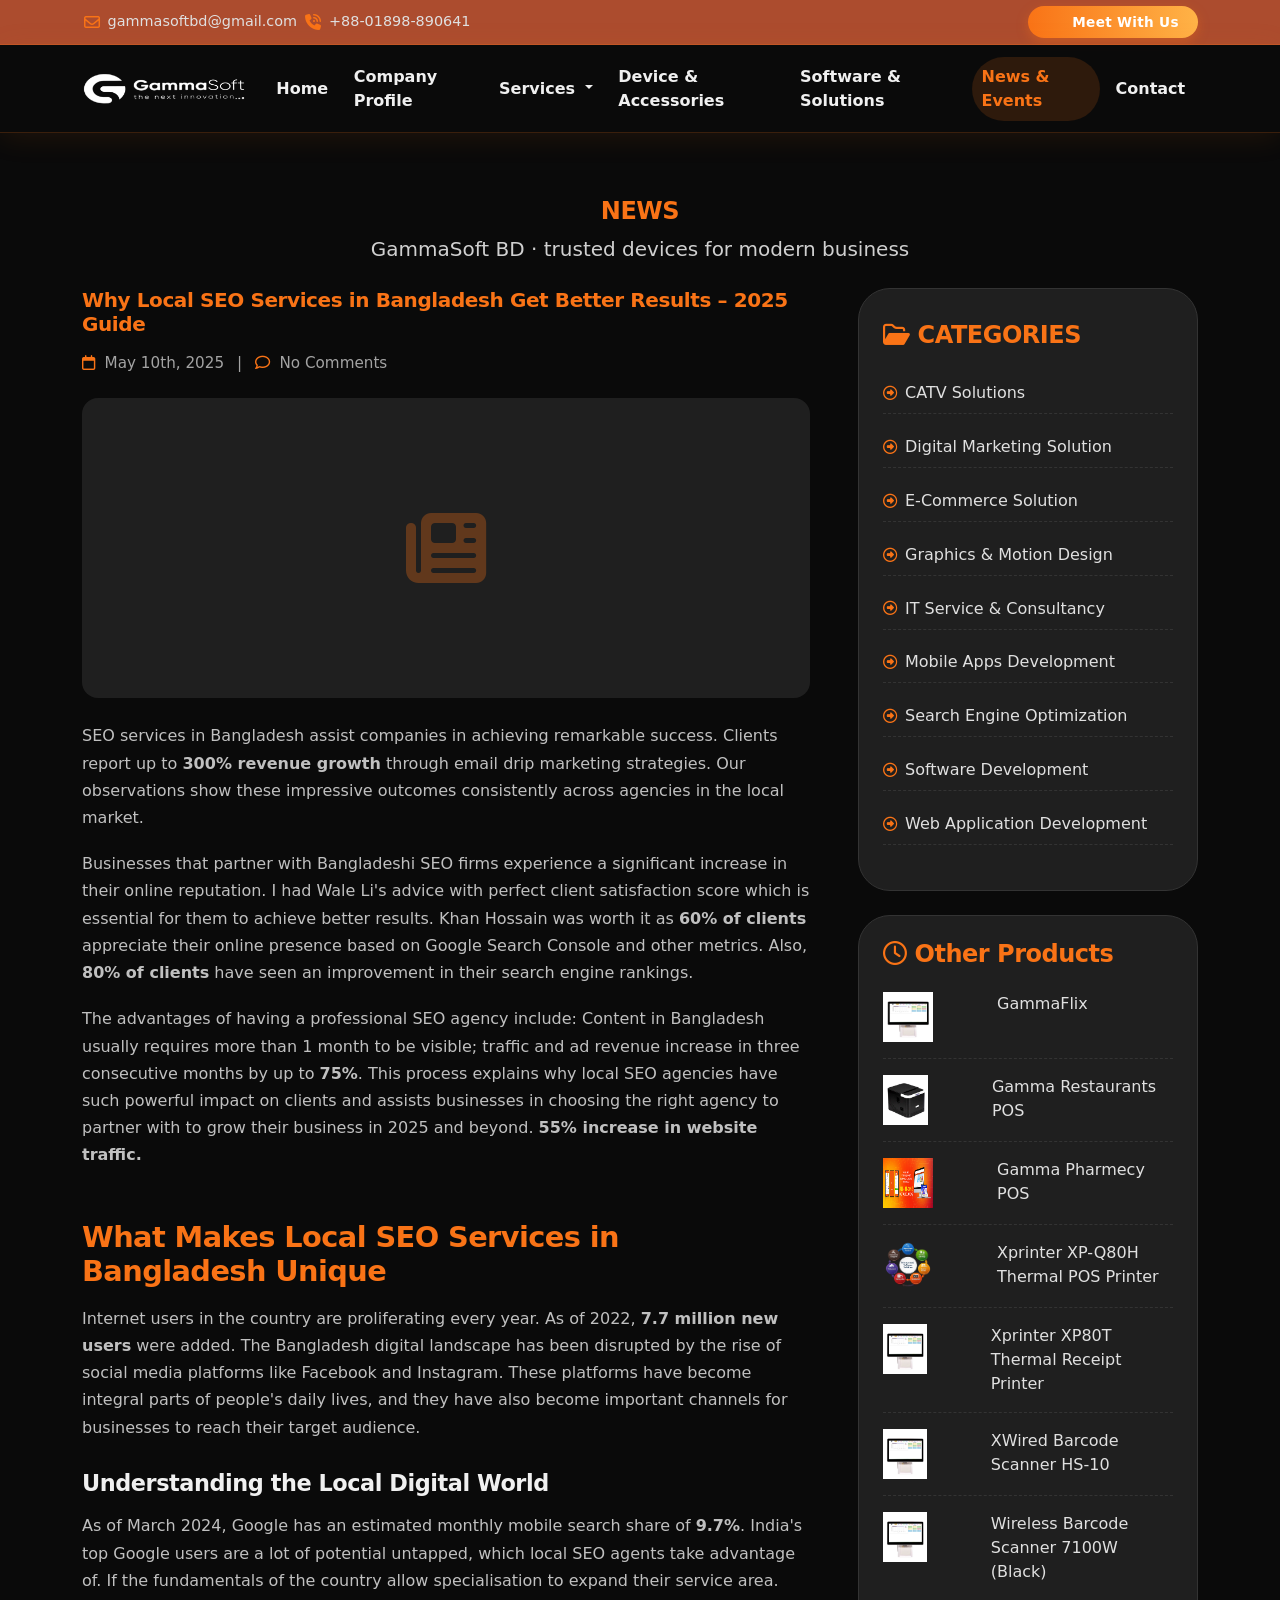
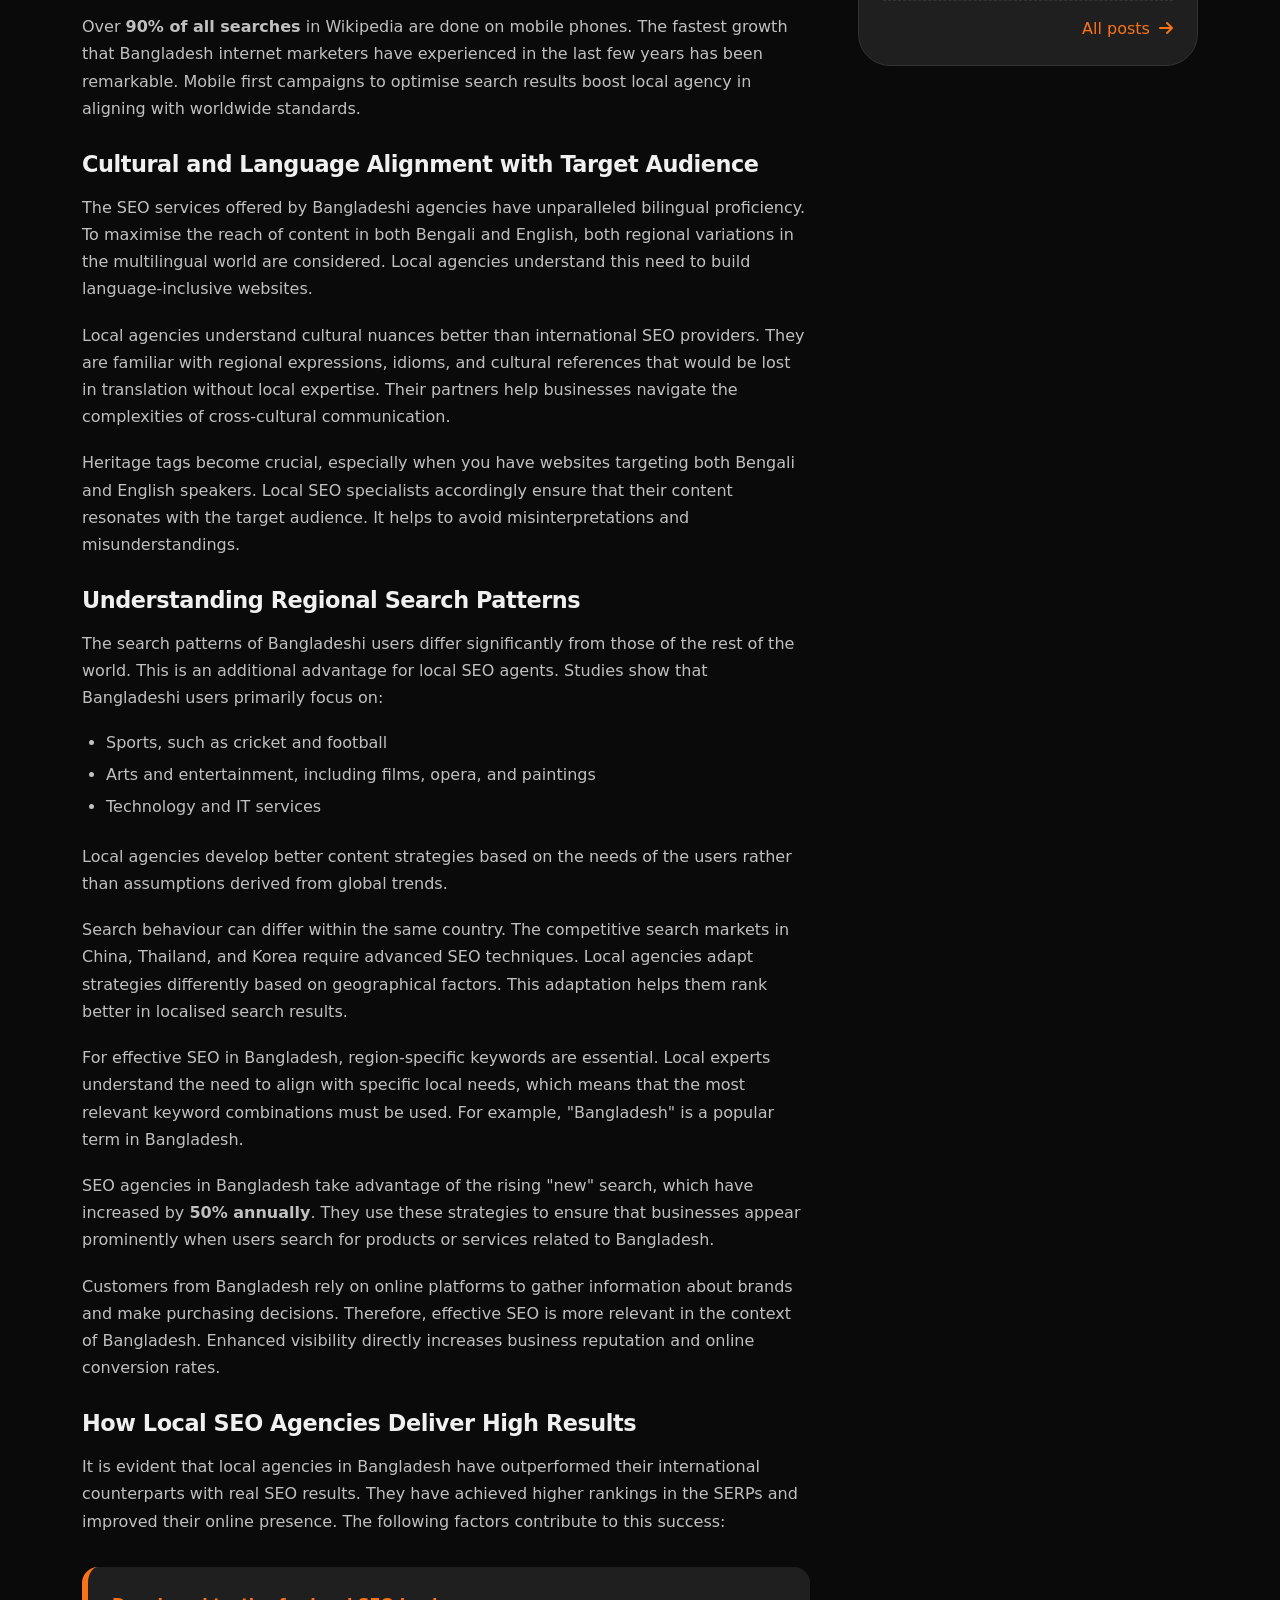
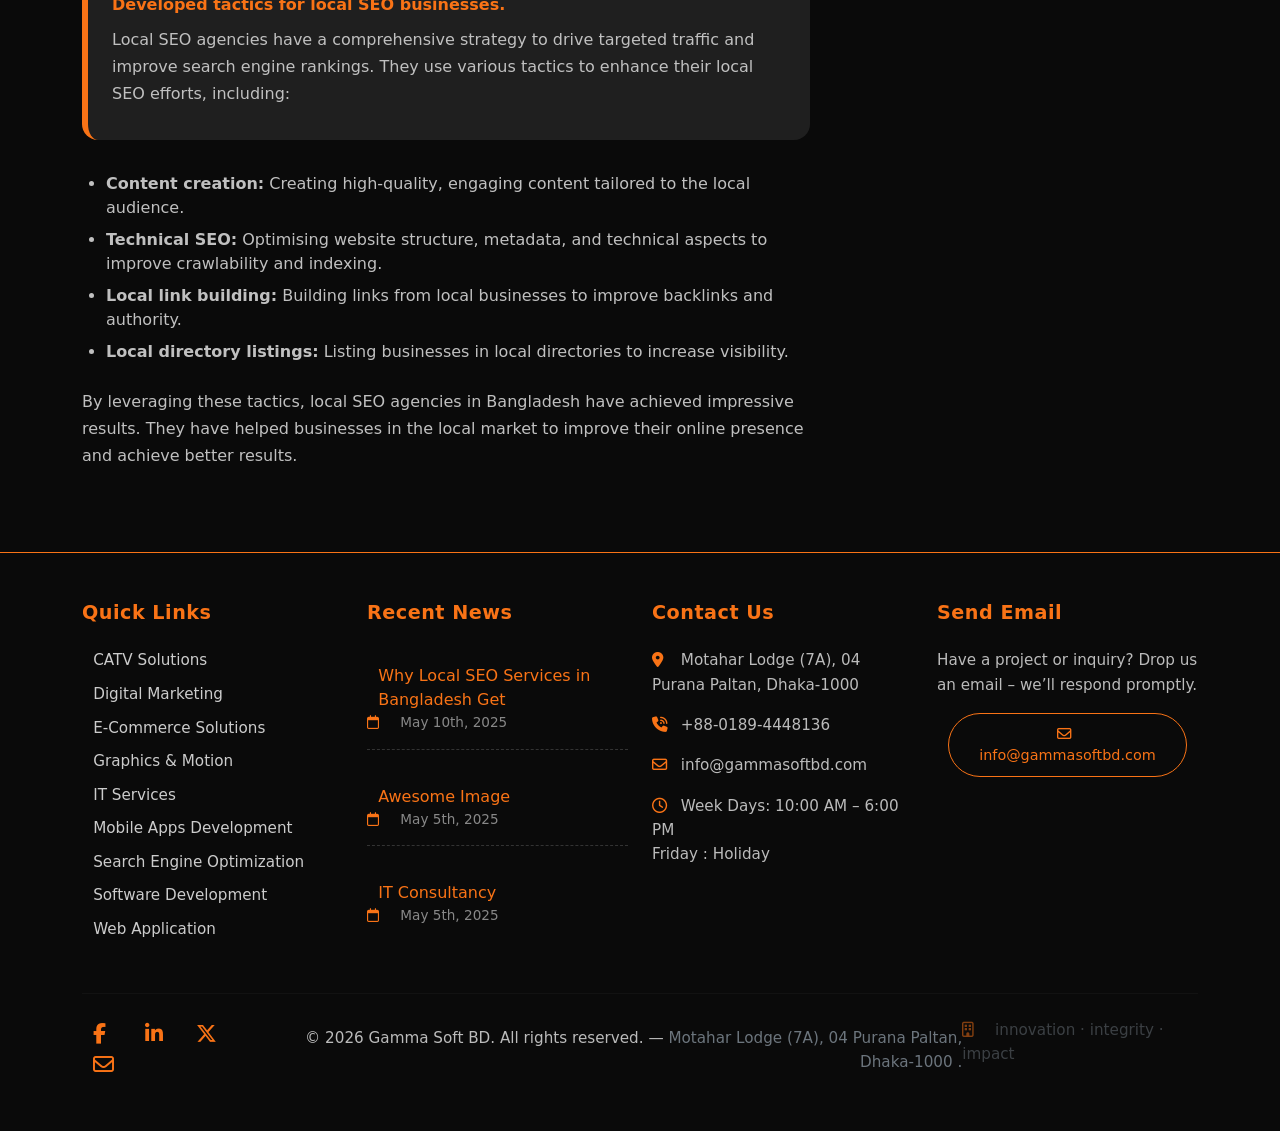
<file: slider/pages/show.html>
<!DOCTYPE html>
<html lang="en">
<head>
    <meta charset="UTF-8">
    <meta name="viewport" content="width=device-width, initial-scale=1.0">
    <meta name="description" content="GammaSoft BD – latest news, insights, and events about IT, SEO, digital marketing, and software development in Bangladesh.">
    <meta name="keywords" content="SEO, digital marketing, Bangladesh, news, events, GammaSoft">
    <meta name="author" content="GammaSoft BD">
    <title>News & Events | GammaSoft BD</title>
    <!-- Bootstrap + icons + Inter font -->
    <link href="https://cdn.jsdelivr.net/npm/bootstrap@5.3.2/dist/css/bootstrap.min.css" rel="stylesheet">
    <link rel="stylesheet" href="https://cdnjs.cloudflare.com/ajax/libs/font-awesome/6.5.0/css/all.min.css">
    <link rel="preconnect" href="https://fonts.googleapis.com">
    <link rel="preconnect" href="https://fonts.gstatic.com" crossorigin>
    <link href="https://fonts.googleapis.com/css2?family=Inter:ital,opsz,wght@0,14..32,100..900;1,14..32,100..900&display=swap" rel="stylesheet">
    <link rel="icon" href="../../image/icon.png"  type="image/svg+xml">
    <link rel="stylesheet" href="../../main.css">
     <!-- Google Tag Manager -->
    <script>(function(w,d,s,l,i){w[l]=w[l]||[];w[l].push({'gtm.start':
    new Date().getTime(),event:'gtm.js'});var f=d.getElementsByTagName(s)[0],
    j=d.createElement(s),dl=l!='dataLayer'?'&l='+l:'';j.async=true;j.src=
    'https://www.googletagmanager.com/gtm.js?id='+i+dl;f.parentNode.insertBefore(j,f);
    })(window,document,'script','dataLayer','GTM-KH68QF3X');</script>
    <!-- End Google Tag Manager -->
    <style>
        /* article meta */
        .article-meta {
            color: #a3a3a3;
            font-size: 0.95rem;
            margin-bottom: 1.5rem;
        }
        .article-meta i {
            color: #f97316;
            margin-right: 0.3rem;
        }

        /* content styling */
        .article-body h2 {
            font-size: 1.8rem;
            margin: 2rem 0 1rem;
            color: #f97316;
        }
        .article-body h3 {
            font-size: 1.4rem;
            margin: 1.8rem 0 1rem;
            color: #f0f0f0;
        }
        .article-body p {
            margin-bottom: 1.2rem;
            line-height: 1.7;
        }
        .article-body ul {
            margin: 1rem 0 1.5rem;
            padding-left: 1.5rem;
        }
        .article-body li {
            color: #c0c0c0;
            margin-bottom: 0.5rem;
        }
        .stats-highlight {
            background: #1f1f1f;
            border-left: 6px solid #f97316;
            border-radius: 1rem;
            padding: 1.5rem;
            margin: 2rem 0;
        }
        .stats-highlight p {
            margin-bottom: 0.5rem;
        }
        .stats-highlight strong {
            color: #f97316;
        }

        /* sidebar categories */
        .categories-card {
            background: #1f1f1f;
            border-radius: 2rem;
            padding: 2rem 1.5rem;
            border: 1px solid #333;
            top: 100px;
        }
        .categories-card h3 {
            font-size: 1.5rem;
            margin-bottom: 1.5rem;
            color: #f97316;
        }
        .category-list {
            list-style: none;
            padding: 0;
            margin: 0;
        }
        .category-list li {
            margin-bottom: 0.8rem;
        }
        .category-list a {
            color: #e0e0e0;
            text-decoration: none;
            display: flex;
            align-items: center;
            gap: 0.5rem;
            transition: 0.2s;
            padding: 0.5rem 0;
            border-bottom: 1px dashed #333;
        }
        .category-list a:hover {
            color: #f97316;
            transform: translateX(5px);
        }
        .category-list i {
            color: #f97316;
            font-size: 0.9rem;
        }

        /* footer */
        .footer-modern {
            background: #0a0a0a;
            color: #a3a3a3;
            padding: 3rem 0;
            border-top: 1px solid #f97316;
        }
        .footer-modern a {
            color: #f97316;
            transition: 0.2s;
            margin: 0 0.7rem;
        }
        .footer-modern a:hover {
            color: #ea580c;
        }

        .section-padding {
            padding: 4rem 0;
        }
        .bg-soft-gradient {
            background: #151515;
        }

        /* recent posts */
        .recent-posts a:hover {
            color: #f97316 !important;
        }
        .recent-posts a:hover span:first-child {
            color: #f97316;
        }
        .recent-posts a {
            transition: all 0.2s ease;
        }
        /* Ensure the whole block doesn't shift awkwardly */
        .recent-posts a:hover div {
            transform: translateX(5px);
        }
    </style>
</head>
<body>

   <!-- ==================== TOP BAR (Meet With Us | email | phone) ==================== -->
    <div class="top-bar">
        <div class="container">
    
            <div class="contact-item">
            <i class="fa-regular fa-envelope"></i> <span>gammasoftbd@gmail.com</span> <i class="fa-solid fa-phone-volume"></i> <span>+88-01898-890641</span>
            </div>
            <div class="contact-item">
                <!-- <i class="fa-solid fa-phone-volume"></i> <span>+88-01898-890641</span> -->
            </div>
            <div class="contact-item meet-text">
                <a href="https://calendly.com/gammasoftbd/30min" target="_blank">
                    <button class="btn btn-meet">
                        <i class="flaticon-people-2"></i> Meet With Us
                    </button>
                </a>
            </div>
        </div>
    </div>


    <!-- ==================== NAVBAR (modern sticky with orange toggler) ==================== -->
    <nav class="navbar navbar-expand-lg navbar-modern sticky-top">
        <div class="container">
            <a class="navbar-brand d-flex align-items-center" href="#">
                <img src="../../image/Gamma-Soft-logo.png" alt="GammaSoft" class="img-fluid">
            </a>
            <button class="navbar-toggler" type="button" data-bs-toggle="collapse" data-bs-target="#navbarNav" aria-controls="navbarNav" aria-expanded="false" aria-label="Toggle navigation">
                <span class="navbar-toggler-icon"></span>
            </button>
            <div class="collapse navbar-collapse" id="navbarNav">
                <ul class="navbar-nav ms-auto align-items-center">
                    <li class="nav-item"><a class="nav-link" aria-current="page" href="../../index.html">Home</a></li>
                    <li class="nav-item"><a class="nav-link" href="../pages/profile.html">Company Profile</a></li>
                    
                    <li class="nav-item dropdown">
                        <a class="nav-link dropdown-toggle" href="#" id="servicesDropdown" role="button">
                            Services
                        </a>
                        <ul class="dropdown-menu dropdown-menu-dark">
                            <a class="dropdown-item" href="../pages/services.html">CATV Solutions</a>
                            <li><a class="dropdown-item" href="#">Digital Marketing & SEO</a></li>
                            <li><a class="dropdown-item" href="#">E-Commerce Solutions</a></li>
                            <!-- <li><a class="dropdown-item" href="#">Graphics & Motion Design</a></li> -->
                            <li><a class="dropdown-item" href="#">Web Design & Development</a></li>
                            <li><a class="dropdown-item" href="#">IT Services & Consultancy</a></li>
                            <li><a class="dropdown-item" href="#"> Mobile Apps Development</a></li>
                            <li><a class="dropdown-item" href="#">Search Engine Optimization</a></li>
                            <li><a class="dropdown-item" href="#">Web Application Development</a></li>
                        </ul>
                    </li>
                    <li class="nav-item"><a class="nav-link" href="../pages/device.html">Device & Accessories</a></li>
                    <li class="nav-item"><a class="nav-link" href="../pages/software_solution.html">Software & Solutions</a></li>
                    <li class="nav-item"><a class="nav-link active" href="../pages/news.html">News & Events</a></li>
                    <li class="nav-item"><a class="nav-link" href="../pages/contact.html">Contact</a></li>
                </ul>
            </div>
        </div>
    </nav>

    <!-- ==================== NEWS & EVENTS CONTENT ==================== -->
    <section class="section-padding">
        <div class="container">
            <!-- Breadcrumb -->
        <!-- Header -->
            <div class="text-center mb-4">
                <h4 class="displa-5 fw-bold" style="color: #f97316;">NEWS</h4>
                <p class="lead" style="color: #d0d0d0;">GammaSoft BD · trusted devices for modern business</p>
            </div>

            <div class="row g-5">
                <!-- Main Article Column -->
                <div class="col-lg-8">
                    <article>
                        <h5 class="fw-bold mb-3" style="color: #f97316;">Why Local SEO Services in Bangladesh Get Better Results – 2025 Guide</h5>
                        
                        <div class="article-meta">
                            <i class="fa-regular fa-calendar"></i> May 10th, 2025 
                            <span class="mx-2">|</span> 
                            <i class="fa-regular fa-comment"></i> No Comments
                        </div>

                        <!-- Featured image placeholder (optional) -->
                        <div class="mb-4 rounded-4 overflow-hidden" style="background: #1f1f1f; height: 300px; display: flex; align-items: center; justify-content: center;">
                            <i class="fa-solid fa-newspaper" style="font-size: 5rem; color: #f97316; opacity: 0.3;"></i>
                        </div>

                        <div class="article-body">
                            <p>SEO services in Bangladesh assist companies in achieving remarkable success. Clients report up to <strong>300% revenue growth</strong> through email drip marketing strategies. Our observations show these impressive outcomes consistently across agencies in the local market.</p>

                            <p>Businesses that partner with Bangladeshi SEO firms experience a significant increase in their online reputation. I had Wale Li's advice with perfect client satisfaction score which is essential for them to achieve better results. Khan Hossain was worth it as <strong>60% of clients</strong> appreciate their online presence based on Google Search Console and other metrics. Also, <strong>80% of clients</strong> have seen an improvement in their search engine rankings.</p>

                            <p>The advantages of having a professional SEO agency include: Content in Bangladesh usually requires more than 1 month to be visible; traffic and ad revenue increase in three consecutive months by up to <strong>75%</strong>. This process explains why local SEO agencies have such powerful impact on clients and assists businesses in choosing the right agency to partner with to grow their business in 2025 and beyond. <strong>55% increase in website traffic.</strong></p>

                            <h2>What Makes Local SEO Services in Bangladesh Unique</h2>
                            <p>Internet users in the country are proliferating every year. As of 2022, <strong>7.7 million new users</strong> were added. The Bangladesh digital landscape has been disrupted by the rise of social media platforms like Facebook and Instagram. These platforms have become integral parts of people's daily lives, and they have also become important channels for businesses to reach their target audience.</p>

                            <h3>Understanding the Local Digital World</h3>
                            <p>As of March 2024, Google has an estimated monthly mobile search share of <strong>9.7%</strong>. India's top Google users are a lot of potential untapped, which local SEO agents take advantage of. If the fundamentals of the country allow specialisation to expand their service area.</p>

                            <p>Over <strong>90% of all searches</strong> in Wikipedia are done on mobile phones. The fastest growth that Bangladesh internet marketers have experienced in the last few years has been remarkable. Mobile first campaigns to optimise search results boost local agency in aligning with worldwide standards.</p>

                            <h3>Cultural and Language Alignment with Target Audience</h3>
                            <p>The SEO services offered by Bangladeshi agencies have unparalleled bilingual proficiency. To maximise the reach of content in both Bengali and English, both regional variations in the multilingual world are considered. Local agencies understand this need to build language-inclusive websites.</p>

                            <p>Local agencies understand cultural nuances better than international SEO providers. They are familiar with regional expressions, idioms, and cultural references that would be lost in translation without local expertise. Their partners help businesses navigate the complexities of cross-cultural communication.</p>

                            <p>Heritage tags become crucial, especially when you have websites targeting both Bengali and English speakers. Local SEO specialists accordingly ensure that their content resonates with the target audience. It helps to avoid misinterpretations and misunderstandings.</p>

                            <h3>Understanding Regional Search Patterns</h3>
                            <p>The search patterns of Bangladeshi users differ significantly from those of the rest of the world. This is an additional advantage for local SEO agents. Studies show that Bangladeshi users primarily focus on:</p>
                            <ul>
                                <li>Sports, such as cricket and football</li>
                                <li>Arts and entertainment, including films, opera, and paintings</li>
                                <li>Technology and IT services</li>
                            </ul>
                            <p>Local agencies develop better content strategies based on the needs of the users rather than assumptions derived from global trends.</p>

                            <p>Search behaviour can differ within the same country. The competitive search markets in China, Thailand, and Korea require advanced SEO techniques. Local agencies adapt strategies differently based on geographical factors. This adaptation helps them rank better in localised search results.</p>

                            <p>For effective SEO in Bangladesh, region-specific keywords are essential. Local experts understand the need to align with specific local needs, which means that the most relevant keyword combinations must be used. For example, "Bangladesh" is a popular term in Bangladesh.</p>

                            <p>SEO agencies in Bangladesh take advantage of the rising "new" search, which have increased by <strong>50% annually</strong>. They use these strategies to ensure that businesses appear prominently when users search for products or services related to Bangladesh.</p>

                            <p>Customers from Bangladesh rely on online platforms to gather information about brands and make purchasing decisions. Therefore, effective SEO is more relevant in the context of Bangladesh. Enhanced visibility directly increases business reputation and online conversion rates.</p>

                            <h3>How Local SEO Agencies Deliver High Results</h3>
                            <p>It is evident that local agencies in Bangladesh have outperformed their international counterparts with real SEO results. They have achieved higher rankings in the SERPs and improved their online presence. The following factors contribute to this success:</p>

                            <div class="stats-highlight">
                                <p><strong>Developed tactics for local SEO businesses.</strong></p>
                                <p>Local SEO agencies have a comprehensive strategy to drive targeted traffic and improve search engine rankings. They use various tactics to enhance their local SEO efforts, including:</p>
                            </div>

                            <ul>
                                <li><strong>Content creation:</strong> Creating high-quality, engaging content tailored to the local audience.</li>
                                <li><strong>Technical SEO:</strong> Optimising website structure, metadata, and technical aspects to improve crawlability and indexing.</li>
                                <li><strong>Local link building:</strong> Building links from local businesses to improve backlinks and authority.</li>
                                <li><strong>Local directory listings:</strong> Listing businesses in local directories to increase visibility.</li>
                            </ul>

                            <p>By leveraging these tactics, local SEO agencies in Bangladesh have achieved impressive results. They have helped businesses in the local market to improve their online presence and achieve better results.</p>
                        </div>
                    </article>
                </div>

                <!-- Sidebar Column -->
                    <div class="col-lg-4">
                        <!-- Categories Card (unchanged) -->
                        <div class="categories-card">
                            <h3><i class="fa-regular fa-folder-open me-2"></i>CATEGORIES</h3>
                            <ul class="category-list">
                                <li><a href="#"><i class="fa-regular fa-circle-right"></i> CATV Solutions</a></li>
                                <li><a href="#"><i class="fa-regular fa-circle-right"></i> Digital Marketing Solution</a></li>
                                <li><a href="#"><i class="fa-regular fa-circle-right"></i> E-Commerce Solution</a></li>
                                <li><a href="#"><i class="fa-regular fa-circle-right"></i> Graphics & Motion Design</a></li>
                                <li><a href="#"><i class="fa-regular fa-circle-right"></i> IT Service & Consultancy</a></li>
                                <li><a href="#"><i class="fa-regular fa-circle-right"></i> Mobile Apps Development</a></li>
                                <li><a href="#"><i class="fa-regular fa-circle-right"></i> Search Engine Optimization</a></li>
                                <li><a href="#"><i class="fa-regular fa-circle-right"></i> Software Development</a></li>
                                <li><a href="#"><i class="fa-regular fa-circle-right"></i> Web Application Development</a></li>
                            </ul>
                        </div>

                        <!-- Recent Posts Card (professionally styled, static) -->

                        <!-- Recent Posts Card (with dates) -->
                        <div class="mt-4 p-4" style="background: #1f1f1f; border-radius: 2rem; border: 1px solid #333;">
                            <h4 style="color: #f97316; margin-bottom: 1.5rem;"><i class="fa-regular fa-clock me-2"></i>Other Products</h4>
                            <ul class="list-unstyled" style="margin: 0;">
                                <li class="mb-3 pb-3" style="border-bottom: 1px dashed #333;">
                                    <a href="show.html" style="color: #e0e0e0; text-decoration: none; display: block; transition: 0.2s;">
                                        <div style="display: flex; align-items: flex-start; gap: 4rem;">
                                            <img src="../../product/Model-M6-300x343.jpg" height="50" width="50" alt="">
                                            <div>
                                                <span style="display: block; font-weight: 500;">GammaFlix</span>
                                            </div>
                                        </div>
                                    </a>
                                </li>
                                <li class="mb-3 pb-3" style="border-bottom: 1px dashed #333;">
                                    <a href="show.html" style="color: #e0e0e0; text-decoration: none; display: block; transition: 0.2s;">
                                        <div style="display: flex; align-items: flex-start; gap: 4rem;">
                                            <img src="../../product/Xprinter-Xp-q80h-Thermal-Pos-Printer-300x343.jpg" height="50" width="50" alt="">
                                            <div>
                                                <span style="display: block; font-weight: 500;">Gamma Restaurants POS</span>
                                            </div>
                                        </div>
                                    </a>
                                </li>
                                <li class="mb-3 pb-3" style="border-bottom: 1px dashed #333;">
                                    <a href="show.html" style="color: #e0e0e0; text-decoration: none; display: block; transition: 0.2s;">
                                        <div style="display: flex; align-items: flex-start; gap: 4rem;">
                                            <img src="../../slider/Mobile-app-E-commerce-slider.png" height="50" width="50" alt="">
                                            <div>
                                                <span style="display: block; font-weight: 500;">Gamma Pharmecy POS</span>
                                            </div>
                                        </div>
                                    </a>
                                </li>
                                <li class="mb-3 pb-3" style="border-bottom: 1px dashed #333;">
                                    <a href="show.html" style="color: #e0e0e0; text-decoration: none; display: block; transition: 0.2s;">
                                        <div style="display: flex; align-items: flex-start; gap: 4rem;">
                                            <img src="../../image/software_solution_step.png" height="50" width="50" alt="">
                                            <div>
                                                <span style="display: block; font-weight: 500;">Xprinter XP-Q80H Thermal POS Printer</span>
                                            </div>
                                        </div>
                                    </a>
                                </li>
                                <li class="mb-3 pb-3" style="border-bottom: 1px dashed #333;">
                                    <a href="show.html" style="color: #e0e0e0; text-decoration: none; display: block; transition: 0.2s;">
                                        <div style="display: flex; align-items: flex-start; gap: 4rem;">
                                            <img src="../../product/Model-M6-300x343.jpg" height="50" width="50" alt="">
                                            <div>
                                                <span style="display: block; font-weight: 500;">Xprinter XP80T Thermal Receipt Printer</span>
                                            </div>
                                        </div>
                                    </a>
                                </li>
                                <li class="mb-3 pb-3" style="border-bottom: 1px dashed #333;">
                                    <a href="show.html" style="color: #e0e0e0; text-decoration: none; display: block; transition: 0.2s;">
                                        <div style="display: flex; align-items: flex-start; gap: 4rem;">
                                            <img src="../../product/Model-M6-300x343.jpg" height="50" width="50" alt="">
                                            <div>
                                                <span style="display: block; font-weight: 500;">XWired Barcode Scanner HS-10</span>
                                            </div>
                                        </div>
                                    </a>
                                </li>
                                <li class="mb-3 pb-3" style="border-bottom: 1px dashed #333;">
                                    <a href="show.html" style="color: #e0e0e0; text-decoration: none; display: block; transition: 0.2s;">
                                        <div style="display: flex; align-items: flex-start; gap: 4rem;">
                                            <img src="../../product/Model-M6-300x343.jpg" height="50" width="50" alt="">
                                            <div>
                                                <span style="display: block; font-weight: 500;">Wireless Barcode Scanner 7100W (Black)</span>
                                            </div>
                                        </div>
                                    </a>
                                </li>
                                <!-- <li class="mb-3 pb-3" style="border-bottom: 1px dashed #333;">
                                    <a href="show.html" style="color: #e0e0e0; text-decoration: none; display: block; transition: 0.2s;">
                                        <div style="display: flex; align-items: flex-start; gap: 0.5rem;">
                                            <i class="fa-regular fa-file-lines" style="color: #f97316; font-size: 1rem; margin-top: 0.2rem;"></i>
                                            <div>
                                                <span style="display: block; font-weight: 500;">The Rise of Mobile Apps in Bangladesh</span>
                                                <span style="display: block; font-size: 0.8rem; color: #a3a3a3; margin-top: 0.2rem;">
                                                    <i class="fa-regular fa-calendar me-1" style="color: #f97316;"></i> April 28, 2025
                                                </span>
                                            </div>
                                        </div>
                                    </a>
                                </li>
                                <li class="mb-3 pb-3" style="border-bottom: 1px dashed #333;">
                                    <a href="show.html" style="color: #e0e0e0; text-decoration: none; display: block; transition: 0.2s;">
                                        <div style="display: flex; align-items: flex-start; gap: 0.5rem;">
                                            <i class="fa-regular fa-file-lines" style="color: #f97316; font-size: 1rem; margin-top: 0.2rem;"></i>
                                            <div>
                                                <span style="display: block; font-weight: 500;">E-Commerce Trends 2025</span>
                                                <span style="display: block; font-size: 0.8rem; color: #a3a3a3; margin-top: 0.2rem;">
                                                    <i class="fa-regular fa-calendar me-1" style="color: #f97316;"></i> April 15, 2025
                                                </span>
                                            </div>
                                        </div>
                                    </a>
                                </li>
                                <li class="pb-2">
                                    <a href="show.html" style="color: #e0e0e0; text-decoration: none; display: block; transition: 0.2s;">
                                        <div style="display: flex; align-items: flex-start; gap: 0.5rem;">
                                            <i class="fa-regular fa-file-lines" style="color: #f97316; font-size: 1rem; margin-top: 0.2rem;"></i>
                                            <div>
                                                <span style="display: block; font-weight: 500;">CATV Solutions: The Future of Cable TV</span>
                                                <span style="display: block; font-size: 0.8rem; color: #a3a3a3; margin-top: 0.2rem;">
                                                    <i class="fa-regular fa-calendar me-1" style="color: #f97316;"></i> April 2, 2025
                                                </span>
                                            </div>
                                        </div>
                                    </a>
                                </li> -->
                            </ul>
                            <!-- "View all" link (optional) -->
                            <div class="text-end mt-3">
                                <a href="#" style="color: #f97316; text-decoration: none; font-weight: 500;">All posts <i class="fa-solid fa-arrow-right ms-1"></i></a>
                            </div>
                        </div> 
                    </div>
            </div>
        </div>
    </section>

    <!-- ==================== FOOTER ==================== -->
   <footer class="footer-modern">
        <div class="container">
            <div class="row gy-5">
                <!-- QUICK LINKS column -->
                <div class="col-lg-3 col-md-6">
                    <h5>Quick Links</h5>
                    <ul class="list-unstyled">
                        <li><a href="#">CATV Solutions</a></li>
                        <li><a href="#">Digital Marketing</a></li>
                        <li><a href="#">E-Commerce Solutions</a></li>
                        <li><a href="#">Graphics & Motion</a></li>
                        <li><a href="#">IT Services</a></li>
                        <li><a href="#">Mobile Apps Development</a></li>
                        <li><a href="#">Search Engine Optimization</a></li>
                        <li><a href="#">Software Development</a></li>
                        <li><a href="#">Web Application</a></li>
                    </ul>
                </div>

                <!-- RECENT NEWS column -->
                <div class="col-lg-3 col-md-6">
                    <h5>Recent News</h5>
                    <div class="news-item">
                        <a href="#">Why Local SEO Services in Bangladesh Get</a>
                        <div class="news-date"><i class="fa-regular fa-calendar"></i> May 10th, 2025</div>
                    </div>
                    <div class="news-item">
                        <a href="#">Awesome Image</a>
                        <div class="news-date"><i class="fa-regular fa-calendar"></i> May 5th, 2025</div>
                    </div>
                    <div class="news-item">
                        <a href="#">IT Consultancy</a>
                        <div class="news-date"><i class="fa-regular fa-calendar"></i> May 5th, 2025</div>
                    </div>
                </div>

                <!-- CONTACT US column (address/phone/email/hours) -->
                <div class="col-lg-3 col-md-6">
                    <h5>Contact Us</h5>
                    <address>
                        <i class="fa-solid fa-location-dot"></i> Motahar Lodge (7A), 04 Purana Paltan, Dhaka-1000
                    </address>
                    <p><i class="fa-solid fa-phone-volume"></i> +88-0189-4448136</p>
                    <p><i class="fa-regular fa-envelope"></i> info@gammasoftbd.com</p>
                    <p><i class="fa-regular fa-clock"></i> Week Days: 10:00 AM – 6:00 PM<br>  Friday : Holiday</p>
                </div>

                <!-- SEND EMAIL column (call to action) -->
                <div class="col-lg-3 col-md-6">
                    <h5>Send Email</h5>
                    <p>Have a project or inquiry? Drop us an email – we’ll respond promptly.</p>
                    <a href="mailto:info@gammasoftbd.com" class="btn btn-outline-orange">
                        <i class="fa-regular fa-envelope me-2"></i>info@gammasoftbd.com
                    </a>
                </div>
            </div>

            <hr class="footer-divider">

            <!-- bottom row with social, copyright and tagline (as original) -->
            <div class="d-flex flex-column flex-md-row justify-content-between align-items-center">
                <div class="social-links order-2 order-md-1 mt-4 mt-md-0">
                    <a href="#" aria-label="Facebook"><i class="fab fa-facebook-f"></i></a>
                    <a href="#" aria-label="LinkedIn"><i class="fab fa-linkedin-in"></i></a>
                    <a href="#" aria-label="X"><i class="fab fa-x-twitter"></i></a>
                    <a href="#" aria-label="Email"><i class="fa-regular fa-envelope"></i></a>
                </div>
                <p class="mb-0 small order-1 order-md-2 text-center text-md-end">
                    © 2026 Gamma Soft BD. All rights reserved. — <span class="text-secondary">Motahar Lodge (7A), 04 Purana Paltan, Dhaka-1000 .</span>
                </p>
                <p class="small text-secondary opacity-50 order-3 mt-3 mt-md-0">
                    <i class="fa-regular fa-building me-1"></i> innovation · integrity · impact
                </p>
            </div>
        </div>
    </footer>
    <!-- Google Tag Manager (noscript) -->
    <noscript><iframe src="https://www.googletagmanager.com/ns.html?id=GTM-KH68QF3X"
    height="0" width="0" style="display:none;visibility:hidden"></iframe></noscript>
    <!-- End Google Tag Manager (noscript) -->

<script src="https://cdn.jsdelivr.net/npm/bootstrap@5.3.2/dist/js/bootstrap.bundle.min.js"></script>
</body>
</html>
</file>
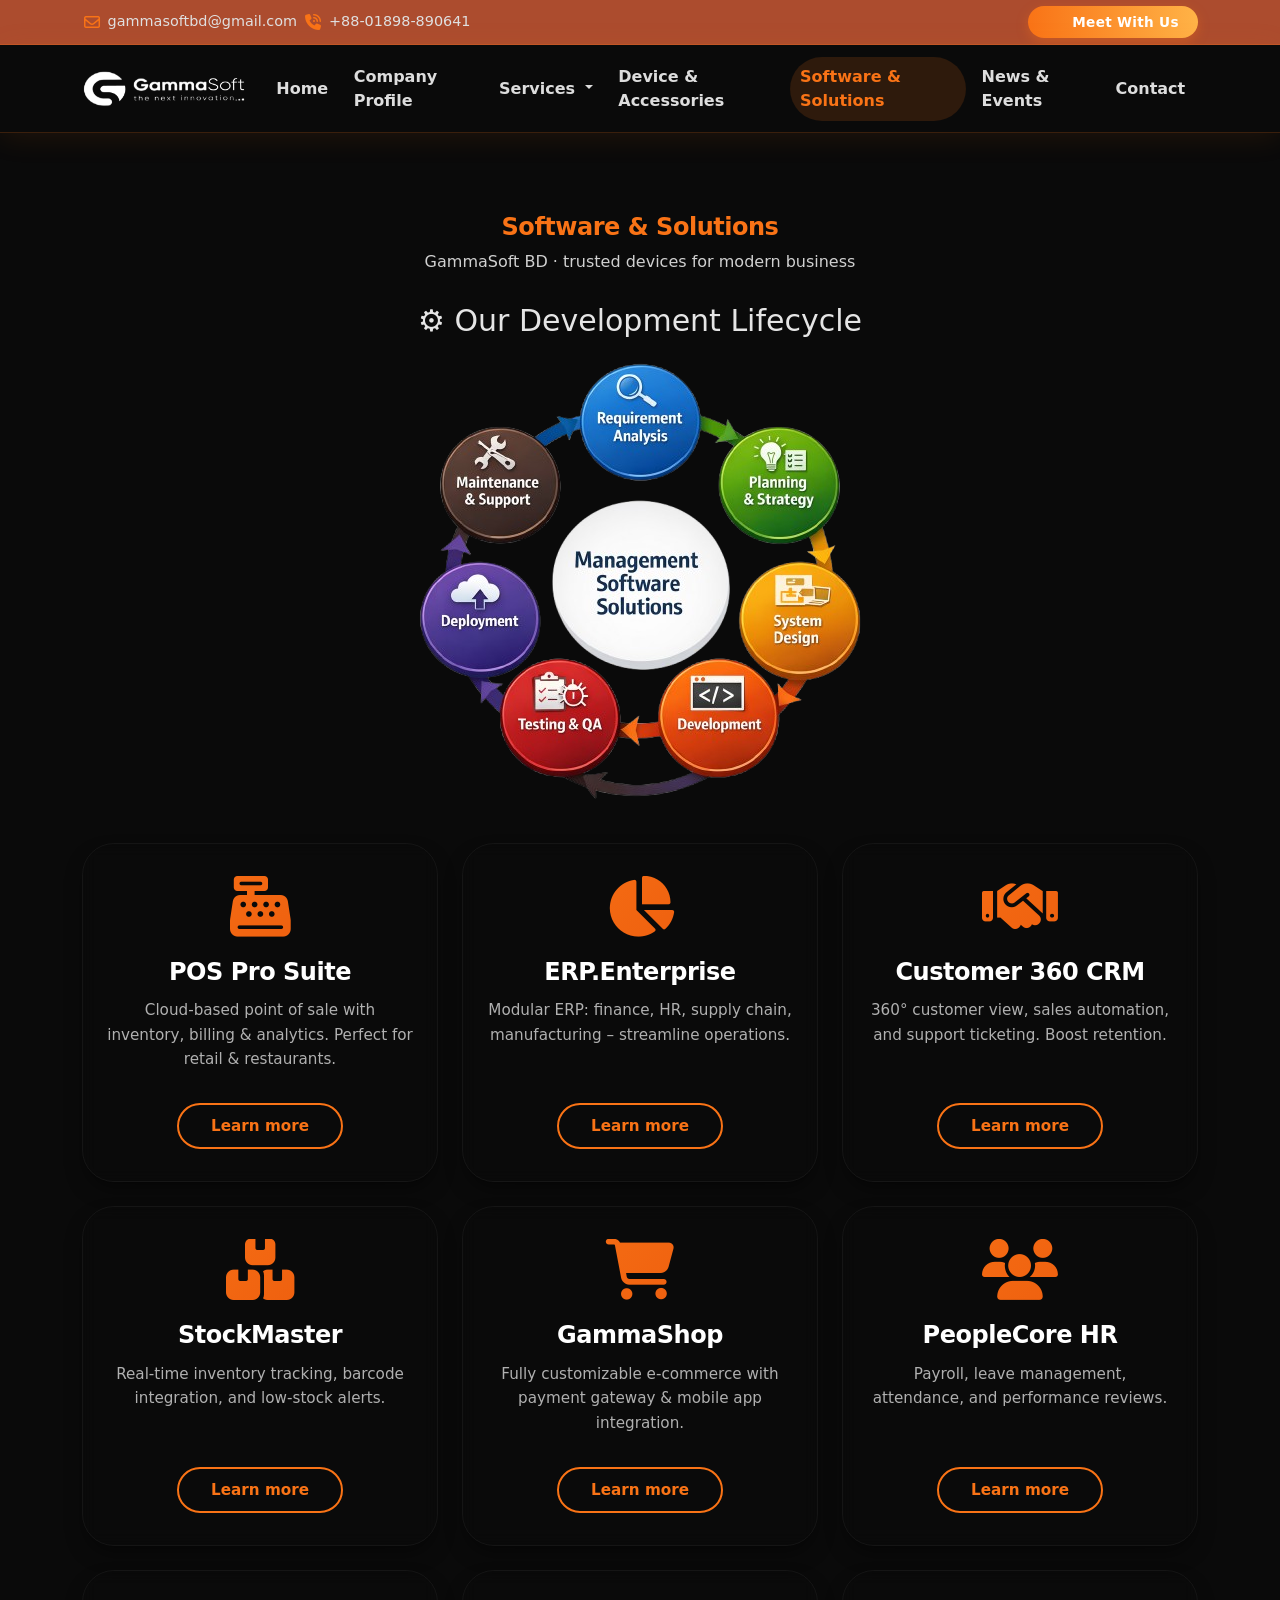
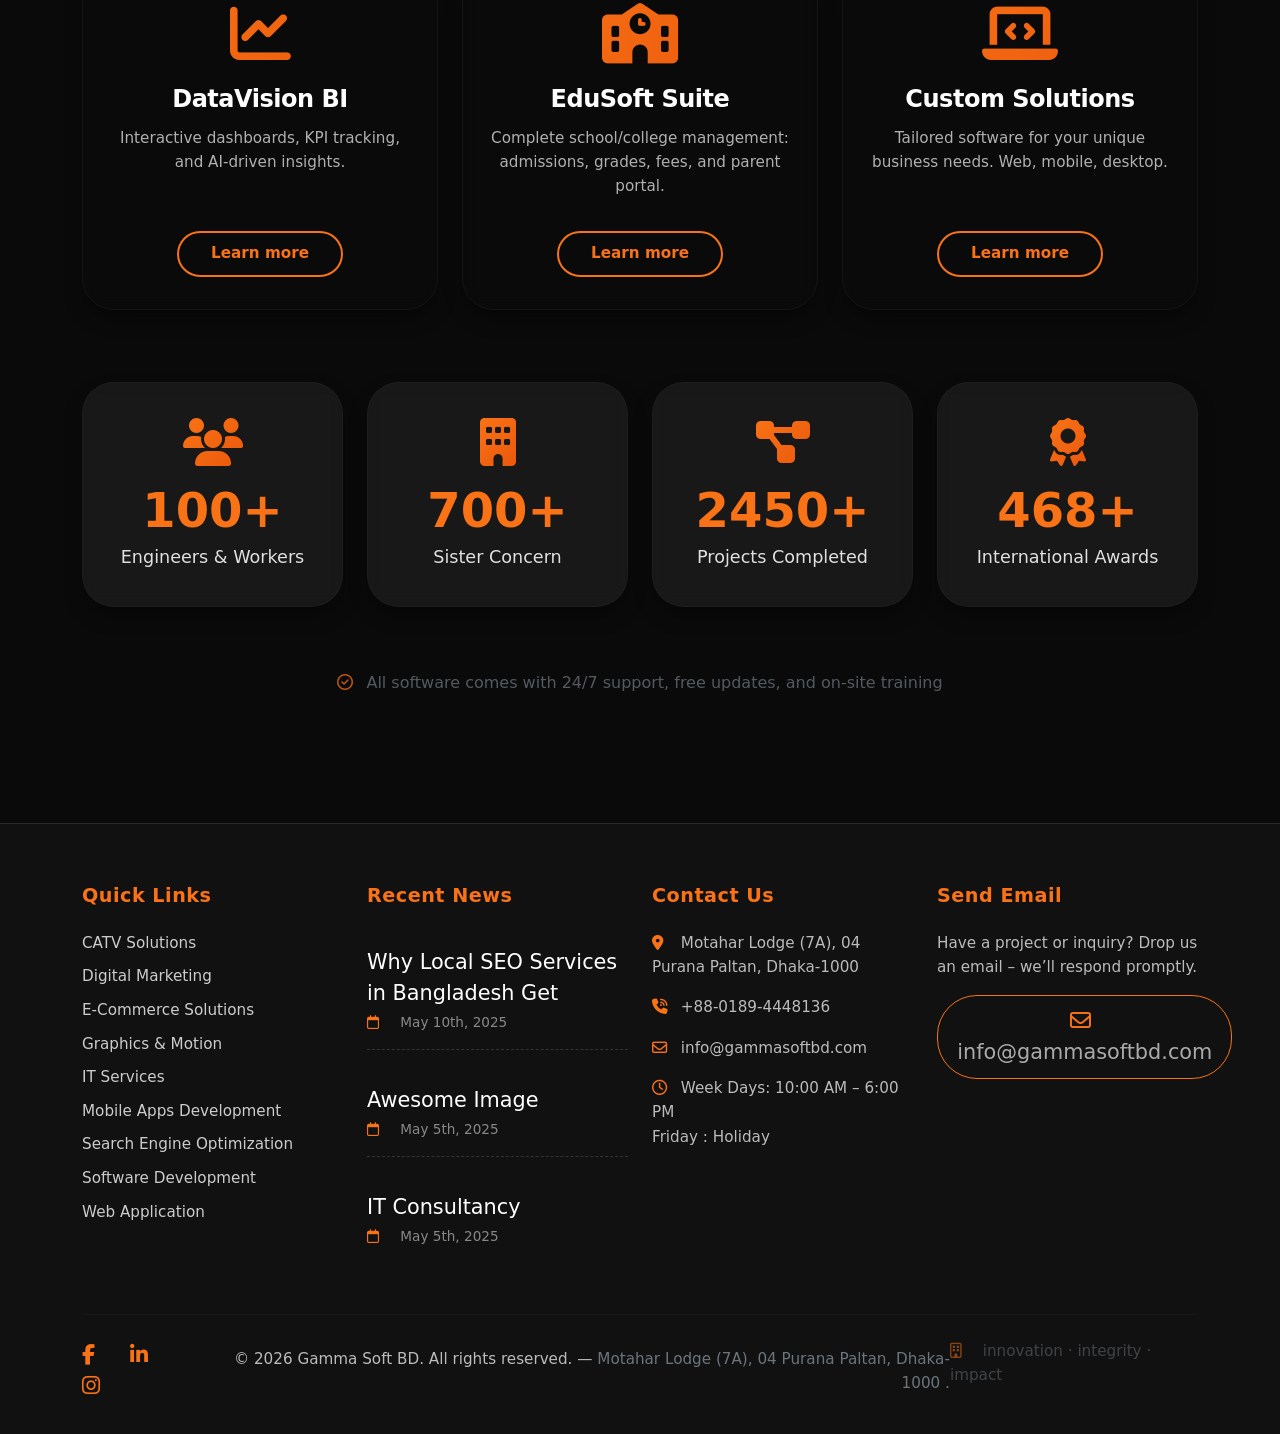
<file: slider/pages/software_solution.html>
<!DOCTYPE html>
<html lang="en">
<head>
    <meta charset="UTF-8">
    <meta name="viewport" content="width=device-width, initial-scale=1.0">
    <meta name="description" content="GammaSoft BD – POS terminals, barcode scanners, cash drawers and accessories for modern businesses.">
    <meta name="keywords" content="POS terminal, barcode scanner, cash drawer, accessories, Bangladesh">
    <meta name="author" content="GammaSoft BD">
    <title>Software Solution | GammaSoft BD</title>
    <!-- Bootstrap + icons + Inter font -->
    <link href="https://cdn.jsdelivr.net/npm/bootstrap@5.3.2/dist/css/bootstrap.min.css" rel="stylesheet">
    <link rel="stylesheet" href="https://cdnjs.cloudflare.com/ajax/libs/font-awesome/6.5.0/css/all.min.css">
    <link rel="preconnect" href="https://fonts.googleapis.com">
    <link rel="preconnect" href="https://fonts.gstatic.com" crossorigin>
    <link href="https://fonts.googleapis.com/css2?family=Inter:ital,opsz,wght@0,14..32,100..900;1,14..32,100..900&display=swap" rel="stylesheet">
    <link rel="icon" href="../../image/icon.png"  type="image/svg+xml">
    <link rel="stylesheet" href="../../main.css">
    <!-- Google Tag Manager -->
    <script>(function(w,d,s,l,i){w[l]=w[l]||[];w[l].push({'gtm.start':
    new Date().getTime(),event:'gtm.js'});var f=d.getElementsByTagName(s)[0],
    j=d.createElement(s),dl=l!='dataLayer'?'&l='+l:'';j.async=true;j.src=
    'https://www.googletagmanager.com/gtm.js?id='+i+dl;f.parentNode.insertBefore(j,f);
    })(window,document,'script','dataLayer','GTM-KH68QF3X');</script>
    <!-- End Google Tag Manager -->
  <style>

        /* ========== NEW PROFESSIONAL PROCESS CYCLE ========== */
        .development-lifecycle{
            text-align: center;
            vertical-align: middle;
        }
        .process-heading{
            text-align: center;
            font-size:30px;
        }
        .product-card {
            background: var(--card-bg);
            backdrop-filter: blur(8px);
            border-radius: 2rem;
            padding: 2rem 1.5rem 2rem;
            border: 1px solid rgba(255,255,255,0.05);
            transition: var(--transition-default);
            height: 100%;
            display: flex;
            flex-direction: column;
            text-align: center;
            box-shadow: 0 10px 20px -5px rgba(0,0,0,0.5);
            opacity: 0;
            transform: translateY(30px);
            animation: fadeInUp 0.6s forwards;
            position: relative;
            overflow: hidden;
        }
        .product-card::before {
            content: '';
            position: absolute;
            top: 0;
            left: 0;
            right: 0;
            height: 3px;
            background: var(--orange-gradient);
            transform: scaleX(0);
            transition: transform 0.4s ease;
        }
        .product-card:hover::before {
            transform: scaleX(1);
        }
        .product-card:hover {
            border-color: var(--primary-orange);
            transform: translateY(-8px) scale(1.02);
            box-shadow: 0 25px 35px -10px var(--glow-color), 0 0 0 1px rgba(249,115,22,0.3);
        }
        @keyframes fadeInUp {
            to { opacity: 1; transform: translateY(0); }
        }
        .product-card:nth-child(1) { animation-delay: 0.05s; }
        .product-card:nth-child(2) { animation-delay: 0.1s; }
        .product-card:nth-child(3) { animation-delay: 0.15s; }
        .product-card:nth-child(4) { animation-delay: 0.2s; }
        .product-card:nth-child(5) { animation-delay: 0.25s; }
        .product-card:nth-child(6) { animation-delay: 0.3s; }
        .product-card:nth-child(7) { animation-delay: 0.35s; }
        .product-card:nth-child(8) { animation-delay: 0.4s; }
        .product-card:nth-child(9) { animation-delay: 0.45s; }

        .product-icon {
            font-size: 3.8rem;
            background: var(--orange-gradient);
            -webkit-background-clip: text;
            background-clip: text;
            color: transparent;
            margin-bottom: 1.2rem;
            line-height: 1;
            transition: 0.2s;
        }
        .product-card:hover .product-icon {
            transform: scale(1.1) rotate(2deg);
        }
        .product-title {
            font-weight: 700;
            font-size: 1.5rem;
            margin-bottom: 0.75rem;
            color: #ffffff;
        }
        .product-desc {
            color: #b0b0b0;
            font-size: 0.95rem;
            margin-bottom: 1.5rem;
            line-height: 1.6;
            flex-grow: 1;
        }
        .product-card .btn-read {
            background: transparent;
            border: 2px solid var(--primary-orange);
            color: var(--primary-orange);
            border-radius: 3rem;
            padding: 0.6rem 2rem;
            font-weight: 600;
            transition: 0.2s;
            text-decoration: none;
            align-self: center;
            margin-top: 0.5rem;
            width: fit-content;
            font-size: 0.95rem;
            position: relative;
            overflow: hidden;
            z-index: 1;
        }
        .product-card .btn-read::before {
            content: '';
            position: absolute;
            top: 50%;
            left: 50%;
            width: 0;
            height: 0;
            border-radius: 50%;
            background: var(--primary-orange);
            transform: translate(-50%, -50%);
            transition: width 0.4s, height 0.4s;
            z-index: -1;
        }
        .product-card .btn-read:hover::before {
            width: 300px;
            height: 300px;
        }
        .product-card .btn-read:hover {
            color: #0a0a0a;
            border-color: var(--primary-orange);
        }
        

        .stat-card {
            background: rgba(31, 31, 31, 0.7);
            backdrop-filter: blur(8px);
            border-radius: 2rem;
            padding: 2.2rem 1rem;
            text-align: center;
            border: 1px solid rgba(255,255,255,0.03);
            transition: var(--transition-default);
            height: 100%;
            box-shadow: 0 10px 20px -5px rgba(0,0,0,0.5);
            opacity: 0;
            transform: translateY(30px);
            animation: fadeInUp 0.5s forwards;
        }
        .stat-card:nth-child(1) { animation-delay: 0.1s; }
        .stat-card:nth-child(2) { animation-delay: 0.2s; }
        .stat-card:nth-child(3) { animation-delay: 0.3s; }
        .stat-card:nth-child(4) { animation-delay: 0.4s; }
        .stat-card:hover {
            border-color: var(--primary-orange);
            transform: translateY(-8px) scale(1.02);
            box-shadow: 0 20px 30px -8px var(--glow-color);
        }
        .stat-icon {
            font-size: 3rem;
            background: var(--orange-gradient);
            -webkit-background-clip: text;
            background-clip: text;
            color: transparent;
            margin-bottom: 1rem;
        }
        .stat-number {
            font-size: 3rem;
            font-weight: 700;
            color: var(--primary-orange);
            line-height: 1.2;
            margin-bottom: 0.3rem;
        }
        .stat-label {
            font-size: 1.1rem;
            color: #e0e0e0;
            font-weight: 500;
        }

        .footer-modern {
            background: rgba(12, 12, 12, 0.9);
            backdrop-filter: blur(8px);
            padding: 3rem 0;
            border-top: 1px solid #222;
            margin-top: 2rem;
        }
        .footer-modern a {
            color: #aaa;
            transition: 0.2s;
            font-size: 1.3rem;
        }
        .footer-modern a:hover {
            color: var(--primary-orange);
            transform: translateY(-3px);
        }
        
        
        .section-subhead {
            color: #c0c0c0;
            font-size: 1.2rem;
            font-weight: 300;
        }

        .floating-help {
            position: fixed;
            bottom: 30px;
            right: 30px;
            background: var(--orange-gradient);
            width: 60px;
            height: 60px;
            border-radius: 50%;
            display: flex;
            align-items: center;
            justify-content: center;
            color: #0a0a0a;
            font-size: 1.8rem;
            box-shadow: 0 10px 25px rgba(249,115,22,0.5);
            cursor: pointer;
            transition: 0.2s;
            z-index: 99;
            border: none;
            animation: pulseGlow 2s infinite;
        }
        .floating-help:hover {
            transform: scale(1.15);
            box-shadow: 0 15px 35px #f97316;
        }
        @keyframes pulseGlow {
            0% { box-shadow: 0 0 0 0 rgba(249,115,22,0.7); }
            70% { box-shadow: 0 0 0 15px rgba(249,115,22,0); }
            100% { box-shadow: 0 0 0 0 rgba(249,115,22,0); }
        }
         @media (max-width: 576px) {
              .development-lifecycle img {
                width: 100%;
                height: auto;
            }
        } 

        /* footer */

        /* footer specific styles */
        .footer-modern {
            background-color: #111;
            color: #aaa;
            padding: 60px 0 30px;
            border-top: 1px solid #2a2a2a;
        }
        .footer-modern h5 {
            color: #f97316;
            font-weight: 600;
            margin-bottom: 1.5rem;
            font-size: 1.2rem;
            letter-spacing: 0.5px;
        }
        .footer-modern ul {
            padding: 0;
            list-style: none;
        }
        .footer-modern ul li {
            margin-bottom: 0.6rem;
        }
        .footer-modern ul li a {
            color: #ccc;
            text-decoration: none;
            transition: color 0.2s ease;
            font-size: 0.95rem;
        }
        .footer-modern ul li a:hover {
            color: #f97316;
            text-decoration: underline;
        }
        .news-item {
            margin-bottom: 1.2rem;
        }
        .news-item a {
            color: #fff;
            text-decoration: none;
            font-weight: 500;
            transition: color 0.2s;
            display: inline-block;
            margin-bottom: 0.2rem;
        }
        .news-item a:hover {
            color: #f97316;
        }
        .news-date {
            font-size: 0.85rem;
            color: #888;
        }
        .news-date i {
            margin-right: 5px;
            color: #f97316;
        }
        .footer-modern address,
        .footer-modern p {
            font-size: 0.95rem;
            line-height: 1.6;
            color: #bbb;
        }
        .footer-modern i {
            width: 1.5rem;
            color: #f97316;
        }
        .btn-outline-orange {
            border: 1px solid #f97316;
            color: #f97316;
            background: transparent;
            padding: 0.6rem 1.2rem;
            border-radius: 40px;
            font-size: 0.9rem;
            transition: 0.25s;
            text-decoration: none;
            display: inline-block;
        }
        .btn-outline-orange:hover {
            background: #f97316;
            color: #000;
            border-color: #f97316;
        }
        .footer-divider {
            border-color: #2a2a2a;
            margin: 2rem 0 1.5rem;
        }
        .social-links a {
            color: #aaa;
            font-size: 1.3rem;
            margin-right: 1.2rem;
            transition: color 0.2s;
        }
        .social-links a:hover {
            color: #f97316;
        }
        /* keep existing styles for rest of page */
        /* .top-bar {
            background-color: #000;
            padding: 10px 0;
            border-bottom: 1px solid #222;
        }
        .btn-meet {
            background: #f97316;
            color: #000;
            border-radius: 30px;
            font-weight: 600;
            padding: 5px 18px;
            font-size: 0.9rem;
        } */
        /* .navbar-modern {
            background-color: #0a0a0a;
            padding: 15px 0;
        } */
        .navbar-brand img {
            height: 45px;
        }
        .nav-link {
            color: #ddd !important;
            font-weight: 500;
            margin: 0 10px;
        }
        .nav-link.active,
        .nav-link:hover {
            color: #f97316 !important;
        }
        .dropdown-menu-dark {
            background-color: #1a1a1a;
            border: 1px solid #333;
        }
        .dropdown-item {
            color: #ccc;
        }
        .dropdown-item:hover {
            background-color: #f97316;
            color: #000;
        }
        .hero-carousel {
            height: 70vh;
            background: #000;
        }
        .carousel-item img {
            object-fit: cover;
            height: 70vh;
        }
        .section-padding {
            padding: 80px 0;
        }
        .section-title {
            font-size: 2.5rem;
            font-weight: 700;
            color: #fff;
            text-transform: uppercase;
            letter-spacing: 2px;
        }
        .section-title-orange {
            color: #f97316;
            font-weight: 600;
            margin-bottom: 30px;
            position: relative;
            display: inline-block;
        }
        .service-card {
            background: #1a1a1a;
            padding: 30px 25px;
            border-radius: 20px;
            transition: transform 0.3s, background 0.3s;
            border: 1px solid #2a2a2a;
            color: #ccc;
        }
        .service-card:hover {
            transform: translateY(-8px);
            background: #222;
            border-color: #f97316;
        }
        .feature-icon {
            font-size: 2.5rem;
            color: #f97316;
            margin-bottom: 20px;
        }
        .pillar-card {
            background: #1a1a1a;
            padding: 25px 20px;
            border-radius: 16px;
            border-left: 3px solid #f97316;
        }
        .pillar-icon {
            font-size: 2rem;
            color: #f97316;
            margin-bottom: 15px;
        }
        .bg-soft-gradient {
            background: linear-gradient(145deg, #0f0f0f 0%, #1a1a1a 100%);
        }
        .insight-card {
            background: #151515;
            padding: 30px;
            border-radius: 24px;
            border: 1px solid #2a2a2a;
        }
        .faq-question {
            font-weight: 600;
            color: #fff;
            margin-bottom: 8px;
        }
        .faq-answer {
            color: #aaa;
            font-size: 0.95rem;
            margin-bottom: 20px;
            padding-left: 1.8rem;
        }
        .contact-section {
            background: #0a0a0a;
        }
        .contact-form .form-control {
            background: #1f1f1f;
            border: 1px solid #333;
            color: #fff;
            padding: 14px 18px;
            border-radius: 50px;
        }
        .contact-form .form-control:focus {
            border-color: #f97316;
            box-shadow: none;
        }
        .btn-primary-custom {
            background: #f97316;
            color: #000;
            font-weight: 700;
            border-radius: 50px;
            border: none;
            transition: 0.3s;
        }
        .btn-primary-custom:hover {
            background: #ff8c42;
            color: #000;
        }
        .partners-section {
            background: #111;
            padding: 40px 0;
            border-top: 1px solid #222;
            border-bottom: 1px solid #222;
            overflow: hidden;
        }
        .logo-slider {
            overflow: hidden;
            white-space: nowrap;
            position: relative;
        }
        .logo-track {
            display: inline-block;
            animation: scroll 30s linear infinite;
        }
        .logo-item {
            display: inline-block;
            margin: 0 40px;
        }
        .logo-item img {
            height: 50px;
            width: auto;
            filter: brightness(0.8) grayscale(0.5);
            transition: filter 0.3s;
        }
        .logo-item img:hover {
            filter: brightness(1) grayscale(0);
        }
        @keyframes scroll {
            0% { transform: translateX(0); }
            100% { transform: translateX(-50%); }
        }
       
    </style>
</head>
<body>
   <!-- ==================== TOP BAR (Meet With Us | email | phone) ==================== -->
    <!-- <div class="top-bar">
        <div class="container">
    
            <div class="contact-item">
                <i class="fa-regular fa-envelope"></i> <span>gammasoftbd@gmail.com</span>
            </div>
            <div class="contact-item">
                <i class="fa-solid fa-phone-volume"></i> <span>+88-01898-890641</span>
            </div>
            <div class="contact-item meet-text">
                <a href="https://calendly.com/gammasoftbd/30min" target="_blank">
                    <button class="btn btn-meet">
                        <i class="flaticon-people-2"></i> Meet With Us
                    </button>
                </a>
            </div>
        </div>
    </div> -->

    <div class="top-bar">
        <div class="container">
    
            <div class="contact-item">
                <i class="fa-regular fa-envelope"></i> <span>gammasoftbd@gmail.com</span> <i class="fa-solid fa-phone-volume"></i> <span>+88-01898-890641</span>
            </div>
            <div class="contact-item">
                <!-- <i class="fa-solid fa-phone-volume"></i> <span>+88-01898-890641</span> -->
            </div>
            <div class="contact-item meet-text">
                <a href="https://calendly.com/gammasoftbd/30min" target="_blank">
                    <button class="btn btn-meet">
                        <i class="flaticon-people-2"></i> Meet With Us
                    </button>
                </a>
            </div>
        </div>
    </div>


    <!-- ==================== NAVBAR (modern sticky with orange toggler) ==================== -->
    <nav class="navbar navbar-expand-lg navbar-modern sticky-top">
        <div class="container">
            <a class="navbar-brand d-flex align-items-center" href="#">
                <img src="../../image/Gamma-Soft-logo.png" alt="GammaSoft" class="img-fluid">
            </a>
            <button class="navbar-toggler" type="button" data-bs-toggle="collapse" data-bs-target="#navbarNav" aria-controls="navbarNav" aria-expanded="false" aria-label="Toggle navigation">
                <span class="navbar-toggler-icon"></span>
            </button>
            <div class="collapse navbar-collapse" id="navbarNav">
                <ul class="navbar-nav ms-auto align-items-center">
                    <li class="nav-item"><a class="nav-link " aria-current="page" href="../../index.html">Home</a></li>
                    <li class="nav-item"><a class="nav-link" href="../pages/profile.html">Company Profile</a></li>
                    
                    <li class="nav-item dropdown">
                        <a class="nav-link dropdown-toggle" href="#" id="servicesDropdown" role="button">
                            Services
                        </a>
                        <ul class="dropdown-menu dropdown-menu-dark">
                            <a class="dropdown-item" href="../pages/services.html">CATV Solutions</a>
                            <li><a class="dropdown-item" href="#">Digital Marketing & SEO</a></li>
                            <li><a class="dropdown-item" href="#">E-Commerce Solutions</a></li>
                            <!-- <li><a class="dropdown-item" href="#">Graphics & Motion Design</a></li> -->
                            <li><a class="dropdown-item" href="#">Web Design & Development</a></li>
                            <li><a class="dropdown-item" href="#">IT Services & Consultancy</a></li>
                            <li><a class="dropdown-item" href="#"> Mobile Apps Development</a></li>
                            <li><a class="dropdown-item" href="#">Search Engine Optimization</a></li>
                            <li><a class="dropdown-item" href="#">Web Application Development</a></li>
                        </ul>
                    </li>
                    <li class="nav-item"><a class="nav-link" href="../pages/device.html">Device & Accessories</a></li>
                    <li class="nav-item"><a class="nav-link active" href="../pages/software_solution.html">Software & Solutions</a></li>
                    <li class="nav-item"><a class="nav-link" href="../pages/news.html">News & Events</a></li>
                    <li class="nav-item"><a class="nav-link" href="../pages/contact.html">Contact</a></li>
                </ul>
            </div>
        </div>
    </nav>

    <!-- MAIN CONTENT -->
    <section class="section-padding">
        <div class="container">
            <!-- Header (unchanged) -->
            <div class="text-center mb-4">
                <h4 class="displa-5 fw-bold" style="color: #f97316;">Software & Solutions</h4>
                <p style="color: #d0d0d0;">GammaSoft BD · trusted devices for modern business</p>
            </div>
            <!-- ========== ENHANCED DEVELOPMENT LIFECYCLE ========== -->
            <div class="process-heading">⚙️ Our Development Lifecycle</div>
            <div class="development-lifecycle" data-aos="fade-up" data-aos-delay="50">
                <img src="../../image/software_solution_step.png" alt="" srcset="">
            </div>
            <!-- Software Cards Grid (identical) -->
            <div class="row g-4">
                <!-- 1. POS Software -->
                <div class="col-lg-4 col-md-6"><div class="product-card"><div class="product-icon"><i class="fa-solid fa-cash-register"></i></div><h3 class="product-title">POS Pro Suite</h3><p class="product-desc">Cloud-based point of sale with inventory, billing & analytics. Perfect for retail & restaurants.</p><a href="#" class="btn-read">Learn more</a></div></div>
                <!-- 2. ERP Solution -->
                <div class="col-lg-4 col-md-6"><div class="product-card"><div class="product-icon"><i class="fa-solid fa-chart-pie"></i></div><h3 class="product-title">ERP.Enterprise</h3><p class="product-desc">Modular ERP: finance, HR, supply chain, manufacturing – streamline operations.</p><a href="#" class="btn-read">Learn more</a></div></div>
                <!-- 3. CRM -->
                <div class="col-lg-4 col-md-6"><div class="product-card"><div class="product-icon"><i class="fa-solid fa-handshake"></i></div><h3 class="product-title">Customer 360 CRM</h3><p class="product-desc">360° customer view, sales automation, and support ticketing. Boost retention.</p><a href="#" class="btn-read">Learn more</a></div></div>
                <!-- 4. Inventory Management -->
                <div class="col-lg-4 col-md-6"><div class="product-card"><div class="product-icon"><i class="fa-solid fa-boxes-stacked"></i></div><h3 class="product-title">StockMaster</h3><p class="product-desc">Real-time inventory tracking, barcode integration, and low-stock alerts.</p><a href="#" class="btn-read">Learn more</a></div></div>
                <!-- 5. E-Commerce Platform -->
                <div class="col-lg-4 col-md-6"><div class="product-card"><div class="product-icon"><i class="fa-solid fa-cart-shopping"></i></div><h3 class="product-title">GammaShop</h3><p class="product-desc">Fully customizable e-commerce with payment gateway & mobile app integration.</p><a href="#" class="btn-read">Learn more</a></div></div>
                <!-- 6. HR & Payroll -->
                <div class="col-lg-4 col-md-6"><div class="product-card"><div class="product-icon"><i class="fa-solid fa-users"></i></div><h3 class="product-title">PeopleCore HR</h3><p class="product-desc">Payroll, leave management, attendance, and performance reviews.</p><a href="#" class="btn-read">Learn more</a></div></div>
                <!-- 7. Business Analytics -->
                <div class="col-lg-4 col-md-6"><div class="product-card"><div class="product-icon"><i class="fa-solid fa-chart-line"></i></div><h3 class="product-title">DataVision BI</h3><p class="product-desc">Interactive dashboards, KPI tracking, and AI-driven insights.</p><a href="#" class="btn-read">Learn more</a></div></div>
                <!-- 8. School Management -->
                <div class="col-lg-4 col-md-6"><div class="product-card"><div class="product-icon"><i class="fa-solid fa-school"></i></div><h3 class="product-title">EduSoft Suite</h3><p class="product-desc">Complete school/college management: admissions, grades, fees, and parent portal.</p><a href="#" class="btn-read">Learn more</a></div></div>
                <!-- 9. Custom Development -->
                <div class="col-lg-4 col-md-6"><div class="product-card"><div class="product-icon"><i class="fa-solid fa-laptop-code"></i></div><h3 class="product-title">Custom Solutions</h3><p class="product-desc">Tailored software for your unique business needs. Web, mobile, desktop.</p><a href="#" class="btn-read">Learn more</a></div></div>
            </div>

            <!-- STATISTICS CARDS (unchanged) -->
            <div class="row g-4 mt-5 mb-5" id="statistics-section">
                <div class="col-md-3 col-6">
                    <div class="stat-card">
                        <i class="fa-solid fa-users stat-icon"></i>
                        <div class="stat-number"><span class="count-num" data-target="100">0</span>+</div>
                        <div class="stat-label">Engineers & Workers</div>
                    </div>
                </div>
                <div class="col-md-3 col-6">
                    <div class="stat-card">
                        <i class="fa-solid fa-building stat-icon"></i>
                        <div class="stat-number"><span class="count-num" data-target="700">0</span>+</div>
                        <div class="stat-label">Sister Concern</div>
                    </div>
                </div>
                <div class="col-md-3 col-6">
                    <div class="stat-card">
                        <i class="fa-solid fa-diagram-project stat-icon"></i>
                        <div class="stat-number"><span class="count-num" data-target="2450">0</span>+</div>
                        <div class="stat-label">Projects Completed</div>
                    </div>
                </div>
                <div class="col-md-3 col-6">
                    <div class="stat-card">
                        <i class="fa-solid fa-award stat-icon"></i>
                        <div class="stat-number"><span class="count-num" data-target="468">0</span>+</div>
                        <div class="stat-label">International Awards</div>
                    </div>
                </div>
            </div>

            <div class="text-center mt-5 pt-3">
                <p class="text-secondary opacity-75"><i class="fa-regular fa-circle-check me-2" style="color: var(--primary-orange);"></i> All software comes with 24/7 support, free updates, and on-site training</p>
            </div>
        </div>
    </section>

    <!-- ==================== FOOTER ==================== -->

    <footer class="footer-modern">
        <div class="container">
            <div class="row gy-5">
                <!-- QUICK LINKS column -->
                <div class="col-lg-3 col-md-6">
                    <h5>Quick Links</h5>
                    <ul class="list-unstyled">
                        <li><a href="#">CATV Solutions</a></li>
                        <li><a href="#">Digital Marketing</a></li>
                        <li><a href="#">E-Commerce Solutions</a></li>
                        <li><a href="#">Graphics & Motion</a></li>
                        <li><a href="#">IT Services</a></li>
                        <li><a href="#">Mobile Apps Development</a></li>
                        <li><a href="#">Search Engine Optimization</a></li>
                        <li><a href="#">Software Development</a></li>
                        <li><a href="#">Web Application</a></li>
                    </ul>
                </div>

                <!-- RECENT NEWS column -->
                <div class="col-lg-3 col-md-6">
                    <h5>Recent News</h5>
                    <div class="news-item">
                        <a href="#">Why Local SEO Services in Bangladesh Get</a>
                        <div class="news-date"><i class="fa-regular fa-calendar"></i> May 10th, 2025</div>
                    </div>
                    <div class="news-item">
                        <a href="#">Awesome Image</a>
                        <div class="news-date"><i class="fa-regular fa-calendar"></i> May 5th, 2025</div>
                    </div>
                    <div class="news-item">
                        <a href="#">IT Consultancy</a>
                        <div class="news-date"><i class="fa-regular fa-calendar"></i> May 5th, 2025</div>
                    </div>
                </div>

                <!-- CONTACT US column (address/phone/email/hours) -->
                <div class="col-lg-3 col-md-6">
                    <h5>Contact Us</h5>
                    <address>
                        <i class="fa-solid fa-location-dot"></i> Motahar Lodge (7A), 04 Purana Paltan, Dhaka-1000
                    </address>
                    <p><i class="fa-solid fa-phone-volume"></i> +88-0189-4448136</p>
                    <p><i class="fa-regular fa-envelope"></i> info@gammasoftbd.com</p>
                    <p><i class="fa-regular fa-clock"></i> Week Days: 10:00 AM – 6:00 PM<br>  Friday : Holiday</p>
                </div>

                <!-- SEND EMAIL column (call to action) -->
                <div class="col-lg-3 col-md-6">
                    <h5>Send Email</h5>
                    <p>Have a project or inquiry? Drop us an email – we’ll respond promptly.</p>
                    <a href="mailto:info@gammasoftbd.com" class="btn btn-outline-orange">
                        <i class="fa-regular fa-envelope me-2"></i>info@gammasoftbd.com
                    </a>
                </div>
            </div>

            <hr class="footer-divider">

            <!-- bottom row with social, copyright and tagline (as original) -->
            <div class="d-flex flex-column flex-md-row justify-content-between align-items-center">
                <div class="social-links order-2 order-md-1 mt-4 mt-md-0">
                    <a href="https://www.linkedin.com/company/gamma-soft-bd/" target="_blank" aria-label="Facebook"><i class="fab fa-facebook-f"></i></a>
                    <a href="https://www.facebook.com/gammasoftbdcom" target="_blank" aria-label="LinkedIn"><i class="fab fa-linkedin-in"></i></a>
                    <a href="https://www.instagram.com/gammasoft_bd/" target="_blank" aria-label="Instagram"><i class="fab fa-instagram"></i></a>
                </div>
                <p class="mb-0 small order-1 order-md-2 text-center text-md-end">
                    © 2026 Gamma Soft BD. All rights reserved. — <span class="text-secondary">Motahar Lodge (7A), 04 Purana Paltan, Dhaka-1000 .</span>
                </p>
                <p class="small text-secondary opacity-50 order-3 mt-3 mt-md-0">
                    <i class="fa-regular fa-building me-1"></i> innovation · integrity · impact
                </p>
            </div>
        </div>
    </footer>
    <!-- <footer class="footer-modern">
        <div class="container text-center">
            <div class="d-flex justify-content-center gap-4 mb-4">
                <a href="#" aria-label="Facebook"><i class="fab fa-facebook-f fa-lg"></i></a>
                <a href="#" aria-label="LinkedIn"><i class="fab fa-linkedin-in fa-lg"></i></a>
                <a href="#" aria-label="X (Twitter)"><i class="fab fa-x-twitter fa-lg"></i></a>
                <a href="#" aria-label="Email"><i class="fa-regular fa-envelope fa-lg"></i></a>
            </div>
            <p class="mb-0 small">© 2026 Gamma Soft BD. All rights reserved. —  <span class="text-secondary">Motahar Lodge (7A), 04 Purana Paltan, Dhaka-1000 .</span></p>
            <p class="mt-2 small text-secondary opacity-50"><i class="fa-regular fa-building me-1"></i> innovation · integrity · impact</p>
        </div>
    </footer> -->
    <script>
        document.getElementById('current-year').textContent = new Date().getFullYear();  
    </script>
    <script>
        (function() {
            // Only run if IntersectionObserver is supported
            if (!window.IntersectionObserver) return;

            const statsSection = document.getElementById('statistics-section');
            if (!statsSection) return;

            const countElements = document.querySelectorAll('.count-num');
            if (countElements.length === 0) return;

            let animationStarted = false;

            const observer = new IntersectionObserver((entries) => {
                entries.forEach(entry => {
                    if (entry.isIntersecting && !animationStarted) {
                        animationStarted = true;
                        startCounters();
                        observer.disconnect(); // only count once
                    }
                });
            }, { threshold: 0.3 }); // start when 30% visible

            observer.observe(statsSection);

            function startCounters() {
                countElements.forEach(el => {
                    const target = parseInt(el.getAttribute('data-target'), 10);
                    if (isNaN(target)) return;

                    let current = 0;
                    const duration = 100; // 2 seconds
                    const stepTime = 20; // update every 20ms
                    const steps = duration / stepTime;
                    const increment = target / steps;
                    let counter = 0;

                    const timer = setInterval(() => {
                        current += increment;
                        counter++;
                        if (counter >= steps) {
                            el.textContent = target;
                            clearInterval(timer);
                        } else {
                            el.textContent = Math.floor(current);
                        }
                    }, stepTime);
                });
            }
        })();
    </script>
    <script src="https://cdn.jsdelivr.net/npm/bootstrap@5.3.2/dist/js/bootstrap.bundle.min.js"></script>
    <!-- Google Tag Manager (noscript) -->
    <noscript><iframe src="https://www.googletagmanager.com/ns.html?id=GTM-KH68QF3X"
    height="0" width="0" style="display:none;visibility:hidden"></iframe></noscript>
    <!-- End Google Tag Manager (noscript) -->
</body>
</html>
</file>
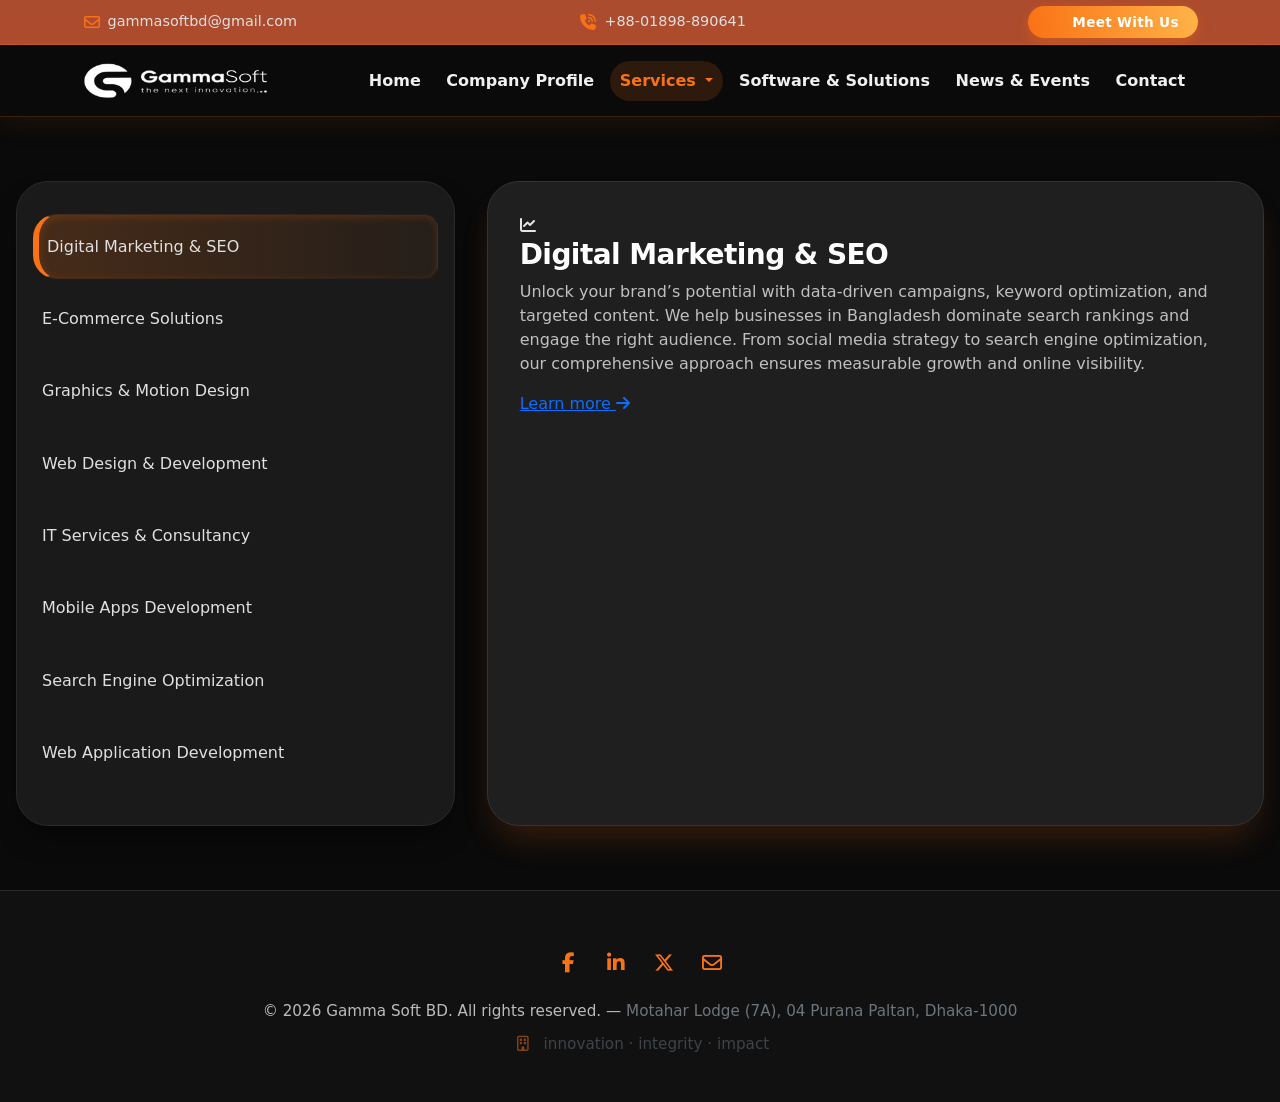
<file: slider/pages/services/services.html>
<!DOCTYPE html>
<html lang="en">
<head>
    <meta charset="UTF-8">
    <meta name="viewport" content="width=device-width, initial-scale=1.0">
    <meta name="description" content="GammaSoft BD – expert CATV solutions, IPTV, OTT, and cable TV services in Bangladesh.">
    <meta name="keywords" content="CATV, Cable TV, IPTV, OTT, GammaSoft, Bangladesh">
    <meta name="author" content="GammaSoft BD">
    <title>CATV Solutions | GammaSoft BD</title>
    <!-- Bootstrap + icons + Inter font -->
    <link href="https://cdn.jsdelivr.net/npm/bootstrap@5.3.2/dist/css/bootstrap.min.css" rel="stylesheet">
    <link rel="stylesheet" href="https://cdnjs.cloudflare.com/ajax/libs/font-awesome/6.5.0/css/all.min.css">
    <link rel="preconnect" href="https://fonts.googleapis.com">
    <link rel="preconnect" href="https://fonts.gstatic.com" crossorigin>
    <link href="https://fonts.googleapis.com/css2?family=Inter:ital,opsz,wght@0,14..32,100..900;1,14..32,100..900&display=swap" rel="stylesheet">
    <link rel="icon" href="../../image/icon.ico" type="image/x-icon">
    <link rel="stylesheet" href="../../../main.css">
    <style>
        /* ==================== SERVICES LIST SHOWCASE (LEFT LIST / ACTIVE DETAIL) ==================== */

        .services-showcase {
        padding: 4rem 0;
        background-color: #0a0a0a; /* deep black base */
        }

        .services-showcase .container {
        max-width: 1320px;
        margin: 0 auto;
        padding: 0 1rem;
        }

        /* two-column layout */
        .services-showcase .services-row {
        display: flex;
        flex-wrap: wrap;
        gap: 2rem;
        }

        /* left column: service list */
        .services-showcase .services-list-col {
        flex: 1 1 300px; /* min width 300px, can grow */
        background: #1a1a1a;
        border-radius: 2rem;
        padding: 2rem 1rem;
        border: 1px solid #2a2a2a;
        box-shadow: 0 15px 30px -12px rgba(0,0,0,0.7);
        height: fit-content;
        }

        /* right column: active service details */
        .services-showcase .services-detail-col {
        flex: 2 1 500px;
        background: #1f1f1f;
        border-radius: 2rem;
        padding: 2rem;
        border: 1px solid #333;
        box-shadow: 0 20px 35px -10px rgba(249,115,22,0.2);
        transition: border-color 0.2s ease;
        }

        .services-showcase .services-detail-col:hover {
        /* border-color: #f97316; */
        }

        /* service list items */
        .services-showcase .service-list-item {
        display: flex;
        align-items: center;
        padding: 1.2rem 0.5rem;
        margin-bottom: 0.5rem;
        border-radius: 1.5rem;
        background: transparent;
        border: none;
        width: 100%;
        text-align: left;
        color: #e0e0e0;
        font-weight: 500;
        transition: all 0.2s ease;
        cursor: pointer;
        border: 1px solid transparent;
        }

        .services-showcase .service-list-item i {
        font-size: 1.8rem;
        background: linear-gradient(135deg, #f97316, #ea580c);
        -webkit-background-clip: text;
        background-clip: text;
        color: transparent;
        margin-right: 1rem;
        min-width: 2.2rem;
        text-align: center;
        }

        .services-showcase .service-list-item span {
        flex: 1;
        font-size: 1.1rem;
        letter-spacing: -0.01em;
        }

        .services-showcase .service-list-item:hover {
        background: rgba(249, 115, 22, 0.1);
        border-color: rgba(249, 115, 22, 0.3);
        transform: translateX(5px);
        }

        /* active list item */
        .services-showcase .service-list-item.active {
        background: linear-gradient(90deg, rgba(249,115,22,0.2), rgba(249,115,22,0.05));
        border-left: 6px solid #f97316;
        border-radius: 1.5rem 0.8rem 0.8rem 1.5rem;
        box-shadow: inset 0 2px 8px rgba(249,115,22,0.2);
        }

        .services-showcase .service-list-item.active i {
        background: white;
        -webkit-background-clip: text;
        background-clip: text;
        color: transparent;
        text-shadow: 0 0 8px #f97316;
        }

        /* right side detail panel */
        .services-showcase .service-detail-icon {
        font-size: 3.5rem;
        background: linear-gradient(135deg, #f97316, #ea580c);
        -webkit-background-clip: text;
        background-clip: text;
        color: transparent;
        margin-bottom: 1rem;
        display: inline-block;
        }

        .services-showcase .service-detail-title {
        font-size: 2.2rem;
        font-weight: 700;
        color: #ffffff;
        margin-bottom: 1rem;
        letter-spacing: -0.02em;
        }

        .services-showcase .service-detail-title span {
        color: #f97316;
        }

        .services-showcase .service-detail-description {
        color: #b0b0b0;
        font-size: 1.1rem;
        line-height: 1.6;
        margin-bottom: 1.5rem;
        }

        .services-showcase .service-detail-features {
        list-style: none;
        padding: 0;
        margin: 0 0 2rem 0;
        }

        .services-showcase .service-detail-features li {
        display: flex;
        align-items: center;
        gap: 0.8rem;
        padding: 0.6rem 0;
        color: #d0d0d0;
        border-bottom: 1px dashed #2a2a2a;
        }

        .services-showcase .service-detail-features li:last-child {
        border-bottom: none;
        }

        .services-showcase .service-detail-features i {
        color: #f97316;
        font-size: 1.2rem;
        width: 1.5rem;
        }

        .services-showcase .service-detail-cta {
        display: inline-flex;
        align-items: center;
        gap: 0.8rem;
        background: linear-gradient(90deg, #f97316, #ea580c);
        color: white;
        font-weight: 600;
        padding: 0.9rem 2.5rem;
        border-radius: 3rem;
        text-decoration: none;
        box-shadow: 0 15px 25px -8px rgba(249,115,22,0.5);
        transition: all 0.2s ease;
        border: 1px solid rgba(255,165,0,0.3);
        }

        .services-showcase .service-detail-cta:hover {
        transform: translateY(-3px);
        box-shadow: 0 20px 30px -8px #f97316;
        }

        /* optional image inside detail */
        .services-showcase .service-detail-image {
        width: 100%;
        border-radius: 1.5rem;
        margin-top: 1.5rem;
        border: 1px solid #333;
        transition: 0.2s;
        }

        .services-showcase .service-detail-image:hover {
        border-color: #f97316;
        }

        /* ==================== BLOG-STYLE DETAIL PANEL ==================== */
            /* Use this inside .services-detail-col to match the image layout */

            .services-detail-col {
            /* existing styles remain */
            }

            /* blog post list container */
            .service-blog-posts {
            display: flex;
            flex-direction: column;
            gap: 2rem;
            }

            /* individual blog card */
            .blog-post-card {
            background: #1a1a1a;
            border-radius: 1.5rem;
            padding: 1.8rem;
            border: 1px solid #2a2a2a;
            transition: all 0.2s ease;
            box-shadow: 0 8px 20px rgba(0,0,0,0.3);
            }

            .blog-post-card:hover {
            border-color: var(--primary-orange, #f97316);
            transform: translateY(-4px);
            box-shadow: 0 15px 30px -8px rgba(249,115,22,0.3);
            }

            /* post title */
            .blog-post-title {
            font-size: 1.5rem;
            font-weight: 700;
            color: #ffffff;
            margin-bottom: 0.75rem;
            line-height: 1.3;
            letter-spacing: -0.02em;
            }

            .blog-post-title a {
            color: inherit;
            text-decoration: none;
            transition: color 0.2s;
            }

            .blog-post-title a:hover {
            color: var(--primary-orange, #f97316);
            }

            /* post excerpt */
            .blog-post-excerpt {
            color: #b0b0b0;
            font-size: 1rem;
            line-height: 1.6;
            margin-bottom: 1.2rem;
            }

            /* read more link */
            .blog-readmore {
            display: inline-flex;
            align-items: center;
            gap: 0.4rem;
            color: var(--primary-orange, #f97316);
            font-weight: 600;
            font-size: 0.95rem;
            text-decoration: none;
            text-transform: uppercase;
            letter-spacing: 0.5px;
            transition: gap 0.2s;
            }

            .blog-readmore i {
            font-size: 0.8rem;
            transition: transform 0.2s;
            }

            .blog-readmore:hover {
            gap: 0.8rem;
            color: #ffb347;
            }

            .blog-readmore:hover i {
            transform: translateX(4px);
            }

            /* optional post meta (date, comments) */

            /* responsive */
            @media (max-width: 576px) {
            .blog-post-title {
                font-size: 1.3rem;
            }
            .blog-post-card {
                padding: 1.4rem;
            }
            }

        /* responsive stacking */
        @media (max-width: 768px) {
        .services-showcase .services-row {
            flex-direction: column;
        }
        
        .services-showcase .services-list-col,
        .services-showcase .services-detail-col {
            width: 100%;
        }
        
        .services-showcase .service-list-item {
            padding: 1rem;
        }
        
        .services-showcase .service-detail-title {
            font-size: 1.8rem;
        }
        }

        /* subtle animation for detail changes (if content changes via JS) */
        .services-showcase .services-detail-col {
        animation: fadeSlideIn 0.3s ease;
        }

        @keyframes fadeSlideIn {
        0% {
            opacity: 0.6;
            transform: translateY(5px);
        }
        100% {
            opacity: 1;
            transform: translateY(0);
        }
        }

        /* ==================== HORIZONTAL BLOG CARD (image left, content right) ==================== */
            .blog-post-card.horizontal {
                display: flex;
                gap: 1.5rem;
                align-items: flex-start;
                padding: 1.5rem;
            }

            .blog-post-card.horizontal img {
                width: 160px;           /* fixed width for consistency */
                height: 120px;
                object-fit: cover;
                border-radius: 1rem;
                border: 1px solid #2a2a2a;
                transition: border-color 0.2s ease;
                flex-shrink: 0;          /* prevent image from shrinking */
            }

           

            .blog-post-card.horizontal .blog-content {
                flex: 1;                 /* take remaining space */
            }

            .blog-post-card.horizontal .blog-post-title {
            margin-top: 0;           /* remove extra top space */
            margin-bottom: 0.5rem;
            font-size: 1.4rem;       /* slightly smaller for balance */
            }

            .blog-post-card.horizontal .blog-post-excerpt {
            margin-bottom: 0.8rem;
            }

            /* responsive: stack on mobile */
            @media (max-width: 576px) {
            .blog-post-card.horizontal {
                flex-direction: column;
                gap: 1rem;
            }
            .blog-post-card.horizontal img {
                width: 100%;
                height: auto;
                aspect-ratio: 16 / 9;
            }
            }
    </style>
    
</head>
<body>

<!-- ==================== TOP BAR ==================== -->
<div class="top-bar">
    <div class="container">
  
        <div class="contact-item">
            <i class="fa-regular fa-envelope"></i> <span>gammasoftbd@gmail.com</span>
        </div>
        <div class="contact-item">
            <i class="fa-solid fa-phone-volume"></i> <span>+88-01898-890641</span>
        </div>
        <div class="contact-item meet-text">
            <a href="https://calendly.com/gammasoftbd/30min" target="_blank">
                <button class="btn btn-meet">
                    <i class="flaticon-people-2"></i> Meet With Us
                </button>
            </a>
        </div>
    </div>
</div>

<!-- ==================== NAVBAR (Services active) ==================== -->
<nav class="navbar navbar-expand-lg navbar-modern sticky-top">
    <div class="container">
        <a class="navbar-brand d-flex align-items-center" href="../../index.html">
            <img src="../../../image/Gamma-Soft-logo.png" alt="GammaSoft" class="img-fluid">
            <!-- <img src="../../image/Gamma-Soft-logo.png" alt="GammaSoft" class="img-fluid"> -->
        </a>
        <button class="navbar-toggler" type="button" data-bs-toggle="collapse" data-bs-target="#navbarNav" aria-controls="navbarNav" aria-expanded="false" aria-label="Toggle navigation">
            <span class="navbar-toggler-icon"></span>
        </button>
        <div class="collapse navbar-collapse" id="navbarNav">
            <ul class="navbar-nav ms-auto align-items-center">
                <li class="nav-item"><a class="nav-link" href="../../../index.html">Home</a></li>
                <li class="nav-item"><a class="nav-link" href="#">Company Profile</a></li>
                
                <!-- Services dropdown – active on this page -->
                <li class="nav-item dropdown">
                    <a class="nav-link dropdown-toggle active" href="#" id="servicesDropdown" role="button" data-bs-toggle="dropdown" aria-expanded="false">
                        Services
                    </a>
                    <ul class="dropdown-menu dropdown-menu-dark" aria-labelledby="servicesDropdown">
                        <li><a class="dropdown-item" href="services.html">CATV Solutions</a></li>
                        <li><a class="dropdown-item" href="#">Digital Marketing & SEO</a></li>
                        <li><a class="dropdown-item" href="#">E-Commerce Solutions</a></li>
                        <li><a class="dropdown-item" href="#">Graphics & Motion Design</a></li>
                        <li><a class="dropdown-item" href="#">Web Design & Development</a></li>
                        <li><a class="dropdown-item" href="#">IT Services & Consultancy</a></li>
                        <li><a class="dropdown-item" href="#">Mobile Apps Development</a></li>
                        <li><a class="dropdown-item" href="#">Search Engine Optimization</a></li>
                        <li><a class="dropdown-item" href="#">Web Application Development</a></li>
                    </ul>
                </li>

                <li class="nav-item"><a class="nav-link" href="#">Software & Solutions</a></li>
                <li class="nav-item"><a class="nav-link" href="#">News & Events</a></li>
                <li class="nav-item"><a class="nav-link" href="../../index.html#contact">Contact</a></li>
            </ul>
        </div>
    </div>
</nav>

<!-- ==================== MAIN CONTENT: CATV SOLUTIONS ==================== -->
<section class="services-showcase">
  <div class="container">
    <div class="services-row">

        <div class="services-list-col">
            <div class="service-list-item" data-service="digital-marketing">Digital Marketing & SEO</div>
            <div class="service-list-item" data-service="ecommerce">E-Commerce Solutions</div>
            <div class="service-list-item" data-service="graphics">Graphics & Motion Design</div>
            <div class="service-list-item" data-service="web-design">Web Design & Development</div>
            <div class="service-list-item" data-service="it-services">IT Services & Consultancy</div>
            <div class="service-list-item" data-service="mobile-apps">Mobile Apps Development</div>
            <div class="service-list-item" data-service="seo">Search Engine Optimization</div>
            <div class="service-list-item" data-service="web-app">Web Application Development</div>
        </div>
        <div class="services-detail-col">
            <div class="service-blog-posts">

                <!-- Post 1 -->
               <article class="blog-post-card horizontal">
                <img src="https://th.bing.com/th/id/R.553e3c9153252c16984cc380d27e95fd?rik=%2bfnYmGXQ2fyOBA&riu=http%3a%2f%2fichef-1.bbci.co.uk%2fnews%2f976%2fmedia%2fimages%2f83351000%2fjpg%2f_83351965_explorer273lincolnshirewoldssouthpicturebynicholassilkstone.jpg&ehk=i497%2bPXcVbzBCanglNEGzIQU3A%2bZDA8RLkL82QdtKIE%3d&risl=&pid=ImgRaw&r=0" alt="Digital Marketing">
                <div class="blog-content">
                    <h3 class="blog-post-title">
                    <a href="#">Unleashing the Power of Digital Marketing and SEO in Bangladesh</a>
                    </h3>
                    <p class="blog-post-excerpt">
                    In today’s rapidly changing digital environment...
                    </p>
                    <a href="#" class="blog-readmore">Read more <i class="fa-solid fa-arrow-right"></i></a>
                </div>
                </article>

                <!-- Post 2 -->
                <article class="blog-post-card horizontal">
                    <img src="https://th.bing.com/th/id/R.553e3c9153252c16984cc380d27e95fd?rik=%2bfnYmGXQ2fyOBA&riu=http%3a%2f%2fichef-1.bbci.co.uk%2fnews%2f976%2fmedia%2fimages%2f83351000%2fjpg%2f_83351965_explorer273lincolnshirewoldssouthpicturebynicholassilkstone.jpg&ehk=i497%2bPXcVbzBCanglNEGzIQU3A%2bZDA8RLkL82QdtKIE%3d&risl=&pid=ImgRaw&r=0" alt="Digital Marketing">
                    <div class="blog-content">
                        <h3 class="blog-post-title">
                        <a href="#">Discovering the Best SEO Expert in Bangladesh</a>
                        </h3>
                        <p class="blog-post-excerpt">
                             In today’s rapidly changing digital environment, businesses in Bangladesh are increasingly recognizing the importance.
                        </p>
                        <a href="#" class="blog-readmore">Read more <i class="fa-solid fa-arrow-right"></i></a>
                    </div>
                </article>
             

                <!-- Post 3 -->
                <article class="blog-post-card horizontal">
                    <img src="https://th.bing.com/th/id/R.553e3c9153252c16984cc380d27e95fd?rik=%2bfnYmGXQ2fyOBA&riu=http%3a%2f%2fichef-1.bbci.co.uk%2fnews%2f976%2fmedia%2fimages%2f83351000%2fjpg%2f_83351965_explorer273lincolnshirewoldssouthpicturebynicholassilkstone.jpg&ehk=i497%2bPXcVbzBCanglNEGzIQU3A%2bZDA8RLkL82QdtKIE%3d&risl=&pid=ImgRaw&r=0" alt="Digital Marketing">
                    <div class="blog-content">
                        <h3 class="blog-post-title">
                        <a href="#">Conduct a social media audit</a>
                        </h3>
                        <p class="blog-post-excerpt">
                            I guess you already have some sort of social media presence. Take a step back and have a look at everything you do from a distance …
                        </p>
                        <a href="#" class="blog-readmore">Read more <i class="fa-solid fa-arrow-right"></i></a>
                    </div>
                </article>

                <!-- Post 4 -->

                <article class="blog-post-card horizontal">
                    <img src="https://th.bing.com/th/id/R.553e3c9153252c16984cc380d27e95fd?rik=%2bfnYmGXQ2fyOBA&riu=http%3a%2f%2fichef-1.bbci.co.uk%2fnews%2f976%2fmedia%2fimages%2f83351000%2fjpg%2f_83351965_explorer273lincolnshirewoldssouthpicturebynicholassilkstone.jpg&ehk=i497%2bPXcVbzBCanglNEGzIQU3A%2bZDA8RLkL82QdtKIE%3d&risl=&pid=ImgRaw&r=0" alt="Digital Marketing">
                    <div class="blog-content">
                        <h3 class="blog-post-title">
                        <a href="#">Social media marketing</a>
                        </h3>
                        <p class="blog-post-excerpt">
                              Let’s start with social media marketing, quite an obvious yet sometimes poorly executed digital marketing solution. media and…
                        </p>
                        <a href="#" class="blog-readmore">Read more <i class="fa-solid fa-arrow-right"></i></a>
                    </div>
                </article>  
            </div>
        </div>
    </div>
  </div>
</section>

<!-- ==================== FOOTER ==================== -->
<footer class="footer-modern">
    <div class="container text-center">
        <div class="d-flex justify-content-center gap-4 mb-4">
            <a href="#" aria-label="Facebook"><i class="fab fa-facebook-f fa-lg"></i></a>
            <a href="#" aria-label="LinkedIn"><i class="fab fa-linkedin-in fa-lg"></i></a>
            <a href="#" aria-label="X (Twitter)"><i class="fab fa-x-twitter fa-lg"></i></a>
            <a href="#" aria-label="Email"><i class="fa-regular fa-envelope fa-lg"></i></a>
        </div>
        <p class="mb-0 small">© 2026 Gamma Soft BD. All rights reserved. — <span class="text-secondary">Motahar Lodge (7A), 04 Purana Paltan, Dhaka-1000</span></p>
        <p class="mt-2 small text-secondary opacity-50"><i class="fa-regular fa-building me-1"></i> innovation · integrity · impact</p>
    </div>
</footer>

<script>
  (function() {
    // ---------- SERVICE DATA ----------
    const servicesData = {
      "digital-marketing": {
        icon: "fa-chart-line",
        title: "Digital Marketing & SEO",
        description: "Unlock your brand’s potential with data‑driven campaigns, keyword optimization, and targeted content. We help businesses in Bangladesh dominate search rankings and engage the right audience. From social media strategy to search engine optimization, our comprehensive approach ensures measurable growth and online visibility."
      },
      "ecommerce": {
        icon: "fa-cart-shopping",
        title: "E‑Commerce Solutions",
        description: "From custom online stores to marketplace integration, we build scalable, secure e‑commerce platforms that convert visitors into loyal customers. Full payment gateway integration, inventory management, and responsive design – everything you need to succeed in digital retail."
      },
      "graphics": {
        icon: "fa-paintbrush",
        title: "Graphics & Motion Design",
        description: "Captivate your audience with stunning visuals, brand identity, and motion graphics. Our creative team delivers designs that communicate your message with impact and clarity. Logo design, promotional materials, explainer videos, and animated content that sets you apart."
      },
      "web-design": {
        icon: "fa-laptop-code",
        title: "Web Design & Development",
        description: "We create modern, responsive websites tailored to your brand. Whether you need a corporate site, portfolio, or complex web portal, our development team ensures seamless performance, intuitive UX, and visually appealing design that drives engagement."
      },
      "it-services": {
        icon: "fa-headset",
        title: "IT Services & Consultancy",
        description: "Strategic IT consulting to help you navigate the digital landscape. We offer system integration, cloud solutions, cybersecurity assessments, and ongoing IT support. Our experts align technology with your business goals to maximise efficiency and innovation."
      },
      "mobile-apps": {
        icon: "fa-mobile-screen-button",
        title: "Mobile Apps Development",
        description: "Native and cross-platform mobile applications for iOS and Android. From concept to deployment, we build feature‑rich apps that deliver exceptional user experiences. Whether it's a customer‑facing app or an enterprise tool, we bring your ideas to life."
      },
      "seo": {
        icon: "fa-magnifying-glass-chart",
        title: "Search Engine Optimization",
        description: "Improve your website’s visibility on search engines with our proven SEO strategies. We conduct in‑depth keyword research, on‑page optimization, and quality link building to drive organic traffic and boost your rankings in Bangladesh and beyond."
      },
      "web-app": {
        icon: "fa-window-maximize",
        title: "Web Application Development",
        description: "Custom web applications tailored to your business processes. From CRM systems to data dashboards and online portals, we build robust, scalable solutions that automate workflows and enhance productivity – all with a user‑friendly interface."
      }
    };

    // Get elements
    const serviceItems = document.querySelectorAll('.service-list-item');
    const detailCol = document.querySelector('.services-detail-col');

    // Function to render right column content
    function renderService(serviceKey) {
      const data = servicesData[serviceKey];
      if (!data) return;

      const html = `
        <div class="service-showcase-items">
          <div class="service-showcase-item">
            <i class="fa-solid ${data.icon} service-icon"></i>
            <h3>${data.title}</h3>
            <p>${data.description}</p>
            <a href="#" class="read-more">Learn more <i class="fa-solid fa-arrow-right"></i></a>
          </div>
        </div>
      `;
      detailCol.innerHTML = html;
    }

    // Function to set active class
    function setActiveItem(activeElement) {
      serviceItems.forEach(item => item.classList.remove('active'));
      activeElement.classList.add('active');
    }

    // Add click listeners
    serviceItems.forEach(item => {
      item.addEventListener('click', function(e) {
        e.preventDefault();
        const serviceKey = this.dataset.service;
        if (serviceKey) {
          setActiveItem(this);
          renderService(serviceKey);
        }
      });
    });

    // Set initial active service (IT Services & Consultancy) on page load
    const initialActive = document.querySelector('.service-list-item.active');
    if (initialActive && initialActive.dataset.service) {
      renderService(initialActive.dataset.service);
    } else {
      // fallback to first item if none active
      const firstItem = serviceItems[0];
      if (firstItem) {
        firstItem.classList.add('active');
        renderService(firstItem.dataset.service);
      }
    }
  })();
</script>

<script src="https://cdn.jsdelivr.net/npm/bootstrap@5.3.2/dist/js/bootstrap.bundle.min.js"></script>
<!-- optional: manually set active if needed, but we already set class active on dropdown toggle -->
</body>
</html>
</file>
<file: main.css>
/* -------------------- GLOBAL RESET & VARIABLES (ORANGE + BLACK) -------------------- */
    * {
        margin: 0;
        padding: 0;
        box-sizing: border-box;
    }

    body {
        /* font-family: "Inter", system-ui, -apple-system, 'Segoe UI', Roboto, sans-serif; */
        line-height: 1.5;
        background-color: #0a0a0a;  /* deep black base */
        color: #e5e5e5;
        scroll-behavior: smooth;
    }

    :root {
        --primary-deep: #0a0a0a;
        --primary-orange: #f97316;
        --orange-dark: #ea580c;
        --orange-soft: #ffedd5;
        --orange-gradient: linear-gradient(135deg, #f97316 0%, #ea580c 100%);
        --gray-charcoal: #1f1f1f;
        --gray-mid: #2a2a2a;
        --text-light: #f5f5f5;
        --text-muted: #a3a3a3;
        --shadow-sm: 0 10px 25px -5px rgba(249, 115, 22, 0.2);
        --shadow-hover: 0 20px 30px -10px rgba(249, 115, 22, 0.4);
        --border-radius-card: 1.5rem;
        --border-radius-btn: 3rem;
        --transition-default: all 0.2s ease;
    }

    h1, h2, h3, h4, h5 {
        font-weight: 600;
        letter-spacing: -0.02em;
        color: #ffffff;
    }

    h2 {
        font-size: 2.2rem;
        margin-bottom: 1.5rem;
        position: relative;
        display: inline-block;
    }
    
    p {
        color: #c0c0c0;
    }

    .text-orange {
        color: var(--primary-orange) !important;
    }

    /* -------------------- TOP BAR (new, from image) -------------------- */
    .top-bar {
        background: #ac4c2e;
        border-bottom: 1px solid rgba(249, 115, 22, 0.25);
        padding: 0.4rem 0;
        font-size: 0.9rem;
        color: #ddd;
    }

    .top-bar .container {
        display: flex;
        flex-wrap: wrap;
        align-items: center;
        justify-content: space-between;
        gap: 0.8rem 1.5rem;
    }

    .top-bar .contact-item {
        display: flex;
        align-items: center;
        gap: 0.4rem;
        color: #e0e0e0;
        transition: 0.3s ease;
    }

    .top-bar .contact-item i {
        color: #f97316;
        font-size: 1rem;
        width: 1.2rem;
        text-align: center;
    }

    .top-bar .contact-item:hover {
        color: #ffffff;
    }

    /* -------------------- MEET BUTTON -------------------- */
    .top-bar .meet-text a {
        text-decoration: none; 
    }
    .top-bar .btn-meet {
        display: flex;
        align-items: center;
        gap: 0.4rem;
        background: linear-gradient(90deg, #f97316, #ffb347);
        color: #fff;
        border: none;
        padding: 0.35rem 1.2rem;
        border-radius: 50px;
        font-weight: 600;
        font-size: 0.85rem;
        letter-spacing: 0.3px;
        cursor: pointer;
        box-shadow: 0 4px 12px rgba(249, 115, 22, 0.35);
        transition: all 0.3s ease;
    }

    .top-bar .btn-meet i {
        font-size: 1rem;
    }

    /* Hover effect */
    .top-bar .btn-meet:hover {
        transform: translateY(-2px);
        box-shadow: 0 6px 16px rgba(249, 115, 22, 0.45);
        background: linear-gradient(90deg, #ffb347, #f97316);
    }

    /* Mobile responsiveness */
    @media (max-width: 576px) {
        .top-bar .container {
            padding: 0px;
            justify-content: center;
            text-align: center;
        }
        .top-bar .btn-meet {
            width: 100%;
            justify-content: center;
        }
        
    }
    /* make this service like image design common syle in maiin css  only  write this section css */
    /* servie list show left side when show any service active like this image   */
    /* make it base image proffessional and look like beautifull  */

    /* -------------------- NAVBAR (black/orange, sticky, blurred) -------------------- */
    .navbar-modern {
        backdrop-filter: blur(12px);
        background: rgba(11, 11, 11, 0.95) !important;
        box-shadow: 0 4px 30px rgba(249, 115, 22, 0.1);
        border-bottom: 1px solid rgba(249, 115, 22, 0.2);
    }
    .navbar-brand {
        font-weight: 700;
        font-size: 1.6rem;
        color: var(--text-light);
    }
    .navbar-brand img {
        max-height: 45px;
        width: auto;
        height: auto;
        filter: brightness(0) invert(1) contrast(1.2);
    }
    .navbar .nav-link {
        font-weight: 600;
        color: #f0f0f0;
        margin: 0.2rem 0.2rem;
        padding: 0.5rem 0.6rem !important;
        border-radius: 2rem;
        transition: var(--transition-default);
    }
    .navbar .nav-link:hover,
    .navbar .nav-link.active {
        background: rgba(249, 115, 22, 0.15);
        color: var(--primary-orange);
    }

    /* modern orange toggler */
    .navbar-toggler {
        border: 1px solid rgba(249,115,22,0.5);
        background: transparent;
        padding: 0.5rem 0.7rem;
        border-radius: 0.7rem;
        transition: all 0.2s;
    }
    .navbar-toggler:focus {
        box-shadow: 0 0 0 3px rgba(249,115,22,0.3);
        outline: none;
    }
    .navbar-toggler-icon {
        background-image: url("data:image/svg+xml,%3csvg xmlns='http://www.w3.org/2000/svg' viewBox='0 0 30 30'%3e%3cpath stroke='rgba(249,115,22,1)' stroke-linecap='round' stroke-miterlimit='10' stroke-width='2' d='M4 7h22M4 15h22M4 23h22'/%3e%3c/svg%3e");
        width: 1.6em;
        height: 1.6em;
    }

    /* dropdown hover show */
    .navbar .dropdown:hover .dropdown-menu{
        display: block;
        margin-top: 0;
    }

    /* smooth animation */
    .dropdown-menu{
        border-radius: 10px;
        border: 1px solid rgba(249,115,22,0.2);
        transition: all 0.3s ease;
    }

    /* dropdown item style */
    .dropdown-menu .dropdown-item{
        color: #f0f0f0;
        font-weight: 500;
        padding: 10px 18px;
    }

    .dropdown-menu .dropdown-item:hover{
        background: rgba(249,115,22,0.15);
        color: #f97316;
    }
    .dropdown-menu{
        box-shadow:0 10px 30px rgba(0,0,0,0.4);
        border-radius:10px;
        }

    /* -------------------- HERO CAROUSEL -------------------- */
    .hero-carousel {
        /* height: 85vh; */
        /* min-height: 600px; */
        background-color: #0a0a0a;
    }
    .hero-carousel .carousel-inner,
    .hero-carousel .carousel-item {
        height: 100%;
    }
    .hero-carousel .carousel-item img {
        object-fit: cover;
        height: 100%;
        width: 100%;
        filter: brightness(0.9);
    }
    .hero-carousel .carousel-item::after {
        content: '';
        position: absolute;
        top: 0;
        left: 0;
        width: 100%;
        height: 100%;
        /* background: rgba(10, 10, 10, 0.5); */
        z-index: 1;
    }
    .carousel-caption-modern {
        position: absolute;
        top: 50%;
        left: 50%;
        transform: translate(-50%, -50%);
        width: 90%;
        max-width: 900px;
        z-index: 10;
        text-align: center;
        color: white;
        text-shadow: 0 4px 20px rgba(0,0,0,0.5);
        padding: 2rem;
        background: rgba(0, 0, 0, 0.2);
        border-radius: 3rem;
        border: 1px solid rgba(249, 115, 22, 0.3);
    }
    .carousel-caption-modern h1 {
        font-size: clamp(1.8rem, 8vw, 4rem);
        font-weight: 700;
        background: linear-gradient(145deg, #ffffff, #ffedd5);
        -webkit-background-clip: text;
        background-clip: text;
        color: transparent;
        line-height: 1.2;
        margin-bottom: 0.5rem;
    }
    .btn-primary-custom {
        background: var(--orange-gradient);
        border: none;
        color: white;
        border-radius: 3rem;
        padding: 0.9rem 2.5rem;
        font-weight: 600;
        box-shadow: 0 15px 25px -8px rgba(249, 115, 22, 0.5);
        transition: all 0.2s ease;
        border: 1px solid rgba(255, 165, 0, 0.3);
    }
    .btn-primary-custom:hover {
        transform: translateY(-3px);
        box-shadow: 0 25px 30px -8px #f97316;
        background: linear-gradient(135deg, #ea580c 0%, #f97316 100%);
    }

    /* -------------------- SERVICES, FEATURES, etc. (unchanged from previous) -------------------- */
    .service-card {
        border: none;
        background: #1f1f1f;
        border-radius: var(--border-radius-card);
        padding: 2rem 1.5rem;
        box-shadow: 0 10px 20px -5px rgba(0,0,0,0.5);
        transition: var(--transition-default);
        height: 100%;
        border: 1px solid #333;
    }
    .service-card:hover {
        transform: translateY(-8px);
        box-shadow: var(--shadow-hover);
        border-color: var(--primary-orange);
    }
    .feature-icon {
        font-size: 2.8rem;
        background: var(--orange-gradient);
        -webkit-background-clip: text;
        background-clip: text;
        color: transparent;
        margin-bottom: 1.5rem;
    }
    .service-card h5 {
        font-weight: 600;
        margin-bottom: 1rem;
        color: #f97316;
    }
    .service-card p {
        color: #a3a3a3;
        font-size: 0.95rem;
    }

    .feature-mini-card {
        background: #1f1f1f;
        border-radius: 2rem;
        padding: 2rem 1rem;
        box-shadow: 0 5px 15px rgba(0,0,0,0.5);
        transition: 0.2s;
        border: 1px solid #333;
        height: 100%;
    }
    .feature-mini-card .feature-icon {
        font-size: 2.2rem;
    }
    .feature-mini-card:hover {
        background: #2a2a2a;
        border-color: #f97316;
    }
    .feature-mini-card h5 {
        color: #f97316;
    }

    /* mission/vision pillars */
    .pillar-card {
        background: #1a1a1a;
        border-radius: 1.5rem;
        padding: 1.5rem 1rem;
        border: 1px solid #2a2a2a;
        transition: 0.2s;
        height: 100%;
    }
    .pillar-card:hover {
        border-color: #f97316;
        transform: translateY(-5px);
        box-shadow: 0 15px 25px -10px rgba(249,115,22,0.3);
    }
    .pillar-icon {
        font-size: 2rem;
        color: #f97316;
        margin-bottom: 0.75rem;
    }
    .pillar-card h5 {
        font-size: 1.2rem;
        margin-bottom: 0.5rem;
        color: #ffffff;
    }
    .pillar-card p {
        font-size: 0.9rem;
        color: #b0b0b0;
        margin-bottom: 0;
    }
    .mission-statement, .vision-statement, .founded-card {
        background: #1f1f1f;
        border-left: 6px solid #f97316;
        border-radius: 1.2rem;
        padding: 1.5rem;
        margin-bottom: 2rem;
        box-shadow: 0 8px 20px rgba(0,0,0,0.6);
    }
    .section-title-orange {
        color: #f97316;
        font-weight: 700;
        letter-spacing: -0.02em;
        margin-bottom: 1.5rem;
        font-size: 2rem;
    }

    /* FAQ & news section */
    .insight-card {
        background: #1a1a1a;
        border-radius: 2rem;
        padding: 2rem 1.8rem;
        border: 1px solid #2a2a2a;
        transition: 0.2s;
        height: 100%;
    }
    .insight-card:hover {
        border-color: #f97316;
        box-shadow: 0 15px 30px -12px rgba(249,115,22,0.3);
    }
    .world-class-tagline {
        background: var(--orange-gradient);
        border-radius: 4rem;
        padding: 1.2rem 2rem;
        color: white;
        font-weight: 600;
        font-size: 1.3rem;
        line-height: 1.4;
        text-align: center;
        box-shadow: var(--shadow-sm);
        margin-bottom: 2.5rem;
        border: 1px solid rgba(255,255,255,0.1);
    }
    .faq-item {
        padding: 1.2rem 0;
        border-bottom: 1px solid #2a2a2a;
    }
    .faq-item:last-child {
        border-bottom: none;
    }
    .faq-question {
        font-weight: 600;
        color: #f97316;
        margin-bottom: 0.5rem;
        font-size: 1.1rem;
    }
    .faq-answer {
        color: #b0b0b0;
        font-size: 0.95rem;
    }
    .news-item {
        display: flex;
        flex-direction: column;
        padding: 1rem 0;
        border-bottom: 1px dashed #333;
    }
    .news-item:last-child {
        border-bottom: none;
    }
    .news-title {
        font-weight: 600;
        color: white;
        font-size: 1.1rem;
        margin-bottom: 0.3rem;
        transition: 0.2s;
    }
    .news-title:hover {
        color: #f97316;
        cursor: pointer;
    }
    .news-meta {
        font-size: 0.8rem;
        color: #a3a3a3;
    }
    .news-meta i {
        color: #f97316;
        margin-right: 0.3rem;
    }
    .news-excerpt {
        color: #a3a3a3;
        font-size: 0.9rem;
        margin: 0.5rem 0 0.2rem;
    }
    .news-link {
        color: #f97316;
        font-weight: 500;
        text-decoration: none;
        font-size: 0.9rem;
    }
    .news-link:hover {
        text-decoration: underline;
    }

    /* contact section */
    .contact-section {
        background: #111;
        border-top: 1px solid #f97316;
        border-bottom: 1px solid #f97316;
    }
    .contact-form input, .contact-form textarea {
        background: #fffbfb;
        border: 1px solid #333;
        border-radius: 1.2rem;
        padding: 0.9rem 1.2rem;
        font-size: 1rem;
        transition: all 0.2s;
        color: #080808;
    }
    .contact-form input:focus, .contact-form textarea:focus {
        border-color: #f97316;
        box-shadow: 0 0 0 4px rgba(249, 115, 22, 0.2);
        outline: none;
        background: #f5f5f5;
    }
    .contact-form button {
        background: var(--orange-gradient);
        border: none;
        border-radius: 3rem;
        padding: 0.9rem 3rem;
        font-weight: 600;
        box-shadow: 0 15px 25px -8px rgba(249, 115, 22, 0.3);
        transition: 0.2s;
        color: white;
    }
    .contact-form button:hover {
        transform: scale(1.02);
        box-shadow: 0 20px 30px -8px #f97316;
    }

        /* Partners Section */
    .partners-section{
        background:#070707;
        padding:0px 0;
        overflow:hidden;
    }

    .logo-slider{
    overflow:hidden;
    position:relative;
    }

    .logo-track{
    display:flex;
    width:calc(200px * 10);
    animation:scroll 20s linear infinite;
    }

    .logo-item{
        /* border: 1px solid orange; */
    width:200px;
    display:flex;
    align-items:center;
    justify-content:center;
    padding:15px;
    }

    .logo-item img{
        border-right: 2px solid #ffc05c;
        height: 70px;
        opacity: .8;
        transition: .3s;
        width: 200px;
        padding: 0 20px;
    }
     

    .logo-item img:hover{
    opacity:1;
    transform:scale(1.05);
    }

    /* animation */

    @keyframes scroll{

    0%{
    transform:translateX(0);
    }

    100%{
    transform:translateX(-50%);
    }

    }
    .logo-slider:hover .logo-track{
    animation-play-state:paused;
    }

    /* Footer   Section */
        .footer-modern {
            background-color: #111;
            color: #aaa;
            padding: 60px 0 30px;
            border-top: 1px solid #2a2a2a;
        }
        .footer-modern h5 {
            color: #f97316;
            font-weight: 600;
            margin-bottom: 1.5rem;
            font-size: 1.2rem;
            letter-spacing: 0.5px;
        }
        .footer-modern ul {
            padding: 0;
            list-style: none;
        }
        .footer-modern ul li {
            margin-bottom: 0.6rem;
        }
        .footer-modern ul li a {
            color: #ccc;
            text-decoration: none;
            transition: color 0.2s ease;
            font-size: 0.95rem;
        }
        .footer-modern ul li a:hover {
            color: #f97316;
            text-decoration: underline;
        }
        .news-item {
            margin-bottom: 1.2rem;
        }
        .news-item a {
            color: #fff;
            text-decoration: none;
            font-weight: 500;
            transition: color 0.2s;
            display: inline-block;
            margin-bottom: 0.2rem;
        }
        .news-item a:hover {
            color: #f97316;
        }
        .news-date {
            font-size: 0.85rem;
            color: #888;
        }
        .news-date i {
            margin-right: 5px;
            color: #f97316;
        }
        .footer-modern address,
        .footer-modern p {
            font-size: 0.95rem;
            line-height: 1.6;
            color: #bbb;
        }
        .footer-modern i {
            width: 1.5rem;
            color: #f97316;
        }
        .btn-outline-orange {
            border: 1px solid #f97316;
            color: #f97316;
            background: transparent;
            padding: 0.6rem 1.2rem;
            border-radius: 40px;
            font-size: 0.9rem;
            transition: 0.25s;
            text-decoration: none;
            display: inline-block;
        }
        .btn-outline-orange:hover {
            background: #f97316;
            color: #000;
            border-color: #f97316;
        }
        .footer-divider {
            border-color: #2a2a2a;
            margin: 2rem 0 1.5rem;
        }
        .social-links a {
            color: #aaa;
            font-size: 1.3rem;
            margin-right: 1.2rem;
            transition: color 0.2s;
        }
        .social-links a:hover {
            color: #f97316;
        }
    
    /* common style */
    .section-padding {
        padding: 4rem 0;
    }
    .section-title{
        font-size: 35px;
        font-weight: 700;
    }
    @media (max-width: 576px) {
        .section-title{
            font-size: 30px;
            font-weight: 700;
        }
    }
</file>
